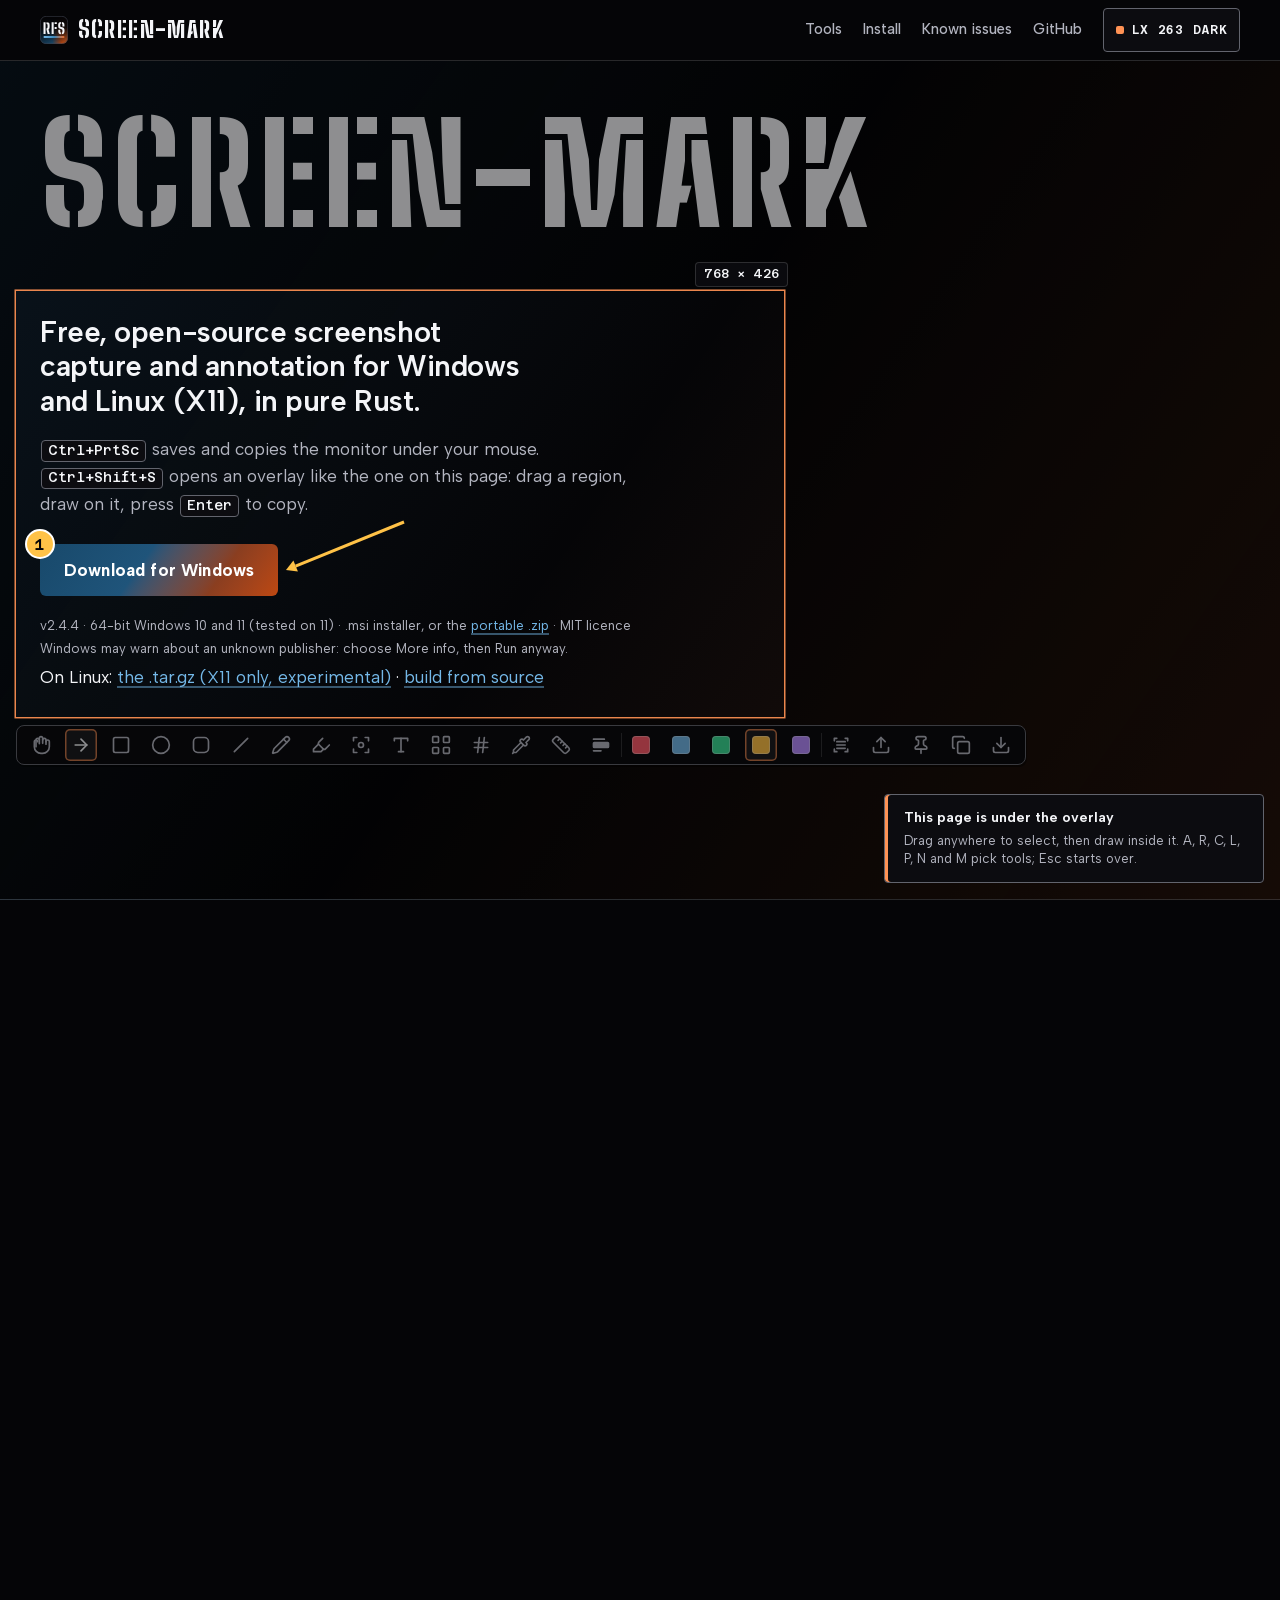
<file: docs/index.html>
<!doctype html>
<html lang="en">
<head>
<meta charset="utf-8">
<meta name="viewport" content="width=device-width, initial-scale=1">
<meta name="color-scheme" content="dark">
<meta name="theme-color" content="#050507">
<title>screen-mark: screenshot capture and annotation in pure Rust</title>
<meta name="description" content="A native screenshot tool for Windows and Linux (X11). Ctrl+PrintScreen saves and copies; Ctrl+Shift+S opens an overlay with fifteen annotation tools, one key each. OCR, pin, Imgur upload. MIT.">
<meta name="keywords" content="screen-mark, screenshot, annotation, Rust, capture, OCR, tiny-skia, winit">
<meta property="og:type" content="website">
<meta property="og:url" content="https://real-fruit-snacks.github.io/screen-mark/">
<meta property="og:title" content="screen-mark: screenshot capture and annotation in pure Rust">
<meta property="og:description" content="Ctrl+PrintScreen saves and copies. Ctrl+Shift+S opens the overlay: drag a region, draw on it, press Enter. Windows and Linux (X11).">
<meta property="og:image" content="https://real-fruit-snacks.github.io/screen-mark/assets/social-dark.png">
<meta property="og:image:width" content="1280">
<meta property="og:image:height" content="640">
<meta property="og:image:alt" content="screen-mark Cyclorama Dawn cover showing screenshot capture and annotation in pure Rust.">
<meta name="twitter:card" content="summary_large_image">
<link rel="icon" href="favicon.ico" sizes="32x32">
<link rel="icon" href="icon.svg" type="image/svg+xml">
<link rel="apple-touch-icon" href="apple-touch-icon.png">
<link rel="manifest" href="manifest.webmanifest">
<link rel="preload" href="assets/fonts/big-shoulders-stencil-latin.woff2" as="font" type="font/woff2" crossorigin>
<link rel="preload" href="assets/fonts/albert-sans-latin.woff2" as="font" type="font/woff2" crossorigin>
<link rel="preload" href="assets/fonts/azeret-mono-latin.woff2" as="font" type="font/woff2" crossorigin>
<script>
(function(){
  var d=document.documentElement;
  d.classList.add('js');
  setTimeout(function(){if(!window.smReady)d.classList.remove('js')},4000);
  try{
    var t=localStorage.getItem('rfs-theme')||localStorage.getItem('color-scheme');
    if(t==='light'||t==='dayshift'){
      d.setAttribute('data-theme','light');
      var cs=document.querySelector('meta[name="color-scheme"]');
      var tc=document.querySelector('meta[name="theme-color"]');
      if(cs)cs.content='light';
      if(tc)tc.content='#F5F7F9';
    }
  }catch(_){}
})();
</script>
<link rel="stylesheet" href="rfs.css">
<link rel="stylesheet" href="rfs-components.css">
<link rel="stylesheet" href="styles.css">
<script src="script.js" defer></script>
</head>
<body class="rfs-shell">

<svg width="0" height="0" class="sprite" aria-hidden="true" focusable="false">
  <!-- Lucide icons (ISC licence), the same paths the app's toolbar renders (src/icons.rs) -->
  <defs>
    <symbol id="i-select" viewBox="0 0 24 24"><path d="M18 11V6a2 2 0 0 0-2-2a2 2 0 0 0-2 2"/><path d="M14 10V4a2 2 0 0 0-2-2a2 2 0 0 0-2 2v2"/><path d="M10 10.5V6a2 2 0 0 0-2-2a2 2 0 0 0-2 2v8"/><path d="M18 8a2 2 0 1 1 4 0v6a8 8 0 0 1-8 8H12a8 8 0 0 1-8-8V8a2 2 0 1 1 4 0"/></symbol>
    <symbol id="i-arrow" viewBox="0 0 24 24"><path d="M5 12h14"/><path d="m12 5 7 7-7 7"/></symbol>
    <symbol id="i-rectangle" viewBox="0 0 24 24"><rect width="18" height="18" x="3" y="3" rx="2"/></symbol>
    <symbol id="i-circle" viewBox="0 0 24 24"><circle cx="12" cy="12" r="10"/></symbol>
    <symbol id="i-rounded" viewBox="0 0 24 24"><rect x="3" y="3" width="18" height="18" rx="5"/></symbol>
    <symbol id="i-line" viewBox="0 0 24 24"><path d="M4 20 L20 4"/></symbol>
    <symbol id="i-pencil" viewBox="0 0 24 24"><path d="M21.174 6.812a1 1 0 0 0-3.986-3.987L3.842 16.174a2 2 0 0 0-.5.83l-1.321 4.352a.5.5 0 0 0 .623.622l4.353-1.32a2 2 0 0 0 .83-.497z"/><path d="m15 5 4 4"/></symbol>
    <symbol id="i-highlight" viewBox="0 0 24 24"><path d="m9 11-6 6v3h9l3-3"/><path d="m22 12-4.6 4.6a2 2 0 0 1-2.8 0l-5.2-5.2a2 2 0 0 1 0-2.8L14 4"/></symbol>
    <symbol id="i-spotlight" viewBox="0 0 24 24"><circle cx="12" cy="12" r="3"/><path d="M3 7V3h4"/><path d="M17 3h4v4"/><path d="M21 17v4h-4"/><path d="M7 21H3v-4"/></symbol>
    <symbol id="i-text" viewBox="0 0 24 24"><polyline points="4 7 4 4 20 4 20 7"/><line x1="9" x2="15" y1="20" y2="20"/><line x1="12" x2="12" y1="4" y2="20"/></symbol>
    <symbol id="i-pixelate" viewBox="0 0 24 24"><rect width="7" height="7" x="2" y="2" rx="1"/><rect width="7" height="7" x="15" y="2" rx="1"/><rect width="7" height="7" x="2" y="15" rx="1"/><rect width="7" height="7" x="15" y="15" rx="1"/></symbol>
    <symbol id="i-step" viewBox="0 0 24 24"><line x1="4" x2="20" y1="9" y2="9"/><line x1="4" x2="20" y1="15" y2="15"/><line x1="10" x2="8" y1="3" y2="21"/><line x1="16" x2="14" y1="3" y2="21"/></symbol>
    <symbol id="i-eyedropper" viewBox="0 0 24 24"><path d="m2 22 1-1h3l9-9"/><path d="M3 21v-3l9-9"/><path d="m15 6 3.4-3.4a2.1 2.1 0 1 1 3 3L18 9l.4.4a2.1 2.1 0 1 1-3 3l-3.8-3.8a2.1 2.1 0 1 1 3-3l.4.4Z"/></symbol>
    <symbol id="i-measure" viewBox="0 0 24 24"><path d="M21.3 15.3a2.4 2.4 0 0 1 0 3.4l-2.6 2.6a2.4 2.4 0 0 1-3.4 0L2.7 8.7a2.41 2.41 0 0 1 0-3.4l2.6-2.6a2.41 2.41 0 0 1 3.4 0Z"/><path d="m14.5 12.5 2-2"/><path d="m11.5 9.5 2-2"/><path d="m8.5 6.5 2-2"/><path d="m17.5 15.5 2-2"/></symbol>
    <symbol id="i-redact" viewBox="0 0 24 24"><path d="M3 5h13"/><rect x="3" y="9" width="18" height="6" rx="1" fill="currentColor"/><path d="M3 19h9"/></symbol>
    <symbol id="i-ocr" viewBox="0 0 24 24"><path d="M4 7V4h3"/><path d="M17 4h3v3"/><path d="M4 17v3h3"/><path d="M17 20h3v-3"/><path d="M7 8h10"/><path d="M7 12h10"/><path d="M7 16h10"/></symbol>
    <symbol id="i-upload" viewBox="0 0 24 24"><path d="M21 15v4a2 2 0 0 1-2 2H5a2 2 0 0 1-2-2v-4"/><polyline points="17 8 12 3 7 8"/><line x1="12" x2="12" y1="3" y2="15"/></symbol>
    <symbol id="i-pin" viewBox="0 0 24 24"><path d="M12 17v5"/><path d="M9 10.76a2 2 0 0 1-1.11 1.79l-1.78.9A2 2 0 0 0 5 15.24V16a1 1 0 0 0 1 1h12a1 1 0 0 0 1-1v-.76a2 2 0 0 0-1.11-1.79l-1.78-.9A2 2 0 0 1 15 10.76V7a1 1 0 0 1 1-1 2 2 0 0 0 0-4H8a2 2 0 0 0 0 4 1 1 0 0 1 1 1z"/></symbol>
    <symbol id="i-copy" viewBox="0 0 24 24"><rect width="14" height="14" x="8" y="8" rx="2" ry="2"/><path d="M4 16c-1.1 0-2-.9-2-2V4c0-1.1.9-2 2-2h10c1.1 0 2 .9 2 2"/></symbol>
    <symbol id="i-save" viewBox="0 0 24 24"><path d="M21 15v4a2 2 0 0 1-2 2H5a2 2 0 0 1-2-2v-4"/><polyline points="7 10 12 15 17 10"/><line x1="12" x2="12" y1="15" y2="3"/></symbol>
  </defs>
</svg>

<a class="rfs-skip" href="#top">Skip to content</a>

<header class="rfs-shell-header bar">
  <div class="wrap bar__in">
    <a class="brand" href="./"><img src="icon.svg" width="28" height="28" alt=""><span>SCREEN-MARK</span></a>
    <nav class="bar__nav" aria-label="On this page">
      <a class="nav-link" href="#features">Tools</a>
      <a class="nav-link" href="#install">Install</a>
      <a class="nav-link" href="#known-issues"><span class="nav-long">Known issues</span><span class="nav-short" aria-hidden="true">Issues</span></a>
      <a class="nav-link" href="https://github.com/Real-Fruit-Snacks/screen-mark">GitHub</a>
      <button type="button" class="theme-btn" id="theme-toggle" aria-label="Switch to Light mode" aria-pressed="false">
        <span class="theme-swatch" aria-hidden="true"></span>
        <span class="theme-label">LX 263 DARK</span>
      </button>
    </nav>
  </div>
</header>

<div class="rfs-scroll-region" id="page-scroll">
<main>
  <section class="stage" id="top" aria-labelledby="title" data-stage>
    <div class="wrap stage__in">
      <h1 class="wordmark" id="title" data-window>SCREEN-MARK</h1>

      <div class="capture" data-capture data-window>
        <p class="lede">Free, open-source screenshot capture and annotation for Windows and Linux&nbsp;(X11), in pure&nbsp;Rust.</p>
        <p class="how"><kbd>Ctrl+PrtSc</kbd> saves and copies the monitor under your mouse. <kbd>Ctrl+Shift+S</kbd> opens an overlay like the one on this page: drag a region, draw on it, press <kbd>Enter</kbd> to copy.</p>
        <p class="meta phone-note">screen-mark runs on a computer, not a phone. The button downloads the Windows installer; open this page on your PC to run it.</p>
        <div class="get">
          <a class="btn" href="https://github.com/Real-Fruit-Snacks/screen-mark/releases/download/v2.4.4/screen-mark-v2.4.4-windows-x64.msi">Download for Windows</a>
          <svg class="note-arrow" viewBox="0 0 132 64" aria-hidden="true" focusable="false">
            <path class="note-arrow__shaft" d="M124 8 L15.6 52.1"/>
            <path class="note-arrow__head" d="M6 56 L13.4 46.5 L17.9 57.6 Z"/>
          </svg>
          <span class="marker marker--static" aria-hidden="true">1</span>
        </div>
        <p class="meta"><span>v2.4.4 &middot; 64-bit Windows 10 and 11 (tested on 11) &middot; .msi installer, or the <a href="https://github.com/Real-Fruit-Snacks/screen-mark/releases/download/v2.4.4/screen-mark-v2.4.4-windows-x64.zip">portable .zip</a> &middot; MIT licence</span>
          <span>Windows may warn about an unknown publisher: choose More info, then Run anyway.</span>
          <span class="meta__alt">On Linux: <a href="#linux">the .tar.gz (X11 only, experimental)</a> &middot; <a href="#source">build from source</a></span></p>
      </div>

      <div class="toolbar" role="toolbar" aria-label="Demo of the app’s capture toolbar" data-toolbar inert>
        <button type="button" data-tool="select" aria-label="Select (V)" class="x-md"><svg aria-hidden="true" focusable="false"><use href="#i-select"/></svg></button>
        <button type="button" data-tool="arrow" aria-label="Arrow (A)" aria-pressed="true"><svg aria-hidden="true" focusable="false"><use href="#i-arrow"/></svg></button>
        <button type="button" data-tool="rect" aria-label="Rectangle (R)"><svg aria-hidden="true" focusable="false"><use href="#i-rectangle"/></svg></button>
        <button type="button" data-tool="circle" aria-label="Circle (C)" class="x-sm"><svg aria-hidden="true" focusable="false"><use href="#i-circle"/></svg></button>
        <button type="button" data-tool="rounded" aria-label="Rounded rectangle (O)" class="x-md"><svg aria-hidden="true" focusable="false"><use href="#i-rounded"/></svg></button>
        <button type="button" data-tool="line" aria-label="Line (L)" class="x-sm"><svg aria-hidden="true" focusable="false"><use href="#i-line"/></svg></button>
        <button type="button" data-tool="pencil" aria-label="Pencil (P)" class="x-sm"><svg aria-hidden="true" focusable="false"><use href="#i-pencil"/></svg></button>
        <button type="button" data-tool="highlight" aria-label="Highlight (H)" class="x-md"><svg aria-hidden="true" focusable="false"><use href="#i-highlight"/></svg></button>
        <button type="button" data-tool="spotlight" aria-label="Spotlight (F)" class="x-md"><svg aria-hidden="true" focusable="false"><use href="#i-spotlight"/></svg></button>
        <button type="button" data-tool="text" aria-label="Text (T)" class="x-sm"><svg aria-hidden="true" focusable="false"><use href="#i-text"/></svg></button>
        <button type="button" data-tool="pixelate" aria-label="Pixelate (B)" class="x-md"><svg aria-hidden="true" focusable="false"><use href="#i-pixelate"/></svg></button>
        <button type="button" data-tool="step" aria-label="Step marker (N)" class="sep-md"><svg aria-hidden="true" focusable="false"><use href="#i-step"/></svg></button>
        <button type="button" data-tool="eyedropper" aria-label="Eyedropper (I)" class="x-md"><svg aria-hidden="true" focusable="false"><use href="#i-eyedropper"/></svg></button>
        <button type="button" data-tool="measure" aria-label="Measurement (M)" class="x-md"><svg aria-hidden="true" focusable="false"><use href="#i-measure"/></svg></button>
        <button type="button" data-tool="redact" aria-label="Redact (X)" class="x-md sep"><svg aria-hidden="true" focusable="false"><use href="#i-redact"/></svg></button>
        <button type="button" data-color="#ff5c6c" aria-label="Red" aria-pressed="false" class="swatch" style="--c:#ff5c6c"></button>
        <button type="button" data-color="#74b8e8" aria-label="Blue" aria-pressed="false" class="swatch x-xs" style="--c:#74b8e8"></button>
        <button type="button" data-color="#3ddc97" aria-label="Green" aria-pressed="false" class="swatch x-xs" style="--c:#3ddc97"></button>
        <button type="button" data-color="amber" aria-label="Yellow" class="swatch" style="--c:var(--draw)" aria-pressed="true"></button>
        <button type="button" data-color="#b78cff" aria-label="Mauve" aria-pressed="false" class="swatch sep" style="--c:#b78cff"></button>
        <button type="button" data-act="ocr" aria-label="OCR (extract text)" class="x-md"><svg aria-hidden="true" focusable="false"><use href="#i-ocr"/></svg></button>
        <button type="button" data-act="upload" aria-label="Upload (Imgur)" class="x-md"><svg aria-hidden="true" focusable="false"><use href="#i-upload"/></svg></button>
        <button type="button" data-act="pin" aria-label="Pin" class="x-sm"><svg aria-hidden="true" focusable="false"><use href="#i-pin"/></svg></button>
        <button type="button" data-act="copy" aria-label="Copy (Ctrl+C)"><svg aria-hidden="true" focusable="false"><use href="#i-copy"/></svg></button>
        <button type="button" data-act="save" aria-label="Save (Ctrl+S)" class="x-sm"><svg aria-hidden="true" focusable="false"><use href="#i-save"/></svg></button>
      </div>
    </div>

    <div class="sel" aria-hidden="true"></div>
    <div class="cross" aria-hidden="true"></div>
    <svg class="ink" aria-hidden="true" focusable="false"></svg>
    <div class="pill" aria-hidden="true"></div>
    <div class="toast" aria-hidden="true"><p class="toast__title"></p><p class="toast__detail"></p></div>
    <p class="visually-hidden" role="status" data-live></p>
  </section>

  <section class="hotkeys" id="how" aria-labelledby="how-h">
    <div class="wrap">
      <h2 id="how-h">THREE HOTKEYS</h2>

      <div class="hk">
        <p class="caps"><kbd>Ctrl</kbd><kbd>PrtSc</kbd></p>
        <div class="hk__body">
          <h3>Save and copy, in one press</h3>
          <p>Saves a PNG of the monitor under the mouse to <code>Pictures\screen-mark</code> and puts the same image on the clipboard. Presses made while one is still saving are queued, and file names never overwrite each other. Settings › Capture can switch it to all monitors.</p>
          <figure class="popup">
            <div class="popup__card">
              <span class="popup__thumb" aria-hidden="true">
                <svg viewBox="0 0 96 60"><rect class="t-bg" width="96" height="60"/><rect class="t-dim" width="96" height="60"/><rect class="t-word" x="8" y="9" width="62" height="9"/><rect class="t-sel" x="8" y="25" width="38" height="24"/><rect class="t-btn" x="12" y="40" width="18" height="5"/><path class="t-arrow" d="M44 30 L33 40"/></svg>
              </span>
              <span class="popup__text">
                <span class="popup__title">Saved and copied</span>
                <span class="popup__detail"><span class="popup__file"><span class="nowrap">screen-mark</span>_<wbr><span class="nowrap">2026-10-29</span>_<wbr>211403.png</span>Click to show in folder</span>
              </span>
            </div>
            <figcaption>The popup that follows, in the corner of the same monitor. Click it to open the folder with the file selected. Settings › Capture can switch it to system notifications or turn it off; errors always show.</figcaption>
          </figure>
        </div>
      </div>

      <div class="hk">
        <p class="caps"><kbd>Ctrl</kbd><kbd>Shift</kbd><kbd>S</kbd></p>
        <div class="hk__body">
          <h3>Open the overlay</h3>
          <p>Drag for a region, click for a window, <kbd>Esc</kbd> cancels. <kbd>Enter</kbd> or <kbd>Ctrl+C</kbd> copies the selection with everything drawn on it; <kbd>Ctrl+S</kbd> saves it as PNG, JPEG or WebP.</p>
          <p>screen-mark lives in the tray, with optional autostart. The tray menu has the same captures, a delayed one with a 3, 5 or 10 second countdown, and two that open an image you already have, a file or the clipboard’s, in the same editor.</p>
        </div>
      </div>

      <div class="hk">
        <p class="caps"><kbd>Shift</kbd><kbd>PrtSc</kbd></p>
        <div class="hk__body">
          <h3>The last region, again</h3>
          <p>Captures the same area as your last region, with no overlay, then saves and copies it like <kbd>Ctrl+PrtSc</kbd>. A window or a chart you capture every day becomes one key.</p>
          <p>screen-mark remembers the area across restarts. If it is on no screen any more, because a monitor was unplugged, a popup says so.</p>
        </div>
      </div>

      <div class="aside"><p>All three are rebindable in Settings › Keys. If another app already holds one (Greenshot, ShareX and some keyboard utilities register <kbd>Ctrl+PrtSc</kbd> or <kbd>Shift+PrtSc</kbd>), a popup names the key; click it to pick another.</p></div>
    </div>
  </section>

  <section class="tools" id="features" aria-labelledby="tools-h">
    <div class="wrap">
      <div class="tools__head">
        <h2 id="tools-h">FIFTEEN TOOLS, ONE KEY EACH</h2>
        <p>In the overlay every tool has a single key.<span class="js-only"> Click or tap a key below: it lights up and becomes the tool in the overlay at the top of this page. Once you’ve clicked one, the letters on your keyboard work too.</span></p>
      </div>

      <div class="kb" role="toolbar" aria-label="Tool keys" data-kb inert>
        <div class="kb__row">
          <span class="key" data-l="Q" aria-hidden="true"></span><span class="key" data-l="W" aria-hidden="true"></span><span class="key" data-l="E" aria-hidden="true"></span>
          <button type="button" class="key is-tool" data-key="r" aria-label="Rectangle (R)" aria-pressed="false"><kbd>R</kbd><svg aria-hidden="true" focusable="false"><use href="#i-rectangle"/></svg><span class="key__name">Rectangle</span></button>
          <button type="button" class="key is-tool" data-key="t" aria-label="Text (T)" aria-pressed="false"><kbd>T</kbd><svg aria-hidden="true" focusable="false"><use href="#i-text"/></svg><span class="key__name">Text</span></button>
          <span class="key" data-l="Y" aria-hidden="true"></span><span class="key" data-l="U" aria-hidden="true"></span>
          <button type="button" class="key is-tool" data-key="i" aria-label="Eyedropper (I)" aria-pressed="false"><kbd>I</kbd><svg aria-hidden="true" focusable="false"><use href="#i-eyedropper"/></svg><span class="key__name">Eyedropper</span></button>
          <button type="button" class="key is-tool" data-key="o" aria-label="Rounded rectangle (O)" aria-pressed="false"><kbd>O</kbd><svg aria-hidden="true" focusable="false"><use href="#i-rounded"/></svg><span class="key__name">Rounded rect</span></button>
          <button type="button" class="key is-tool" data-key="p" aria-label="Pencil (P)" aria-pressed="false"><kbd>P</kbd><svg aria-hidden="true" focusable="false"><use href="#i-pencil"/></svg><span class="key__name">Pencil</span></button>
        </div>
        <div class="kb__row">
          <button type="button" class="key is-tool" data-key="a" aria-label="Arrow (A)" aria-pressed="false"><kbd>A</kbd><svg aria-hidden="true" focusable="false"><use href="#i-arrow"/></svg><span class="key__name">Arrow</span></button>
          <span class="key" data-l="S" aria-hidden="true"></span><span class="key" data-l="D" aria-hidden="true"></span>
          <button type="button" class="key is-tool" data-key="f" aria-label="Spotlight (F)" aria-pressed="false"><kbd>F</kbd><svg aria-hidden="true" focusable="false"><use href="#i-spotlight"/></svg><span class="key__name">Spotlight</span></button>
          <span class="key" data-l="G" aria-hidden="true"></span>
          <button type="button" class="key is-tool" data-key="h" aria-label="Highlight (H)" aria-pressed="false"><kbd>H</kbd><svg aria-hidden="true" focusable="false"><use href="#i-highlight"/></svg><span class="key__name">Highlight</span></button>
          <span class="key" data-l="J" aria-hidden="true"></span><span class="key" data-l="K" aria-hidden="true"></span>
          <button type="button" class="key is-tool" data-key="l" aria-label="Line (L)" aria-pressed="false"><kbd>L</kbd><svg aria-hidden="true" focusable="false"><use href="#i-line"/></svg><span class="key__name">Line</span></button>
        </div>
        <div class="kb__row">
          <span class="key" data-l="Z" aria-hidden="true"></span>
          <button type="button" class="key is-tool" data-key="x" aria-label="Redact (X)" aria-pressed="false"><kbd>X</kbd><svg aria-hidden="true" focusable="false"><use href="#i-redact"/></svg><span class="key__name">Redact</span></button>
          <button type="button" class="key is-tool" data-key="c" aria-label="Circle (C)" aria-pressed="false"><kbd>C</kbd><svg aria-hidden="true" focusable="false"><use href="#i-circle"/></svg><span class="key__name">Circle</span></button>
          <button type="button" class="key is-tool" data-key="v" aria-label="Select, move (V)" aria-pressed="false"><kbd>V</kbd><svg aria-hidden="true" focusable="false"><use href="#i-select"/></svg><span class="key__name">Select, move</span></button>
          <button type="button" class="key is-tool" data-key="b" aria-label="Pixelate (B)" aria-pressed="false"><kbd>B</kbd><svg aria-hidden="true" focusable="false"><use href="#i-pixelate"/></svg><span class="key__name">Pixelate</span></button>
          <button type="button" class="key is-tool" data-key="n" aria-label="Step marker (N)" aria-pressed="false"><kbd>N</kbd><svg aria-hidden="true" focusable="false"><use href="#i-step"/></svg><span class="key__name">Step marker</span></button>
          <button type="button" class="key is-tool" data-key="m" aria-label="Measurement (M)" aria-pressed="false"><kbd>M</kbd><svg aria-hidden="true" focusable="false"><use href="#i-measure"/></svg><span class="key__name">Measurement</span></button>
        </div>
      </div>
      <p class="kb__now js-only" aria-hidden="true" data-now></p>

      <dl class="keylist">
        <div><dt><kbd>V</kbd></dt><dd>Select, move</dd></div>
        <div><dt><kbd>A</kbd></dt><dd>Arrow</dd></div>
        <div><dt><kbd>R</kbd></dt><dd>Rectangle</dd></div>
        <div><dt><kbd>C</kbd></dt><dd>Circle</dd></div>
        <div><dt><kbd>O</kbd></dt><dd>Rounded rectangle</dd></div>
        <div><dt><kbd>L</kbd></dt><dd>Line</dd></div>
        <div><dt><kbd>P</kbd></dt><dd>Pencil</dd></div>
        <div><dt><kbd>H</kbd></dt><dd>Highlight</dd></div>
        <div><dt><kbd>F</kbd></dt><dd>Spotlight</dd></div>
        <div><dt><kbd>T</kbd></dt><dd>Text</dd></div>
        <div><dt><kbd>B</kbd></dt><dd>Pixelate</dd></div>
        <div><dt><kbd>N</kbd></dt><dd>Step marker</dd></div>
        <div><dt><kbd>I</kbd></dt><dd>Eyedropper</dd></div>
        <div><dt><kbd>M</kbd></dt><dd>Measurement</dd></div>
        <div><dt><kbd>X</kbd></dt><dd>Redact</dd></div>
      </dl>

      <div class="tools__notes">
        <p><kbd>Ctrl+Z</kbd> and <kbd>Ctrl+Shift+Z</kbd> undo and redo, so nothing you draw is final until you copy. The scroll wheel changes the tool size. Highlight multiplies like a real highlighter, so dark text stays readable. Step markers number themselves.</p>
        <p>Redact draws a solid box, and nothing under it reaches the copy. Pixelate only blurs, which is fine for a face in a crowd and not for a password. Rectangles, circles, lines and arrows can be an outline, dashed or filled: <kbd>D</kbd> switches. Hold <kbd>Shift</kbd> for squares, circles and lines at 15° steps. The arrow keys move the pointer, the region or the selected annotation one pixel at a time, ten with <kbd>Shift</kbd>, and a magnifier shows the pixels under the pointer while you place the region.</p>
        <p>Every key is rebindable in Settings › Keys: click a binding and press the new combination. Settings refuses a combination another binding already uses, one Windows keeps for itself <span class="nowrap">(<kbd>Alt+Tab</kbd>,</span> <kbd>Win+L</kbd>), or a global hotkey another app has registered, and says which.</p>
        <p>Dark and light modes, Cyclorama Dawn (LX 263 dark and LX 512 light) from the <a href="https://real-fruit-snacks.github.io/rfs-brand/">RFS brand system</a>. Five annotation colours, or any <code>#rrggbb</code>.</p>
      </div>
    </div>
  </section>

  <section class="after" aria-labelledby="after-h">
    <div class="wrap after__in">
      <h2 id="after-h">AFTER THE CAPTURE</h2>
      <dl class="spec">
        <div><dt>Copy</dt><dd><kbd>Enter</kbd> or <kbd>Ctrl+C</kbd>. The selection and everything drawn on it, ready to paste.</dd></div>
        <div><dt>Save</dt><dd><kbd>Ctrl+S</kbd>. A PNG, JPEG or WebP save dialog, or straight into your captures folder if you turn the dialog off.</dd></div>
        <div><dt>Pin</dt><dd>Keeps the capture on screen as an <span class="nowrap">always-on-top</span> window, for reference while you work.</dd></div>
        <div><dt>OCR</dt><dd>Runs the Windows OCR API on the capture and copies the text. Windows only, and the OCR language pack for your display language has to be installed.</dd></div>
        <div><dt>Upload</dt><dd>Anonymous upload to Imgur. It ships with no client ID: register one at api.imgur.com and set it in Settings or <code>SCREEN_MARK_IMGUR_CLIENT_ID</code>.</dd></div>
        <div><dt>Send</dt><dd>Hands the capture to a command of your own, an upload script or a copy to a share, and copies what it prints.</dd></div>
        <div><dt>History</dt><dd>The last 20 captures, in their own window: copy one again, save it, delete it, or mark it up again with its arrows and text still editable.</dd></div>
      </dl>
      <p class="after__switches">Two switches in Settings › Capture change the region flow. <b>Save a file every time I copy</b> writes a PNG alongside each copy. <b>Copy as soon as a region is drawn</b> skips the toolbar, so drag and release is the whole job.</p>
    </div>
  </section>

  <section class="why" aria-labelledby="why-h">
    <div class="wrap">
      <h2 id="why-h" class="visually-hidden">Why it exists</h2>
      <blockquote>
        <p>I wanted a screenshot tool that <mark>starts in under a second</mark>, draws an arrow without a round trip through a web view, and leaves no background service I didn’t ask for.</p>
      </blockquote>
      <p class="why__parts">This is that: <code>winit</code> for windows, <code class="nowrap">tiny-skia</code> for drawing, a tray icon, three global hotkeys and a TOML file. The release is one exe with no browser engine inside.</p>
    </div>
  </section>

  <section class="install" id="install" aria-labelledby="install-h">
    <div class="wrap install__in">
      <div class="install__head">
        <h2 id="install-h">INSTALL</h2>
        <ol class="steps">
          <li><span>Download the installer and run it. It installs for your user only, so it doesn’t ask for admin rights.</span></li>
          <li><span>Open screen-mark from the Start menu. It starts in the tray, by the clock; Windows may tuck the icon under the <kbd>^</kbd> arrow there.</span></li>
          <li><span>Press <kbd>Ctrl+PrtSc</kbd> to save and copy a screen, or <kbd>Ctrl+Shift+S</kbd> to open the overlay.</span></li>
        </ol>
      </div>
      <div class="install__body">
        <ul class="files">
          <li>
            <span class="files__os">Windows 10 and 11</span>
            <div class="files__set">
              <p><a class="btn files__btn" href="https://github.com/Real-Fruit-Snacks/screen-mark/releases/download/v2.4.4/screen-mark-v2.4.4-windows-x64.msi">Download the installer</a></p>
              <p class="files__note"><span class="files__file">screen-mark-v2.4.4-windows-x64.msi</span>, with a Start menu entry. A 1.x MSI is upgraded in place.</p>
              <p><a class="files__name" href="https://github.com/Real-Fruit-Snacks/screen-mark/releases/download/v2.4.4/screen-mark-v2.4.4-windows-x64.zip">screen-mark-v2.4.4-windows-x64.zip</a></p>
              <p class="files__note">Portable. The exe asks before it installs itself to AppData.</p>
              <p class="files__note">Neither is code-signed yet, so Windows SmartScreen may stop the first run: choose <b>More info</b>, then <b>Run anyway</b>.</p>
            </div>
          </li>
          <li id="linux">
            <span class="files__os">Linux</span>
            <div class="files__set">
              <p><a class="files__name" href="https://github.com/Real-Fruit-Snacks/screen-mark/releases/download/v2.4.4/screen-mark-v2.4.4-linux-x64.tar.gz">screen-mark-v2.4.4-linux-x64.tar.gz</a></p>
              <p class="files__note">X11, or Wayland through the desktop’s screenshot portal; experimental. Built on Ubuntu 24.04; it needs GTK 3, libxdo, libxkbcommon-x11 and an AppIndicator library for the tray (on Ubuntu, <code>sudo apt install <span class="nowrap">libxdo3</span> <span class="nowrap">libxkbcommon-x11-0</span> <span class="nowrap">libayatana-appindicator3-1</span></code>). Extract, <code class="nowrap">chmod +x screen-mark</code>, run it: it starts in the tray, with the same hotkeys.</p>
            </div>
          </li>
        </ul>
        <p class="install__all">The <a href="https://github.com/Real-Fruit-Snacks/screen-mark/releases/latest">latest release</a> lists every file with its <span class="nowrap">SHA-256</span> checksum, also in <span class="nowrap">SHA256SUMS.txt</span>.</p>

        <div class="cargo" id="source">
          <p id="cargo-l">Or build it from source with <a href="https://rustup.rs">Rust</a> 1.88 or later:</p>
          <div class="rfs-code-card">
            <div class="rfs-code-head">
              <span class="rfs-badge b-steel"><span class="k">[shell]</span> Build from source</span>
              <button type="button" class="rfs-code-copy copy" aria-label="Copy the cargo command" data-copy="cargo install --git https://github.com/Real-Fruit-Snacks/screen-mark --locked">Copy</button>
            </div>
            <pre class="rfs-code-block"><code><span class="rfs-tok-fn">cargo</span> install <span class="rfs-tok-kw">--git</span> <span class="rfs-tok-str">https://github.com/Real-Fruit-Snacks/screen-mark</span> <span class="rfs-tok-kw">--locked</span></code></pre>
          </div>
        </div>

        <h3>From the command line</h3>
        <dl class="cli">
          <div><dt><code>screen-mark</code></dt><dd>Starts in the tray.</dd></div>
          <div><dt><code>screen-mark capture --clipboard</code></dt><dd>Captures the full screen to the clipboard, no UI.</dd></div>
          <div><dt><code>screen-mark capture --save out.png</code></dt><dd>Captures the full screen to a file, no UI.</dd></div>
          <div><dt><code>screen-mark capture --delay 5</code></dt><dd>Counts down five seconds on screen, then opens the overlay.</dd></div>
          <div><dt><code>screen-mark edit photo.png</code></dt><dd>Opens an image to mark up; with no file, the clipboard’s image.</dd></div>
          <div><dt><code>screen-mark install</code></dt><dd>Copies the exe to AppData with a Start Menu entry and PATH. <code>uninstall</code> removes it.</dd></div>
        </dl>
        <p class="install__config">Settings are written on first run to <code>%APPDATA%\<wbr><span class="nowrap">screen-mark</span>\<wbr>config.toml</code> on Windows or <code>~/.config/<wbr><span class="nowrap">screen-mark</span>/<wbr>config.toml</code> on Linux. Every key is optional; <a href="https://github.com/Real-Fruit-Snacks/screen-mark/blob/main/docs/CONFIGURATION.md">the configuration guide lists them</a>.</p>
      </div>
    </div>
  </section>

  <section class="limits" id="known-issues" aria-label="Tested on and known issues">
    <div class="wrap limits__in">
      <div>
        <h2>TESTED ON</h2>
        <ul class="plain">
          <li><b>Windows 11</b>, Rust stable. My daily machine; every release is used in anger before it’s tagged.</li>
          <li><b>Windows Server 2025</b>, Rust stable. CI builds, tests and runs clippy on every push.</li>
          <li><b>Ubuntu 24.04 on X11</b>, Rust stable. CI builds and tests, then drives the real binary on a virtual display with two monitors.</li>
          <li><b>Wayland</b>: capture goes through the screenshot portal, tested on CI against a stand-in, not yet on a real GNOME or KDE session.</li>
          <li><b>Not tested:</b> Windows 10, which it supports but I don’t run; and macOS, where it doesn’t build.</li>
        </ul>
      </div>
      <div>
        <h2>KNOWN ISSUES</h2>
        <ul class="plain">
          <li>Linux capture is experimental. Multi-monitor and HiDPI aren’t verified there. Wayland has no global hotkeys: bind a desktop shortcut to <code>screen-mark capture</code>.</li>
          <li>OCR is Windows only and needs the OCR language pack for your display language.</li>
          <li>Imgur upload needs your own client ID.</li>
          <li>Window capture skips cloaked UWP windows on purpose, so some Store apps can’t be picked by click.</li>
          <li><kbd>Ctrl+PrtSc</kbd> and <kbd>Shift+PrtSc</kbd> are taken on some machines. <span class="nowrap">screen-mark</span> says so and lets you pick another key.</li>
          <li>Linux: <code>capture --clipboard</code> loses the image when the command exits, because X11 clipboards live in the owning process. The tray app’s clipboard is fine.</li>
          <li>Upgrading from HydroShot 1.x (screen-mark’s old name) moves your config, history and autostart across. Run <code>hydroshot uninstall</code> once to remove an old <span class="nowrap">self-installed</span> copy.</li>
        </ul>
      </div>
    </div>
  </section>
</main>

<footer class="foot">
  <div class="wrap foot__in">
    <p class="foot__name">screen-mark 2.4.4 &middot; MIT &middot; an <a href="https://real-fruit-snacks.github.io/">RFS</a> tool</p>
    <p class="foot__links"><a href="https://github.com/Real-Fruit-Snacks/screen-mark">Source</a> <a href="https://github.com/Real-Fruit-Snacks/screen-mark/blob/main/docs/USAGE.md">Usage</a> <a href="https://github.com/Real-Fruit-Snacks/screen-mark/blob/main/docs/CONFIGURATION.md">Configuration</a> <a href="https://github.com/Real-Fruit-Snacks/screen-mark/releases">Releases</a> <a href="https://github.com/Real-Fruit-Snacks/screen-mark/blob/main/CHANGELOG.md">Changelog</a></p>
    <p class="foot__colophon">Set in Big Shoulders Stencil, Albert Sans, and Azeret Mono. Toolbar icons from Lucide, the same set the app draws.</p>
  </div>
</footer>
</div>

<div id="rfs-toast" class="rfs-toast is-ok" role="status" aria-live="polite" popover="manual"></div>
</body>
</html>
</file>
<file: docs/rfs.css>
/* RFS Cyclorama Dawn tokens — Steel & Beacon Orange.
   Dark mode (LX 263 Beacon Horizon) is the canonical default across all RFS pages;
   switch to Light (LX 512 Alabaster Day) via <meta name="color-scheme" content="light">
   or data-theme="light" (and legacy dayshift). */
:root {
  color-scheme: dark;

  --rfs-in-oklab: ;

  /* Physical Cyclorama stops */
  --rfs-steel: #1f547a;
  --rfs-steel-fill: #18496b;
  --rfs-beacon: #f06e2b;
  --rfs-beacon-wash: #cc5016;
  --rfs-on-steel: #ffffff;

  /* Dark mode raw palette (Matte Cyclorama Black / LX 263 Beacon Horizon) */
  --rfs-bg-dark: #050507;
  --rfs-rail-dark: #070709;
  --rfs-surface-dark: #0c0c10;
  --rfs-raised-dark: #14141a;
  --rfs-line-dark: rgba(255, 255, 255, 0.14);
  --rfs-line-strong-dark: #62646d;
  --rfs-text-dark: #f4f5f8;
  --rfs-mute-dark: #b3b5c0;
  --rfs-steel-ink-dark: #74b8e8;
  --rfs-beacon-ink-dark: #ff9254;
  --rfs-primary-dark: #f06e2b;
  --rfs-primary-hover-dark: #ff8442;
  --rfs-primary-press-dark: #ffa06b;
  --rfs-on-primary-dark: #050507;
  --rfs-accent-dark: #ffc247;
  --rfs-signal-dark: #3ddc97;
  --rfs-fault-dark: #ff5c6c;
  --rfs-fault-fill-dark: #c92438;
  --rfs-fault-fill-hover-dark: #e02e44;
  --rfs-on-fault-dark: #ffffff;
  --rfs-code-bg-dark: #08080b;
  --rfs-focus-dark: #ff9254;

  /* Light mode raw palette (Alabaster Day / LX 512) */
  --rfs-bg-light: #f5f7f9;
  --rfs-rail-light: #eaeef2;
  --rfs-surface-light: #ffffff;
  --rfs-raised-light: #e3e8ee;
  --rfs-line-light: rgba(13, 16, 22, 0.16);
  --rfs-line-strong-light: #6e7682;
  --rfs-text-light: #0d1016;
  --rfs-mute-light: #474d59;
  --rfs-steel-ink-light: #164669;
  --rfs-beacon-ink-light: #ad3d0a;
  --rfs-primary-light: #ad3d0a;
  --rfs-primary-hover-light: #943207;
  --rfs-primary-press-light: #7b2905;
  --rfs-on-primary-light: #ffffff;
  --rfs-accent-light: #885800;
  --rfs-signal-light: #127247;
  --rfs-fault-light: #b91c2e;
  --rfs-fault-fill-light: #b91c2e;
  --rfs-fault-fill-hover-light: #991525;
  --rfs-on-fault-light: #ffffff;
  --rfs-code-bg-light: #eef2f5;
  --rfs-focus-light: #ad3d0a;

  /* Resolved tokens — Dark (LX 263 Beacon Horizon) is the default */
  --rfs-bg: var(--rfs-bg-dark);
  --rfs-rail: var(--rfs-rail-dark);
  --rfs-surface: var(--rfs-surface-dark);
  --rfs-raised: var(--rfs-raised-dark);
  --rfs-line: var(--rfs-line-dark);
  --rfs-line-strong: var(--rfs-line-strong-dark);
  --rfs-text: var(--rfs-text-dark);
  --rfs-mute: var(--rfs-mute-dark);
  --rfs-steel-ink: var(--rfs-steel-ink-dark);
  --rfs-beacon-ink: var(--rfs-beacon-ink-dark);
  --rfs-primary: var(--rfs-primary-dark);
  --rfs-primary-hover: var(--rfs-primary-hover-dark);
  --rfs-primary-press: var(--rfs-primary-press-dark);
  --rfs-on-primary: var(--rfs-on-primary-dark);
  --rfs-accent: var(--rfs-accent-dark);
  --rfs-signal: var(--rfs-signal-dark);
  --rfs-fault: var(--rfs-fault-dark);
  --rfs-fault-fill: var(--rfs-fault-fill-dark);
  --rfs-fault-fill-hover: var(--rfs-fault-fill-hover-dark);
  --rfs-on-fault: var(--rfs-on-fault-dark);
  --rfs-code-bg: var(--rfs-code-bg-dark);
  --rfs-focus: var(--rfs-focus-dark);

  /* Typography */
  --rfs-font-display: "Big Shoulders Stencil", "Arial Narrow", sans-serif;
  --rfs-font-sans: "Albert Sans", system-ui, -apple-system, sans-serif;
  --rfs-font-mono: "Azeret Mono", ui-monospace, "Cascadia Code", Consolas, monospace;

  /* Code blocks wrap by default (opt into scroll via .rfs-code-scroll / [data-code-scroll]) */
  --rfs-code-wrap: pre-wrap;
  --rfs-code-overflow-wrap: anywhere;
  --rfs-code-tab-size: 2;

  /* Motion */
  --rfs-ease: cubic-bezier(0.16, 1, 0.3, 1);
  --rfs-ease-in-out: cubic-bezier(0.65, 0, 0.35, 1);
  --rfs-ease-exit: cubic-bezier(0.7, 0, 0.84, 0);
  --rfs-ease-linear: linear;
  --rfs-ease-detent-fallback: cubic-bezier(0.22, 1.18, 0.36, 1);
  /* Tight mechanical detent (3.5% seat settle, zero jelly bounce) with cubic-bezier fallback */
  --rfs-ease-detent: cubic-bezier(0.22, 1.18, 0.36, 1);
  --rfs-ease-detent: linear(0, 0.21 8%, 0.64 19%, 0.94 31%, 1.035 44%, 1.02 58%, 0.996 74%, 1);
  --rfs-dur-fast: 150ms;
  --rfs-dur-base: 250ms;
  --rfs-dur-detent: 340ms;
  --rfs-dur-jump: 360ms;
  --rfs-dur-slow: 520ms;
  --rfs-type-rate: 45ms;

  /* Spacing & shape */
  --rfs-space-1: 4px;
  --rfs-space-2: 8px;
  --rfs-space-3: 12px;
  --rfs-space-4: 16px;
  --rfs-space-5: 24px;
  --rfs-space-6: 32px;
  --rfs-space-7: 48px;
  --rfs-space-8: 64px;
  --rfs-space-9: 96px;
  --rfs-radius-sm: 6px;
  --rfs-radius-md: 10px;

  /* Breakpoints (reference constants) & Z-index layer scale */
  --rfs-bp-sm: 36em;
  --rfs-bp-md: 56em;
  --rfs-bp-lg: 72em;
  --rfs-z-base: 0;
  --rfs-z-sticky: 20;
  --rfs-z-nav: 40;
  --rfs-z-popover: 60;
  --rfs-z-modal: 80;
  --rfs-z-toast: 100;

  /* Syntax highlighting roles (derived from WCAG-calibrated semantic inks) */
  --rfs-syn-kw: var(--rfs-steel-ink);
  --rfs-syn-fn: var(--rfs-beacon-ink);
  --rfs-syn-str: var(--rfs-accent);
  --rfs-syn-num: var(--rfs-signal);
  --rfs-syn-com: var(--rfs-mute);
  --rfs-syn-add: var(--rfs-signal);
  --rfs-syn-del: var(--rfs-fault);

  /* Data visualization categorical series (ordered 1..6, WCAG AA >= 5.8:1 in both modes) */
  --rfs-viz-1: var(--rfs-steel-ink);
  --rfs-viz-2: var(--rfs-beacon-ink);
  --rfs-viz-3: var(--rfs-signal);
  --rfs-viz-4: var(--rfs-accent);
  --rfs-viz-5: var(--rfs-fault);
  --rfs-viz-6: var(--rfs-mute);
  --rfs-viz-grid: var(--rfs-line);

  --rfs-horizon-gradient: linear-gradient(125deg var(--rfs-in-oklab), var(--rfs-steel-fill) 0%, var(--rfs-steel) 42%, #8a3e20 74%, #bd4811 100%);
  --rfs-horizon-rule: linear-gradient(90deg var(--rfs-in-oklab), var(--rfs-steel-ink) 0%, var(--rfs-steel) 48%, var(--rfs-beacon) 100%);
  --rfs-sb-thumb: var(--rfs-line-strong);
  --rfs-sb-track: var(--rfs-bg);
  accent-color: var(--rfs-steel-fill);
  scrollbar-color: var(--rfs-sb-thumb) var(--rfs-sb-track);
}

@media (prefers-contrast: more) {
  :root {
    --rfs-sb-thumb: var(--rfs-text);
    --rfs-sb-track: var(--rfs-bg);
  }
}

@supports (background: linear-gradient(in oklab, white, black)) {
  :root {
    --rfs-in-oklab: in oklab;
  }
}

/* Reflect explicit <meta name="color-scheme"> or data-theme overrides */
:root:where(
  :has(> head > meta[name="color-scheme"][content="dark"]),
  [data-theme="dark"],
  [data-theme="nightshift"]
) {
  color-scheme: dark;
  --rfs-bg: var(--rfs-bg-dark);
  --rfs-rail: var(--rfs-rail-dark);
  --rfs-surface: var(--rfs-surface-dark);
  --rfs-raised: var(--rfs-raised-dark);
  --rfs-line: var(--rfs-line-dark);
  --rfs-line-strong: var(--rfs-line-strong-dark);
  --rfs-text: var(--rfs-text-dark);
  --rfs-mute: var(--rfs-mute-dark);
  --rfs-steel-ink: var(--rfs-steel-ink-dark);
  --rfs-beacon-ink: var(--rfs-beacon-ink-dark);
  --rfs-primary: var(--rfs-primary-dark);
  --rfs-primary-hover: var(--rfs-primary-hover-dark);
  --rfs-primary-press: var(--rfs-primary-press-dark);
  --rfs-on-primary: var(--rfs-on-primary-dark);
  --rfs-accent: var(--rfs-accent-dark);
  --rfs-signal: var(--rfs-signal-dark);
  --rfs-fault: var(--rfs-fault-dark);
  --rfs-fault-fill: var(--rfs-fault-fill-dark);
  --rfs-fault-fill-hover: var(--rfs-fault-fill-hover-dark);
  --rfs-on-fault: var(--rfs-on-fault-dark);
  --rfs-code-bg: var(--rfs-code-bg-dark);
  --rfs-focus: var(--rfs-focus-dark);
}

/* Explicit light mode override via <meta name="color-scheme" content="light"> or data-theme="light" */
:root:where(
  :has(> head > meta[name="color-scheme"][content="light"]),
  [data-theme="light"],
  [data-theme="dayshift"]
) {
  color-scheme: light;
  --rfs-bg: var(--rfs-bg-light);
  --rfs-rail: var(--rfs-rail-light);
  --rfs-surface: var(--rfs-surface-light);
  --rfs-raised: var(--rfs-raised-light);
  --rfs-line: var(--rfs-line-light);
  --rfs-line-strong: var(--rfs-line-strong-light);
  --rfs-text: var(--rfs-text-light);
  --rfs-mute: var(--rfs-mute-light);
  --rfs-steel-ink: var(--rfs-steel-ink-light);
  --rfs-beacon-ink: var(--rfs-beacon-ink-light);
  --rfs-primary: var(--rfs-primary-light);
  --rfs-primary-hover: var(--rfs-primary-hover-light);
  --rfs-primary-press: var(--rfs-primary-press-light);
  --rfs-on-primary: var(--rfs-on-primary-light);
  --rfs-accent: var(--rfs-accent-light);
  --rfs-signal: var(--rfs-signal-light);
  --rfs-fault: var(--rfs-fault-light);
  --rfs-fault-fill: var(--rfs-fault-fill-light);
  --rfs-fault-fill-hover: var(--rfs-fault-fill-hover-light);
  --rfs-on-fault: var(--rfs-on-fault-light);
  --rfs-code-bg: var(--rfs-code-bg-light);
  --rfs-focus: var(--rfs-focus-light);
}

@media (forced-colors: active) {
  :root {
    --rfs-bg: Canvas;
    --rfs-rail: Canvas;
    --rfs-surface: Canvas;
    --rfs-raised: Canvas;
    --rfs-line: CanvasText;
    --rfs-line-strong: CanvasText;
    --rfs-text: CanvasText;
    --rfs-mute: GrayText;
    --rfs-steel-ink: LinkText;
    --rfs-beacon-ink: Highlight;
    --rfs-primary: Highlight;
    --rfs-on-primary: HighlightText;
    --rfs-fault: Highlight;
    --rfs-fault-fill: Highlight;
    --rfs-fault-fill-hover: Highlight;
    --rfs-on-fault: HighlightText;
    --rfs-code-bg: Canvas;
    --rfs-focus: Highlight;
  }
}

/* RFS Default Code Block Wrapping (WCAG 1.4.10 Reflow, zero specificity via :where) */
:where(pre, pre code, .rfs-code-block) {
  white-space: var(--rfs-code-wrap);
  overflow-wrap: var(--rfs-code-overflow-wrap);
  word-break: normal;
  tab-size: var(--rfs-code-tab-size);
}

/* Explicit opt-out for strict column-aligned logs or ASCII diagrams */
:where(.rfs-code-scroll, [data-code-scroll]) {
  white-space: pre;
  overflow-wrap: normal;
  overflow-x: auto;
}

/* Lock viewport scroll when using .rfs-shell so scrollbars start strictly below top chrome.
   Use overflow: clip so fragment #anchor navigation cannot programmatically scroll <html> off y=0. */
html:has(> body.rfs-shell) {
  height: 100%;
  overflow: hidden;
  overflow: clip;
}

/* Reduced transparency: remove glass/blur translucency */
@media (prefers-reduced-transparency: reduce) {
  :root {
    --rfs-glass-opacity: 1;
  }
  :where(header, nav, .site-header, .rfs-surface-glass) {
    backdrop-filter: none !important;
    background-color: var(--rfs-rail) !important;
  }
}

/* Print stylesheet defaults: clean paper ground, sharp dark ink, wrapped code */
@media print {
  :root {
    color-scheme: light;
    --rfs-bg: #ffffff;
    --rfs-rail: #ffffff;
    --rfs-surface: #ffffff;
    --rfs-raised: #f5f7f9;
    --rfs-code-bg: #f5f7f9;
    --rfs-text: #0d1016;
    --rfs-mute: #474d59;
    --rfs-line: #cfd5dc;
    --rfs-line-strong: #6e7682;
  }
  :where(html, body) {
    background: #ffffff !important;
    color: #0d1016 !important;
    height: auto !important;
    overflow: visible !important;
    display: block !important;
  }
  :where(.rfs-shell, .rfs-scroll-region, .page-scroll) {
    position: static !important;
    height: auto !important;
    overflow: visible !important;
    display: block !important;
  }
  :where(pre, code, blockquote, figure, table) {
    break-inside: avoid;
  }
}
</file>
<file: docs/rfs-components.css>
/* RFS Cyclorama Dawn Drop-In Component Kit v2.3.2 (load after rfs.css).
   Provides reusable buttons, D · Terminal Token badges, underlines, highlights,
   keycaps, callouts, inputs, syntax roles, stroke icons + opt-in icon motion,
   animated hardware controls (checkboxes, switches, jumping radios, faders),
   upgraded native <progress> loaders (DMX Cue Meter, Horizon Alive Trace,
   20-Cell LED Ladder, Precision Ring & Dawn Ring), dialogs, toasts, and UI states. */

/* Registered custom properties for smooth <progress> rings & indeterminate sweep arcs */
@property --rfs-ring-val {
  syntax: "<number>";
  inherits: true;
  initial-value: 0;
}
@property --rfs-arc-start {
  syntax: "<angle>";
  inherits: false;
  initial-value: 0deg;
}
@property --rfs-arc-end {
  syntax: "<angle>";
  inherits: false;
  initial-value: 148deg;
}

/* ---- Focus & Selection ---- */
:where(a, button, input, select, textarea, summary, [tabindex]):focus-visible {
  outline: 2px solid var(--rfs-focus);
  outline-offset: 3px;
}

::selection {
  background: color-mix(in oklab, var(--rfs-beacon) 32%, transparent);
  color: var(--rfs-text);
}

/* ---- Buttons (zero gradient border bleed) ---- */
.rfs-btn {
  display: inline-flex;
  align-items: center;
  justify-content: center;
  gap: 0.45rem;
  min-block-size: 2.65rem;
  padding: 0.55rem 1.1rem;
  border-radius: var(--rfs-radius-sm);
  border: 1px solid var(--rfs-line-strong);
  background: var(--rfs-surface);
  color: var(--rfs-text);
  font: 600 0.86rem/1.2 var(--rfs-font-sans);
  text-decoration: none;
  cursor: pointer;
  transition: transform var(--rfs-dur-fast) var(--rfs-ease),
              border-color var(--rfs-dur-fast) var(--rfs-ease),
              background-color var(--rfs-dur-fast) var(--rfs-ease),
              filter var(--rfs-dur-fast) var(--rfs-ease);
}

.rfs-btn-sm {
  min-block-size: 2.15rem;
  padding: 0.35rem 0.78rem;
  font-size: 0.78rem;
}

.rfs-btn:disabled {
  opacity: 0.48;
  cursor: not-allowed;
  transform: none;
}

.rfs-btn-horizon {
  position: relative;
  border: 0;
  background: var(--rfs-steel-fill);
  color: #ffffff;
  overflow: hidden;
  isolation: isolate;
}

.rfs-btn-horizon::before {
  content: "";
  position: absolute;
  inset: 0;
  z-index: -1;
  background-image: linear-gradient(125deg var(--rfs-in-oklab), #18496b 0%, #1f547a 32%, #cc5016 68%, #f06e2b 100%);
  transform: translateX(-18%) scaleX(1.36);
  transform-origin: left;
}

@media (prefers-reduced-motion: no-preference) {
  .rfs-btn-horizon::before {
    transition: transform var(--rfs-dur-base) var(--rfs-ease);
  }
}

/* Copy-to-Check Silkscreen Morph button */
.rfs-btn-copy-morph {
  display: inline-flex;
  align-items: center;
  gap: 0.5rem;
  min-block-size: 2.5rem;
  padding: 0.48rem 0.9rem;
  border-radius: var(--rfs-radius-sm);
  border: 1px solid var(--rfs-line-strong);
  background: var(--rfs-code-bg);
  color: var(--rfs-text);
  font: 600 0.78rem/1.2 var(--rfs-font-mono);
  cursor: pointer;
  transition: border-color var(--rfs-dur-fast) var(--rfs-ease), color var(--rfs-dur-fast) var(--rfs-ease);
}

.rfs-btn-copy-morph:is([data-copied], [data-copied="true"]) {
  border-color: var(--rfs-signal);
  color: var(--rfs-signal);
}

.rfs-copy-ico {
  position: relative;
  inline-size: 1rem;
  block-size: 1rem;
  flex: none;
}

.rfs-copy-ico svg {
  position: absolute;
  inset: 0;
  width: 100%;
  height: 100%;
  fill: none;
  stroke: currentColor;
  stroke-width: 1.75;
  stroke-linecap: square;
  stroke-linejoin: miter;
}

.rfs-copy-ico .ico-check path {
  stroke-dasharray: 24;
  stroke-dashoffset: 24;
}

.rfs-btn-copy-morph:is([data-copied], [data-copied="true"]) .ico-clip {
  opacity: 0;
  transform: scale(0.7);
}

.rfs-btn-copy-morph:is([data-copied], [data-copied="true"]) .ico-check path {
  stroke-dashoffset: 0;
}

@media (prefers-reduced-motion: no-preference) {
  .rfs-copy-ico .ico-clip {
    transition: opacity var(--rfs-dur-fast) var(--rfs-ease), transform var(--rfs-dur-fast) var(--rfs-ease);
  }
  .rfs-copy-ico .ico-check path {
    transition: stroke-dashoffset var(--rfs-dur-base) var(--rfs-ease);
  }
}

/* Two-Stage Armed Destructive Latch (keyboard + pointer safe) */
.rfs-btn-arm {
  position: relative;
  display: inline-flex;
  align-items: center;
  justify-content: center;
  gap: 0.45rem;
  min-block-size: 2.5rem;
  padding: 0.48rem 0.95rem;
  border-radius: var(--rfs-radius-sm);
  border: 1px solid var(--rfs-fault);
  background: transparent;
  color: var(--rfs-fault);
  font: 600 0.78rem/1.2 var(--rfs-font-mono);
  cursor: pointer;
  overflow: hidden;
  isolation: isolate;
  transition: color var(--rfs-dur-fast) var(--rfs-ease), border-color var(--rfs-dur-fast) var(--rfs-ease);
}

.rfs-btn-arm::before {
  content: "";
  position: absolute;
  inset: 0;
  z-index: -1;
  background: var(--rfs-fault-fill);
  transform: scaleX(0);
  transform-origin: left;
}

@media (prefers-reduced-motion: no-preference) {
  .rfs-btn-arm::before {
    transition: transform var(--rfs-dur-base) var(--rfs-ease);
  }
}

.rfs-btn-arm[data-armed="armed"] {
  color: var(--rfs-on-fault);
}

.rfs-btn-arm[data-armed="armed"]::before {
  transform: scaleX(1);
}

.rfs-btn-arm[data-armed="done"] {
  border-color: var(--rfs-signal);
  color: var(--rfs-signal);
}

.rfs-btn-beacon {
  background: var(--rfs-primary);
  border-color: var(--rfs-primary);
  color: var(--rfs-on-primary);
}

.rfs-btn-steel {
  background: var(--rfs-steel-fill);
  border-color: var(--rfs-steel-fill);
  color: var(--rfs-on-steel);
}

.rfs-btn-fault {
  background: var(--rfs-fault-fill);
  border-color: var(--rfs-fault-fill);
  color: var(--rfs-on-fault);
}

.rfs-btn-fault-soft {
  background: color-mix(in oklab, var(--rfs-fault-fill) 18%, var(--rfs-surface));
  border-color: color-mix(in oklab, var(--rfs-fault) 52%, var(--rfs-line));
  color: var(--rfs-fault);
}

.rfs-btn-fault-outline {
  background: transparent;
  border-color: var(--rfs-fault);
  color: var(--rfs-fault);
}

.rfs-btn-outline {
  background: transparent;
  border-color: var(--rfs-line-strong);
  color: var(--rfs-text);
}

.rfs-btn-ghost {
  background: transparent;
  border-color: transparent;
  color: var(--rfs-text);
}

@media (hover: hover) and (pointer: fine) {
  .rfs-btn:not(:disabled):hover { transform: translateY(-1px); }
  .rfs-btn-horizon:not(:disabled):hover::before { transform: translateX(0%) scaleX(1.36); }
  .rfs-btn-horizon:not(:disabled):hover { filter: brightness(1.05); }
  .rfs-btn-beacon:not(:disabled):hover { background: var(--rfs-primary-hover); border-color: var(--rfs-primary-hover); }
  .rfs-btn-steel:not(:disabled):hover { filter: brightness(1.1); }
  .rfs-btn-fault:not(:disabled):hover { background: var(--rfs-fault-fill-hover); border-color: var(--rfs-fault-fill-hover); }
  .rfs-btn-fault-soft:not(:disabled):hover { background: color-mix(in oklab, var(--rfs-fault-fill) 26%, var(--rfs-surface)); border-color: var(--rfs-fault); }
  .rfs-btn-fault-outline:not(:disabled):hover { background: color-mix(in oklab, var(--rfs-fault-fill) 16%, transparent); }
  .rfs-btn-outline:not(:disabled):hover { border-color: var(--rfs-beacon-ink); }
  .rfs-btn-ghost:not(:disabled):hover { background: var(--rfs-raised); }
}

.rfs-btn:not(:disabled):active { transform: translateY(0); }

/* ---- D · Terminal Token Badges ---- */
.rfs-badge {
  display: inline-flex;
  align-items: center;
  gap: 0.42rem;
  padding: 0.28rem 0.56rem;
  border-radius: 4px;
  border: 1px solid var(--rfs-line);
  background: var(--rfs-code-bg);
  color: var(--rfs-text);
  font: 500 0.74rem/1.15 var(--rfs-font-mono);
  letter-spacing: 0.02em;
}

.rfs-badge .k {
  font-weight: 700;
  color: var(--badge-tone, var(--rfs-text));
}

.rfs-badge.b-ok { --badge-tone: var(--rfs-signal); }
.rfs-badge.b-warn { --badge-tone: var(--rfs-accent); }
.rfs-badge.b-fail { --badge-tone: var(--rfs-fault); }
.rfs-badge.b-steel { --badge-tone: var(--rfs-steel-ink); }
.rfs-badge.b-beacon { --badge-tone: var(--rfs-beacon-ink); }

/* ---- Underlines, Highlights, Keycaps & Dividers ---- */
.rfs-link-prose {
  color: var(--rfs-text);
  text-decoration: underline;
  text-decoration-color: var(--rfs-steel-ink);
  text-decoration-thickness: 1.5px;
  text-underline-offset: 4px;
  text-decoration-skip-ink: auto;
  transition: text-decoration-color var(--rfs-dur-fast) var(--rfs-ease);
}

.rfs-link-prose:hover,
.rfs-link-prose:focus-visible {
  text-decoration-color: var(--rfs-beacon-ink);
  text-decoration-thickness: 2px;
}

.rfs-link-sweep {
  display: inline;
  color: var(--rfs-text);
  font-weight: 600;
  text-decoration: none;
  padding-bottom: 3px;
  background-image: var(--rfs-horizon-rule);
  background-repeat: no-repeat;
  background-position: 0 100%;
  background-size: 28% 2.5px;
  transition: background-size var(--rfs-dur-base) var(--rfs-ease), color var(--rfs-dur-fast) var(--rfs-ease);
}

.rfs-link-sweep:hover,
.rfs-link-sweep:focus-visible {
  background-size: 100% 2.5px;
  color: var(--rfs-beacon-ink);
}

.rfs-abbr {
  text-decoration: underline dotted var(--rfs-steel-ink);
  text-underline-offset: 4px;
  cursor: help;
}

.rfs-mark-beacon,
.rfs-mark-steel {
  padding: 0.06em 0.34em;
  border-radius: 3px;
  color: var(--rfs-text);
}

.rfs-mark-beacon {
  background: color-mix(in oklab, var(--rfs-beacon) 22%, transparent);
  border-bottom: 2px solid var(--rfs-beacon-ink);
}

.rfs-mark-steel {
  background: color-mix(in oklab, var(--rfs-steel) 24%, transparent);
  border-bottom: 2px solid var(--rfs-steel-ink);
}

.rfs-kbd {
  display: inline-block;
  padding: 0.14em 0.45em;
  border-radius: 4px;
  border: 1px solid var(--rfs-line-strong);
  border-bottom-width: 2.5px;
  background: var(--rfs-surface);
  color: var(--rfs-text);
  font: 500 0.78rem/1.2 var(--rfs-font-mono);
}

.rfs-divider-hairline {
  height: 1px;
  border: 0;
  margin: 0;
  background: var(--rfs-line);
}

.rfs-divider-horizon {
  height: 3px;
  border: 0;
  border-radius: 99px;
  margin: 0;
  background: var(--rfs-horizon-rule);
}

/* ---- Callouts & Blockquotes ---- */
.rfs-callout {
  padding: 0.85rem 1rem;
  border-radius: var(--rfs-radius-sm);
  border: 1px solid var(--rfs-line);
  border-inline-start-width: 3.5px;
  background: var(--rfs-bg);
  font-size: 0.9rem;
}

.rfs-callout > strong:first-child {
  font: 600 0.76rem/1 var(--rfs-font-mono);
  letter-spacing: 0.08em;
  text-transform: uppercase;
  margin-inline-end: 0.5rem;
}

.rfs-callout.is-note { border-inline-start-color: var(--rfs-steel-ink); }
.rfs-callout.is-note > strong:first-child { color: var(--rfs-steel-ink); }
.rfs-callout.is-tip { border-inline-start-color: var(--rfs-beacon-ink); }
.rfs-callout.is-tip > strong:first-child { color: var(--rfs-beacon-ink); }
.rfs-callout.is-warn { border-inline-start-color: var(--rfs-accent); }
.rfs-callout.is-warn > strong:first-child { color: var(--rfs-accent); }
.rfs-callout.is-fail { border-inline-start-color: var(--rfs-fault); }
.rfs-callout.is-fail > strong:first-child { color: var(--rfs-fault); }

.rfs-quote {
  margin: 0;
  padding: 0.95rem 1.15rem;
  border-radius: var(--rfs-radius-sm);
  background: var(--rfs-bg);
  position: relative;
  font-size: 0.96rem;
  color: var(--rfs-text);
}

.rfs-quote::before {
  content: "";
  position: absolute;
  inset-block: 0;
  inset-inline-start: 0;
  width: 3.5px;
  border-radius: 3px 0 0 3px;
  background: linear-gradient(180deg var(--rfs-in-oklab), var(--rfs-steel-ink), var(--rfs-beacon));
}

/* ---- Inputs, Code Blocks & Responsive Tables ---- */
.rfs-input {
  width: 100%;
  min-block-size: 2.6rem;
  padding: 0.5rem 0.8rem;
  border-radius: var(--rfs-radius-sm);
  border: 1.5px solid var(--rfs-line-strong);
  background: var(--rfs-bg);
  color: var(--rfs-text);
  font: 400 0.92rem/1.4 var(--rfs-font-sans);
}

.rfs-input:not([type="range"]):not([type="search"]):user-invalid { border-color: var(--rfs-fault); }
.rfs-input:not([type="range"]):not([type="search"]):user-valid { border-color: var(--rfs-signal); }

.rfs-code-block {
  margin: 0;
  min-width: 0;
  max-width: 100%;
  padding: 1.05rem 1.2rem;
  border-radius: var(--rfs-radius-md);
  border: 1px solid var(--rfs-line);
  background: var(--rfs-code-bg);
  font: 400 0.82rem/1.68 var(--rfs-font-mono);
  color: var(--rfs-text);
}

/* Framed Code Block with Mandatory Language Header & Syntax Coloring */
.rfs-code-card {
  min-width: 0;
  max-width: 100%;
  border-radius: var(--rfs-radius-md);
  border: 1px solid var(--rfs-line);
  background: var(--rfs-code-bg);
  overflow: hidden;
}

.rfs-code-head {
  display: flex;
  align-items: center;
  justify-content: space-between;
  gap: 0.75rem;
  padding: 0.45rem 0.85rem;
  background: var(--rfs-surface);
  border-bottom: 1px solid var(--rfs-line);
}

.rfs-code-head-meta {
  font: 500 0.7rem/1 var(--rfs-font-mono);
  letter-spacing: 0.06em;
  color: var(--rfs-mute);
}

.rfs-code-card > pre,
.rfs-code-card > .rfs-code-block {
  border: 0;
  border-radius: 0;
  background: transparent;
}

.rfs-table-wrap {
  overflow-x: auto;
  max-inline-size: 100%;
  border-radius: var(--rfs-radius-md);
  border: 1px solid var(--rfs-line);
  background: var(--rfs-surface);
}

/* ---- Syntax Highlighting Roles ---- */
.rfs-tok-kw { color: var(--rfs-syn-kw); font-weight: 600; }
.rfs-tok-fn { color: var(--rfs-syn-fn); }
.rfs-tok-str { color: var(--rfs-syn-str); }
.rfs-tok-num { color: var(--rfs-syn-num); }
.rfs-tok-com { color: var(--rfs-syn-com); }
.rfs-tok-add { color: var(--rfs-syn-add); }
.rfs-tok-del { color: var(--rfs-syn-del); }

/* ---- Cyclorama Precision Silkscreen Icons (60-icon set, brand/icons/rfs-icons.svg) ---- */
.rfs-icon {
  display: inline-block;
  width: 1.25rem;
  height: 1.25rem;
  flex: none;
  fill: none;
  stroke: currentColor;
  stroke-width: 1.75;
  stroke-linecap: square;
  stroke-linejoin: miter;
  stroke-miterlimit: 4;
}

.rfs-icon-sm { width: 1rem; height: 1rem; }
.rfs-icon-lg { width: 1.5rem; height: 1.5rem; }
.rfs-icon-xl { width: 2rem; height: 2rem; }

/* Semantic Icon Color Utilities (inherited via stroke="currentColor") */
.rfs-icon-text { color: var(--rfs-text); }
.rfs-icon-mute { color: var(--rfs-mute); }
.rfs-icon-steel { color: var(--rfs-steel-ink); }
.rfs-icon-beacon { color: var(--rfs-beacon-ink); }
.rfs-icon-ok { color: var(--rfs-signal); }
.rfs-icon-warn { color: var(--rfs-accent); }
.rfs-icon-fail { color: var(--rfs-fault); }
.rfs-icon-horizon {
  color: var(--rfs-beacon-ink);
  stroke: url(#rfs-icon-grad-horizon);
}
.rfs-icon-horizon [fill="currentColor"] {
  fill: url(#rfs-icon-grad-horizon);
}

/* ---- Upgraded Native <progress> Loaders (Alive Trace, DMX Cue Meter, LED Ladder, Precision Ring & Dawn Ring) ---- */

/* 1. Horizon Alive Trace (.rfs-progress) — determinate shimmer + dual-rate racing indeterminate + Mint 100% lock */
.rfs-progress {
  appearance: none;
  border: 0 solid;
  display: block;
  width: 100%;
  height: 10px;
  overflow: clip;
  border-radius: 4px;
  background: var(--rfs-code-bg);
  box-shadow: inset 0 0 0 1px var(--rfs-line);
  container-type: inline-size;
  --rfs-prog-speed: var(--rfs-motion-speed, 1);
  --progress-bar-fill:
    linear-gradient(110deg, transparent 38%, rgba(255, 255, 255, 0.28) 50%, transparent 62%),
    var(--rfs-horizon-rule);
  --progress-bar-indeterminate-size: 36%;
  --progress-bar-indeterminate-animation-duration: calc(1.6s * var(--rfs-prog-speed));
}

.rfs-progress:not(:indeterminate) {
  --progress-bar-animation: rfs-beam-sheen calc(2.1s * var(--rfs-prog-speed)) linear infinite;
}

.rfs-progress[value="100"] {
  --progress-bar-fill: var(--rfs-signal);
  --progress-bar-animation: none;
}

.rfs-progress:indeterminate {
  --progress-bar-animation: var(
    --progress-bar-indeterminate-animation,
    rfs-race-pos var(--progress-bar-indeterminate-animation-duration) cubic-bezier(0.35, 0, 0.25, 1) infinite,
    rfs-race-len var(--progress-bar-indeterminate-animation-duration) ease-in-out infinite
  );
}

.rfs-progress:dir(rtl):indeterminate {
  --progress-bar-indeterminate-animation:
    rfs-race-pos var(--progress-bar-indeterminate-animation-duration) cubic-bezier(0.35, 0, 0.25, 1) infinite reverse,
    rfs-race-len var(--progress-bar-indeterminate-animation-duration) ease-in-out infinite;
}

.rfs-progress::-webkit-progress-bar {
  background: transparent;
}

.rfs-progress::-webkit-progress-value {
  background: var(--progress-bar-fill);
  background-size: 260% 100%, 100% 100%;
  border-radius: 4px;
  transition: inline-size var(--rfs-dur-base) var(--rfs-ease);
  animation: var(--progress-bar-animation, revert-rule);
}

.rfs-progress::-moz-progress-bar {
  background: var(--progress-bar-fill);
  background-size: 260% 100%, 100% 100%;
  border-radius: 4px;
  transition: inline-size var(--rfs-dur-base) var(--rfs-ease);
  animation: var(--progress-bar-animation, revert-rule);
}

/* 2. DMX Cue Meter (.rfs-progress-dmx-shell > progress.rfs-progress-dmx) — etched 10% ticks + bright frontier needle */
.rfs-progress-dmx-shell {
  position: relative;
  height: 14px;
  border-radius: 4px;
  border: 1px solid var(--rfs-line-strong);
  background: var(--rfs-code-bg);
  overflow: clip;
  --rfs-dmx-tick: color-mix(in oklab, var(--rfs-bg) 68%, transparent);
}

.rfs-progress-dmx-shell::after {
  content: "";
  position: absolute;
  inset: 0;
  pointer-events: none;
  z-index: 2;
  background: repeating-linear-gradient(
    90deg,
    transparent 0,
    transparent calc(10% - 1.5px),
    var(--rfs-dmx-tick) calc(10% - 1.5px),
    var(--rfs-dmx-tick) 10%
  );
}

progress.rfs-progress-dmx {
  appearance: none;
  border: 0 solid;
  display: block;
  width: 100%;
  height: 100%;
  overflow: clip;
  background: transparent;
  container-type: inline-size;
  --rfs-dmx-dur: calc(1.4s * var(--rfs-motion-speed, 1));
  --rfs-dmx-fill:
    linear-gradient(90deg, transparent calc(100% - 3px), #ffffff calc(100% - 3px)),
    var(--rfs-horizon-rule);
}

progress.rfs-progress-dmx[value="100"] {
  --rfs-dmx-fill: var(--rfs-signal);
}

progress.rfs-progress-dmx:indeterminate {
  --rfs-dmx-anim: rfs-progress-slide var(--rfs-dmx-dur) cubic-bezier(0.45, 0, 0.55, 1) infinite;
}

progress.rfs-progress-dmx:dir(rtl):indeterminate {
  --rfs-dmx-anim: rfs-progress-slide var(--rfs-dmx-dur) cubic-bezier(0.45, 0, 0.55, 1) infinite reverse;
}

progress.rfs-progress-dmx::-webkit-progress-bar {
  background: transparent;
}

progress.rfs-progress-dmx::-webkit-progress-value {
  background: var(--rfs-dmx-fill);
  transition: inline-size var(--rfs-dur-base) var(--rfs-ease);
  animation: var(--rfs-dmx-anim, revert-rule);
}

progress.rfs-progress-dmx::-moz-progress-bar {
  background: var(--rfs-dmx-fill);
  transition: inline-size var(--rfs-dur-base) var(--rfs-ease);
  animation: var(--rfs-dmx-anim, revert-rule);
}

/* 3. Patch-Bay 20-Cell Hardware LED Ladder (.rfs-led-ladder) */
.rfs-led-ladder {
  display: grid;
  grid-template-columns: repeat(var(--rfs-led-count, 20), minmax(0, 1fr));
  gap: 2px;
  padding: 3px;
  height: 18px;
  border-radius: 4px;
  border: 1px solid var(--rfs-line-strong);
  background: var(--rfs-code-bg);
}

.rfs-led-cell {
  border-radius: 1.5px;
  background: var(--rfs-line);
  transition: background-color var(--rfs-dur-fast) var(--rfs-ease), opacity var(--rfs-dur-fast) var(--rfs-ease);
}

.rfs-led-cell.is-lit {
  background: var(--cell-c, var(--rfs-beacon));
}

.rfs-led-cell.is-head {
  background: var(--rfs-beacon-ink);
  animation: rfs-led-pulse calc(680ms * var(--rfs-motion-speed, 1)) ease-in-out infinite alternate;
}

.rfs-led-ladder[data-done="true"] .rfs-led-cell.is-lit {
  background: var(--rfs-signal);
  animation: none;
}

.rfs-led-ladder[data-indet="true"] .rfs-led-cell {
  animation: rfs-led-wave calc(1.35s * var(--rfs-motion-speed, 1)) ease-in-out infinite;
  animation-delay: calc((var(--n, 19) - var(--i, 0)) * -55ms * var(--rfs-motion-speed, 1));
}

/* Zero-lag 1:1 tracking during live fader scrubbing or 60/120fps rAF simulation */
[data-rfs-live-scrub="true"] .rfs-progress::-webkit-progress-value,
[data-rfs-live-scrub="true"] .rfs-progress::-moz-progress-bar,
[data-rfs-live-scrub="true"] progress.rfs-progress-dmx::-webkit-progress-value,
[data-rfs-live-scrub="true"] progress.rfs-progress-dmx::-moz-progress-bar,
[data-rfs-live-scrub="true"] progress.rfs-progress-ring {
  transition-duration: 0ms !important;
}

/* 4. Precision Progress Ring & Dawn Ring Spinner (native <progress>, background-image ONLY so border-area never resets) */
.rfs-ring-wrap {
  position: relative;
  display: inline-grid;
  place-items: center;
  width: var(--rfs-ring-size, 48px);
  height: var(--rfs-ring-size, 48px);
  flex: none;
}

.rfs-ring-label {
  position: absolute;
  font: 600 0.72rem/1 var(--rfs-font-mono);
  font-variant-numeric: tabular-nums;
  color: var(--rfs-text);
  pointer-events: none;
}

progress.rfs-progress-ring::-webkit-progress-bar {
  display: none;
  background: none;
}

progress.rfs-progress-ring::-webkit-progress-value {
  display: none;
  background: none;
}

progress.rfs-progress-ring::-moz-progress-bar {
  display: none;
  background: none;
}

progress.rfs-progress-ring {
  --rfs-ring-size: 48px;
  --rfs-ring-thickness: 4px;
  --rfs-ring-fill: var(--rfs-beacon);
  --rfs-ring-track: var(--rfs-line);
  appearance: none;
  border: 0 solid;
  display: inline-block;
  flex: none;
  width: var(--rfs-ring-size);
  height: var(--rfs-ring-size);
  border-radius: 50%;
  background-color: var(--rfs-ring-track);
  background-repeat: no-repeat;
  background-image: conic-gradient(
    var(--rfs-steel-ink) 0%,
    var(--rfs-ring-fill) calc(var(--rfs-ring-val) * 1%),
    transparent 0
  );
  transition: --rfs-ring-val 0s var(--rfs-ease);
}

progress.rfs-progress-ring[value="100"] {
  --rfs-ring-fill: var(--rfs-signal);
  background-image: conic-gradient(var(--rfs-signal) 100%, transparent 0);
}

progress.rfs-progress-ring:indeterminate {
  --_from: calc(90deg + var(--rfs-arc-start, 0deg));
  --_to: calc(90deg + var(--rfs-arc-end, 148deg));
  --rfs-spin-dur: calc(1.25s * var(--rfs-motion-speed, 1));
  --rfs-arc-dur: calc(2.4s * var(--rfs-motion-speed, 1));
  background-image: conic-gradient(
    from var(--_from),
    var(--rfs-steel-ink) 0deg,
    var(--rfs-beacon) calc(var(--_to) - var(--_from)),
    transparent 0
  );
  animation:
    rfs-spin var(--rfs-spin-dur) linear infinite,
    rfs-arc-sweep var(--rfs-arc-dur) ease-in-out infinite;
}

@supports (background-clip: border-area) {
  progress.rfs-progress-ring,
  progress.rfs-progress-ring:indeterminate,
  progress.rfs-progress-ring[value="100"] {
    background-clip: border-area;
    border: var(--rfs-ring-thickness) solid transparent;
    background-origin: border-box;
  }
}

@supports not (background-clip: border-area) {
  progress.rfs-progress-ring,
  progress.rfs-progress-ring:indeterminate,
  progress.rfs-progress-ring[value="100"] {
    border: 0;
    mask-image: radial-gradient(
      farthest-side,
      transparent calc(100% - var(--rfs-ring-thickness) - 0.5px),
      black calc(100% - var(--rfs-ring-thickness) + 0.5px)
    );
  }
}

@media (prefers-reduced-motion: no-preference) {
  progress.rfs-progress-ring {
    transition-duration: calc(280ms * var(--rfs-motion-speed, 1));
  }
}

progress.rfs-spinner {
  --rfs-ring-size: 32px;
  --rfs-ring-thickness: 3.5px;
}

@keyframes rfs-progress-slide {
  from, to {
    inline-size: var(--progress-bar-indeterminate-size, 32%);
    margin-right: auto;
  }
  from { translate: -100%; }
  to { translate: 100cqi; }
}

@keyframes rfs-beam-sheen {
  from { background-position: 160% 0, 0 0; }
  to { background-position: -160% 0, 0 0; }
}

@keyframes rfs-race-pos {
  from, to { margin-right: auto; }
  from { translate: -105%; }
  to { translate: 105cqi; }
}

@keyframes rfs-race-len {
  0%, 100% { inline-size: 18%; }
  48% { inline-size: 46%; }
}

@keyframes rfs-led-pulse {
  from { opacity: 0.45; }
  to { opacity: 1; }
}

@keyframes rfs-led-wave {
  0%, 100% { background: var(--rfs-line); }
  15% { background: var(--rfs-steel-ink); }
  28% { background: var(--rfs-beacon); }
  40% { background: var(--rfs-line); }
}

@keyframes rfs-spin {
  to { rotate: 1turn; }
}

@keyframes rfs-arc-sweep {
  0% { --rfs-arc-start: 0deg; --rfs-arc-end: 24deg; }
  50% { --rfs-arc-start: 95deg; --rfs-arc-end: 340deg; }
  100% { --rfs-arc-start: 360deg; --rfs-arc-end: 384deg; }
}

/* ---- Standard UI State Boxes (Empty / Loading / Error) ---- */
.rfs-state-box {
  padding: 1rem 1.15rem;
  border-radius: var(--rfs-radius-md);
  border: 1px solid var(--rfs-line);
  background: var(--rfs-surface);
  display: grid;
  gap: 0.65rem;
  align-content: start;
}

.rfs-state-box > .rfs-badge {
  justify-self: start;
}

.rfs-state-box.is-empty {
  border-style: dashed;
  border-color: var(--rfs-line-strong);
}

.rfs-state-box.is-error {
  border-color: color-mix(in oklab, var(--rfs-fault) 48%, var(--rfs-line));
}

/* ---- App-Shell Scroll Layout (scrollbar ALWAYS starts below top header chrome) ---- */
.rfs-shell {
  position: fixed;
  inset: 0;
  width: 100%;
  height: 100dvh;
  margin: 0;
  overflow: hidden;
  overflow: clip;
  display: flex;
  flex-direction: column;
}

.rfs-shell-header {
  flex: none;
  position: relative;
  z-index: var(--rfs-z-nav);
}

.rfs-scroll-region {
  flex: 1 1 auto;
  min-height: 0;
  overflow-y: auto;
  overflow-x: hidden;
  overscroll-behavior-y: contain;
  scrollbar-width: thin;
  scrollbar-color: var(--rfs-sb-thumb) var(--rfs-sb-track);
}

@supports not (scrollbar-color: auto) {
  .rfs-scroll-region {
    scrollbar-width: auto;
  }
  .rfs-scroll-region::-webkit-scrollbar {
    width: 10px;
    height: 10px;
  }
  .rfs-scroll-region::-webkit-scrollbar-thumb {
    background: var(--rfs-sb-thumb);
    border-radius: 99px;
    border: 2px solid var(--rfs-sb-track);
  }
  .rfs-scroll-region::-webkit-scrollbar-track {
    background: var(--rfs-sb-track);
  }
}

/* ---- Branded Native <dialog> Modals (never use window.alert / confirm / prompt) ---- */
dialog.rfs-dialog {
  width: min(30rem, calc(100vw - 2rem));
  max-height: calc(100dvh - 2.5rem);
  padding: 0;
  border-radius: var(--rfs-radius-md);
  border: 1px solid var(--rfs-line-strong);
  background: var(--rfs-surface);
  color: var(--rfs-text);
  box-shadow: 0 24px 64px -20px rgba(0, 0, 0, 0.65);
  overflow: auto;
  opacity: 0;
  transform: translateY(8px) scale(0.97);
  transition-property: opacity, transform, display, overlay;
  transition-duration: var(--rfs-dur-base);
  transition-timing-function: var(--rfs-ease);
  transition-behavior: allow-discrete;
}

/* Never set display unconditionally on closed <dialog>; scope strictly to [open] */
dialog.rfs-dialog[open]:where(:not([data-closing])) {
  display: grid;
  opacity: 1;
  transform: translateY(0) scale(1);
}

@starting-style {
  dialog.rfs-dialog[open]:where(:not([data-closing])) {
    opacity: 0;
    transform: translateY(8px) scale(0.97);
  }
}

/* Mandatory scroll containment: stops scroll chaining over both dialog and backdrop */
dialog.rfs-dialog:modal {
  overscroll-behavior: contain;
}

dialog.rfs-dialog::backdrop {
  overflow: hidden;
  overscroll-behavior: contain;
  background-color: rgba(5, 5, 7, 0);
  transition-property: background-color, display, overlay;
  transition-duration: var(--rfs-dur-base);
  transition-timing-function: var(--rfs-ease);
  transition-behavior: allow-discrete;
}

dialog.rfs-dialog[open]:where(:not([data-closing]))::backdrop {
  background-color: rgba(5, 5, 7, 0.72);
}

@starting-style {
  dialog.rfs-dialog[open]:where(:not([data-closing]))::backdrop {
    background-color: rgba(5, 5, 7, 0);
  }
}

.rfs-dialog-bar {
  height: 3px;
  background: var(--rfs-horizon-rule);
}

dialog.rfs-dialog.is-destructive .rfs-dialog-bar {
  background: var(--rfs-fault);
}

.rfs-dialog-body {
  padding: 1.25rem 1.35rem 1.35rem;
  display: grid;
  gap: 0.9rem;
}

.rfs-dialog-body > .rfs-badge {
  justify-self: start;
}

.rfs-dialog-title {
  margin: 0;
  font: 700 1.45rem/1.05 var(--rfs-font-display);
  letter-spacing: 0.055em;
  text-transform: uppercase;
  color: var(--rfs-text);
}

.rfs-dialog-copy {
  margin: 0;
  font-size: 0.92rem;
  line-height: 1.55;
  color: var(--rfs-mute);
}

.rfs-dialog-actions {
  display: flex;
  flex-wrap: wrap;
  justify-content: flex-end;
  gap: 0.65rem;
  padding-top: 0.45rem;
  border-top: 1px solid var(--rfs-line);
}

/* ---- Interactive Filter Chips (4px Terminal Token style — zero 99px capsules) ---- */
.rfs-chip {
  display: inline-flex;
  align-items: center;
  gap: 0.35rem;
  min-block-size: 2.15rem;
  padding: 0.32rem 0.65rem;
  border-radius: 4px;
  border: 1px solid var(--rfs-line-strong);
  background: var(--rfs-code-bg);
  color: var(--rfs-text);
  font: 500 0.76rem/1.15 var(--rfs-font-mono);
  cursor: pointer;
  transition: border-color var(--rfs-dur-fast) var(--rfs-ease),
              background-color var(--rfs-dur-fast) var(--rfs-ease);
}

.rfs-chip .k {
  font-weight: 700;
  color: var(--rfs-steel-ink);
}

.rfs-chip[aria-pressed="true"] {
  border-color: var(--rfs-beacon-ink);
  background: var(--rfs-raised);
}

.rfs-chip[aria-pressed="true"] .k {
  color: var(--rfs-beacon-ink);
}

@media (hover: hover) and (pointer: fine) {
  .rfs-chip:hover {
    border-color: var(--rfs-beacon-ink);
  }
}

/* ---- Non-Blocking Toast Notifications (popover="manual" top-layer region) ---- */
.rfs-toast-region {
  position: fixed;
  inset: auto 1.25rem 1.25rem auto;
  margin: 0;
  padding: 0;
  border: 0;
  background: transparent;
  overflow: visible;
  z-index: var(--rfs-z-toast);
  max-width: min(25rem, calc(100vw - 2rem));
  pointer-events: none;
}

.rfs-toast-region:is(:popover-open, .\:popover-open) {
  display: grid;
  gap: 0.6rem;
}

.rfs-toast {
  display: flex;
  align-items: center;
  justify-content: space-between;
  gap: 0.75rem;
  margin: 0;
  padding: 0.72rem 0.85rem;
  border-radius: var(--rfs-radius-sm);
  border: 1px solid var(--toast-border, var(--rfs-line-strong));
  border-inline-start-width: 3.5px;
  border-inline-start-color: var(--toast-accent, var(--rfs-steel-ink));
  background: var(--toast-bg, var(--rfs-surface));
  color: var(--rfs-text);
  box-shadow: 0 16px 36px -16px rgba(0, 0, 0, 0.55);
  pointer-events: auto;
  max-width: 100%;
  font: 400 0.84rem/1.45 var(--rfs-font-sans);
  opacity: 1;
  transition-property: opacity, transform, display, overlay;
  transition-duration: var(--rfs-dur-base);
  transition-timing-function: var(--rfs-ease);
  transition-behavior: allow-discrete;
}

.rfs-toast.is-ok {
  --toast-accent: var(--rfs-signal);
  --toast-border: color-mix(in oklab, var(--rfs-signal) 52%, var(--rfs-line));
  --toast-bg: color-mix(in oklab, var(--rfs-signal) 15%, var(--rfs-surface));
}

.rfs-toast.is-warn {
  --toast-accent: var(--rfs-accent);
  --toast-border: color-mix(in oklab, var(--rfs-accent) 52%, var(--rfs-line));
  --toast-bg: color-mix(in oklab, var(--rfs-accent) 16%, var(--rfs-surface));
}

.rfs-toast.is-fail {
  --toast-accent: var(--rfs-fault);
  --toast-border: color-mix(in oklab, var(--rfs-fault) 54%, var(--rfs-line));
  --toast-bg: color-mix(in oklab, var(--rfs-fault-fill) 18%, var(--rfs-surface));
}

.rfs-toast.is-info {
  --toast-accent: var(--rfs-steel-ink);
  --toast-border: color-mix(in oklab, var(--rfs-steel-ink) 50%, var(--rfs-line));
  --toast-bg: color-mix(in oklab, var(--rfs-steel) 22%, var(--rfs-surface));
}

@starting-style {
  .rfs-toast {
    opacity: 0;
    transform: translateY(8px);
  }
}

.rfs-toast-close {
  flex: none;
  display: inline-grid;
  place-items: center;
  width: 1.75rem;
  height: 1.75rem;
  padding: 0;
  border-radius: 4px;
  border: 1px solid transparent;
  background: transparent;
  color: var(--rfs-mute);
  cursor: pointer;
}

@media (hover: hover) {
  .rfs-toast-close:hover {
    color: var(--rfs-text);
    border-color: var(--rfs-line);
    background: var(--rfs-raised);
  }
}

/* ---- Viewport-Aware Anchored Action Panel (popover="auto") ---- */
.rfs-popover-panel {
  min-width: 13.5rem;
  padding: 0.35rem;
  border-radius: var(--rfs-radius-sm);
  border: 1px solid var(--rfs-line-strong);
  background: var(--rfs-surface);
  color: var(--rfs-text);
  box-shadow: 0 18px 40px -18px rgba(0, 0, 0, 0.62);
  opacity: 0;
  transition-property: opacity, transform, display, overlay;
  transition-duration: var(--rfs-dur-fast);
  transition-timing-function: var(--rfs-ease);
  transition-behavior: allow-discrete;
}

@supports (position-area: block-end) {
  .rfs-popover-panel {
    inset: auto;
    margin: 0.35rem 0 0;
    position-area: block-end span-inline-end;
    position-try-fallbacks: flip-block, flip-inline, flip-block flip-inline;
  }
}

.rfs-popover-panel:is(:popover-open, .\:popover-open) {
  display: grid;
  gap: 0.15rem;
  opacity: 1;
}

@starting-style {
  .rfs-popover-panel:is(:popover-open, .\:popover-open) {
    opacity: 0;
  }
}

.rfs-action-item {
  display: flex;
  align-items: center;
  gap: 0.55rem;
  width: 100%;
  padding: 0.48rem 0.65rem;
  border: 0;
  border-radius: 4px;
  background: transparent;
  color: var(--rfs-text);
  font: 500 0.84rem/1.3 var(--rfs-font-sans);
  text-align: start;
  cursor: pointer;
}

@media (hover: hover) {
  .rfs-action-item:hover {
    background: var(--rfs-raised);
  }
}

.rfs-action-item.is-fault {
  color: var(--rfs-fault);
}

.rfs-action-sep {
  height: 1px;
  border: 0;
  margin: 0.25rem 0;
  background: var(--rfs-line);
}

/* ---- Interest-Triggered Tooltips / Toggletips (popover="hint") ---- */
[interestfor] {
  --interest-delay-start: 0.2s;
  interest-delay-start: var(--interest-delay-start);
  --interest-delay-end: 0.1s;
  interest-delay-end: var(--interest-delay-end);
}

.rfs-tooltip {
  max-width: 18rem;
  padding: 0.42rem 0.65rem;
  border-radius: 4px;
  border: 1px solid var(--rfs-line-strong);
  background: var(--rfs-code-bg);
  color: var(--rfs-text);
  font: 400 0.78rem/1.4 var(--rfs-font-mono);
  box-shadow: 0 10px 24px -12px rgba(0, 0, 0, 0.5);
}

@supports (position-area: block-start) {
  .rfs-tooltip {
    inset: auto;
    margin: 0 0 0.45rem;
    position-area: block-start;
    position-try-fallbacks: flip-block;
  }
}

/* ---- Drop-In Accessible Tabs (.rfs-tabs) ---- */
.rfs-tablist {
  display: flex;
  flex-wrap: nowrap;
  gap: 0.25rem;
  overflow-x: auto;
  scrollbar-width: none;
  border-bottom: 1px solid var(--rfs-line);
}

@supports not (scrollbar-width: none) {
  .rfs-tablist::-webkit-scrollbar { display: none; }
}

.rfs-tablist [role="tab"] {
  flex: none;
  position: relative;
  display: inline-flex;
  align-items: center;
  gap: 0.45rem;
  min-block-size: 2.6rem;
  padding: 0.5rem 0.9rem;
  border: 0;
  border-radius: var(--rfs-radius-sm) var(--rfs-radius-sm) 0 0;
  background: transparent;
  color: var(--rfs-mute);
  font: 600 0.84rem/1.2 var(--rfs-font-sans);
  cursor: pointer;
}

.rfs-tablist [role="tab"][aria-selected="true"] {
  color: var(--rfs-text);
  background: var(--rfs-surface);
}

.rfs-tablist [role="tab"][aria-selected="true"]::after {
  content: "";
  position: absolute;
  inset-inline: 0;
  inset-block-end: 0;
  border-block-end: 2.5px solid var(--rfs-beacon);
}

/* ---- Native <details> Accordion (no headings inside <summary>; marker before label) ---- */
.rfs-accordion {
  display: grid;
  border-top: 1px solid var(--rfs-line);
}

.rfs-accordion > details {
  border-bottom: 1px solid var(--rfs-line);
}

.rfs-accordion > details > summary {
  list-style: none;
  display: flex;
  align-items: center;
  gap: 0.65rem;
  padding: 0.85rem 0.25rem;
  font: 600 0.92rem/1.35 var(--rfs-font-sans);
  color: var(--rfs-text);
  cursor: pointer;
}

.rfs-accordion > details > summary::-webkit-details-marker {
  display: none;
}

.rfs-accordion > details > summary::before {
  content: "";
  inline-size: 0.95rem;
  block-size: 0.95rem;
  flex-shrink: 0;
  background-color: var(--rfs-steel-ink);
  mask: url("data:image/svg+xml,%3Csvg xmlns='http://www.w3.org/2000/svg' viewBox='0 0 24 24' fill='none' stroke='black' stroke-width='2.25' stroke-linecap='square' stroke-linejoin='miter'%3E%3Cpath d='M6 9.5l6 6 6-6'/%3E%3C/svg%3E") no-repeat center / contain;
  rotate: -90deg;
}

.rfs-accordion > details > summary:dir(rtl)::before {
  rotate: 90deg;
}

.rfs-accordion > details[open] > summary::before {
  background-color: var(--rfs-beacon-ink);
  rotate: 0deg;
}

.rfs-accordion > details > summary::before {
  transition: rotate var(--rfs-dur-fast) var(--rfs-ease), background-color var(--rfs-dur-fast) var(--rfs-ease);
}

.rfs-accordion > details::details-content {
  interpolate-size: allow-keywords;
  overflow: clip;
  contain: layout;
  transition-property: block-size, content-visibility, display;
  transition-duration: var(--rfs-dur-base);
  transition-timing-function: var(--rfs-ease-in-out);
  transition-behavior: allow-discrete;
}

.rfs-accordion > details:not([open])::details-content {
  block-size: 0;
}

.rfs-accordion-body {
  padding: 0 0.25rem 0.95rem 1.6rem;
  font-size: 0.88rem;
  color: var(--rfs-mute);
}

/* ---- Branded Customizable <select> (appearance: base-select + native OS fallback) ---- */
.rfs-select {
  width: 100%;
  min-block-size: 2.6rem;
  padding: 0.5rem 0.8rem;
  border-radius: var(--rfs-radius-sm);
  border: 1.5px solid var(--rfs-line-strong);
  background: var(--rfs-bg);
  color: var(--rfs-text);
  font: 500 0.9rem/1.35 var(--rfs-font-sans);
  cursor: pointer;
}

@supports (appearance: base-select) {
  .rfs-select,
  .rfs-select::picker(select) {
    appearance: base-select;
  }

  .rfs-select {
    display: inline-flex;
    align-items: center;
    justify-content: space-between;
    gap: 0.65rem;
  }

  .rfs-select::picker-icon {
    color: var(--rfs-steel-ink);
  }

  .rfs-select::picker(select) {
    margin-block-start: 0.35rem;
    padding: 0.3rem;
    border-radius: var(--rfs-radius-sm);
    border: 1px solid var(--rfs-line-strong);
    background: var(--rfs-surface);
    color: var(--rfs-text);
    box-shadow: 0 18px 40px -18px rgba(0, 0, 0, 0.6);
  }

  .rfs-select option {
    padding: 0.45rem 0.65rem;
    border-radius: 4px;
    color: var(--rfs-text);
    cursor: pointer;
  }

  .rfs-select option:hover,
  .rfs-select option:focus-visible {
    background: var(--rfs-raised);
  }

  .rfs-select option::checkmark {
    color: var(--rfs-beacon-ink);
  }
}

/* ---- Custom Animated Hardware Controls (Checkboxes, Switches, Jumping Radios, Segmented Bars, Console Fader) ---- */
.rfs-check-label,
.rfs-switch-label,
.rfs-radio-label {
  display: inline-flex;
  align-items: center;
  gap: 0.65rem;
  min-block-size: 44px;
  font-size: 0.88rem;
  font-weight: 500;
  color: var(--rfs-text);
  cursor: pointer;
  user-select: none;
}

.rfs-radio-label.is-compact {
  gap: 0.35rem;
  font: 500 0.78rem/1 var(--rfs-font-mono);
}

/* Checkboxes: 1. Silkscreen Ink Draw (.rfs-check), 2. Horizon Shutter (.rfs-check-shutter), 3. Bracket Latch (.rfs-check-token) */
input[type="checkbox"].rfs-check {
  --rfs-icon-check: url("data:image/svg+xml,%3Csvg xmlns='http://www.w3.org/2000/svg' viewBox='0 0 24 24' fill='none' stroke='black' stroke-width='3' stroke-linecap='square' stroke-linejoin='miter'%3E%3Cpolyline points='4.5 12.5 9.5 17.5 19.5 6.5'/%3E%3C/svg%3E");
  --rfs-icon-dash: url("data:image/svg+xml,%3Csvg xmlns='http://www.w3.org/2000/svg' viewBox='0 0 24 24' fill='none' stroke='black' stroke-width='3.25' stroke-linecap='square'%3E%3Cline x1='5' y1='12' x2='19' y2='12'/%3E%3C/svg%3E");
  appearance: none;
  position: relative;
  display: inline-grid;
  place-content: center;
  inline-size: 1.25rem;
  block-size: 1.25rem;
  flex: none;
  margin: 0;
  border-radius: 4px;
  border: 1.5px solid var(--rfs-line-strong);
  background: var(--rfs-code-bg);
  cursor: pointer;
  transition: border-color var(--rfs-dur-fast) var(--rfs-ease), background-color var(--rfs-dur-fast) var(--rfs-ease);
}

input[type="checkbox"].rfs-check::before {
  content: "";
  inline-size: 0.82rem;
  block-size: 0.82rem;
  background-color: var(--rfs-on-primary);
  mask: var(--cb-mask, var(--rfs-icon-check)) no-repeat center / contain;
  clip-path: inset(0 100% 0 0);
  opacity: 0;
}

input[type="checkbox"].rfs-check::after {
  content: "";
  position: absolute;
  inset: -4px;
  border-radius: 7px;
  border: 1.5px solid var(--rfs-beacon-ink);
  opacity: 0;
  transform: scale(0.82);
  pointer-events: none;
}

input[type="checkbox"].rfs-check:checked {
  --cb-mask: var(--rfs-icon-check);
  border-color: var(--rfs-primary);
  background: var(--rfs-primary);
}

input[type="checkbox"].rfs-check:indeterminate {
  --cb-mask: var(--rfs-icon-dash);
  border-color: var(--rfs-steel-ink);
  background: var(--rfs-steel-fill);
}

input[type="checkbox"].rfs-check:indeterminate::before {
  background-color: #ffffff;
}

input[type="checkbox"].rfs-check:is(:checked, :indeterminate)::before {
  clip-path: inset(0 0 0 0);
  opacity: 1;
}

input[type="checkbox"].rfs-check-shutter {
  --rfs-icon-check: url("data:image/svg+xml,%3Csvg xmlns='http://www.w3.org/2000/svg' viewBox='0 0 24 24' fill='none' stroke='black' stroke-width='3' stroke-linecap='square' stroke-linejoin='miter'%3E%3Cpolyline points='4.5 12.5 9.5 17.5 19.5 6.5'/%3E%3C/svg%3E");
  --rfs-icon-dash: url("data:image/svg+xml,%3Csvg xmlns='http://www.w3.org/2000/svg' viewBox='0 0 24 24' fill='none' stroke='black' stroke-width='3.25' stroke-linecap='square'%3E%3Cline x1='5' y1='12' x2='19' y2='12'/%3E%3C/svg%3E");
  appearance: none;
  position: relative;
  display: inline-grid;
  place-content: center;
  inline-size: 1.25rem;
  block-size: 1.25rem;
  flex: none;
  margin: 0;
  border-radius: 4px;
  border: 1.5px solid var(--rfs-line-strong);
  background: var(--rfs-code-bg);
  overflow: hidden;
  cursor: pointer;
  transition: border-color var(--rfs-dur-fast) var(--rfs-ease);
}

input[type="checkbox"].rfs-check-shutter::before {
  content: "";
  position: absolute;
  inset: 0;
  background: var(--rfs-horizon-gradient);
  clip-path: inset(100% 0 0 0);
}

input[type="checkbox"].rfs-check-shutter::after {
  content: "";
  position: relative;
  z-index: 1;
  inline-size: 0.82rem;
  block-size: 0.82rem;
  background-color: #ffffff;
  mask: var(--cb-mask, var(--rfs-icon-check)) no-repeat center / contain;
  transform: scale(0);
  opacity: 0;
}

input[type="checkbox"].rfs-check-shutter:checked {
  --cb-mask: var(--rfs-icon-check);
  border-color: var(--rfs-beacon-ink);
}

input[type="checkbox"].rfs-check-shutter:indeterminate {
  --cb-mask: var(--rfs-icon-dash);
  border-color: var(--rfs-steel-ink);
}

input[type="checkbox"].rfs-check-shutter:is(:checked, :indeterminate)::before {
  clip-path: inset(0 0 0 0);
}

input[type="checkbox"].rfs-check-shutter:is(:checked, :indeterminate)::after {
  transform: scale(1);
  opacity: 1;
}

input[type="checkbox"].rfs-check-token {
  appearance: none;
  position: relative;
  display: inline-grid;
  place-content: center;
  inline-size: 1.65rem;
  block-size: 1.35rem;
  flex: none;
  margin: 0;
  border-radius: 4px;
  border: 1px solid var(--rfs-line);
  background: var(--rfs-code-bg);
  cursor: pointer;
  transition: border-color var(--rfs-dur-fast) var(--rfs-ease);
}

input[type="checkbox"].rfs-check-token::before {
  content: "[ ]";
  font: 700 0.76rem/1 var(--rfs-font-mono);
  letter-spacing: -0.04em;
  color: var(--rfs-mute);
}

input[type="checkbox"].rfs-check-token:checked {
  border-color: var(--rfs-signal);
}

input[type="checkbox"].rfs-check-token:checked::before {
  content: "[x]";
  color: var(--rfs-signal);
}

input[type="checkbox"].rfs-check-token:indeterminate {
  border-color: var(--rfs-steel-ink);
}

input[type="checkbox"].rfs-check-token:indeterminate::before {
  content: "[-]";
  color: var(--rfs-steel-ink);
}

input[type="checkbox"]:is(.rfs-check, .rfs-check-shutter, .rfs-check-token):disabled {
  cursor: not-allowed;
  opacity: 0.48;
}

/* Switches (<input type="checkbox" switch>): 1. Cue Slide (.rfs-switch), 2. Breaker Rocker (.rfs-switch-breaker), 3. Patch Shutter (.rfs-switch-patch) */
input[type="checkbox"].rfs-switch {
  appearance: none;
  position: relative;
  inline-size: 2.85rem;
  block-size: 1.5rem;
  flex: none;
  margin: 0;
  border-radius: 99px;
  border: 1.5px solid var(--rfs-line-strong);
  background: var(--rfs-code-bg);
  cursor: pointer;
  transition: border-color var(--rfs-dur-base) var(--rfs-ease), background-color var(--rfs-dur-base) var(--rfs-ease);
}

input[type="checkbox"].rfs-switch::before {
  content: "0";
  position: absolute;
  inset-inline-end: 0.45rem;
  inset-block-start: 50%;
  transform: translateY(-50%);
  font: 700 0.62rem/1 var(--rfs-font-mono);
  color: var(--rfs-mute);
  pointer-events: none;
}

input[type="checkbox"].rfs-switch:checked::before {
  content: "I";
  inset-inline-end: auto;
  inset-inline-start: 0.5rem;
  color: #ffffff;
}

input[type="checkbox"].rfs-switch::after {
  content: "";
  position: absolute;
  inset-block-start: 2.5px;
  inset-inline-start: 2.5px;
  inline-size: 1rem;
  block-size: 1rem;
  border-radius: 99px;
  background: var(--rfs-mute);
  transform-origin: left center;
}

input[type="checkbox"].rfs-switch:checked {
  border-color: var(--rfs-beacon-ink);
  background: var(--rfs-horizon-gradient);
}

input[type="checkbox"].rfs-switch:checked::after {
  transform: translateX(1.35rem);
  background: #ffffff;
}

input[type="checkbox"].rfs-switch-breaker {
  appearance: none;
  position: relative;
  inline-size: 2.85rem;
  block-size: 1.5rem;
  flex: none;
  margin: 0;
  border-radius: 5px;
  border: 1.5px solid var(--rfs-line-strong);
  background: var(--rfs-code-bg);
  cursor: pointer;
  transition: border-color var(--rfs-dur-fast) var(--rfs-ease);
}

input[type="checkbox"].rfs-switch-breaker::before {
  content: "";
  position: absolute;
  inset: 3px;
  border-radius: 2px;
  background: linear-gradient(90deg var(--rfs-in-oklab), rgba(31, 84, 122, 0.25) 0%, transparent 50%, rgba(240, 110, 43, 0.25) 100%);
  opacity: 0.45;
  pointer-events: none;
}

input[type="checkbox"].rfs-switch-breaker::after {
  content: "";
  position: absolute;
  inset-block-start: 2.5px;
  inset-inline-start: 2.5px;
  inline-size: 1.12rem;
  block-size: 1rem;
  border-radius: 3px;
  border: 1px solid var(--rfs-line-strong);
  background:
    linear-gradient(90deg, transparent 42%, var(--rfs-steel-ink) 42%, var(--rfs-steel-ink) 58%, transparent 58%),
    var(--rfs-raised);
}

input[type="checkbox"].rfs-switch-breaker:checked {
  border-color: var(--rfs-beacon-ink);
}

input[type="checkbox"].rfs-switch-breaker:checked::before {
  opacity: 1;
}

input[type="checkbox"].rfs-switch-breaker:checked::after {
  transform: translateX(1.25rem);
  border-color: var(--rfs-beacon-ink);
  background:
    linear-gradient(90deg, transparent 42%, var(--rfs-beacon) 42%, var(--rfs-beacon) 58%, transparent 58%),
    var(--rfs-surface);
}

input[type="checkbox"].rfs-switch-patch {
  appearance: none;
  position: relative;
  inline-size: 3.9rem;
  block-size: 1.5rem;
  flex: none;
  margin: 0;
  border-radius: 4px;
  border: 1.5px solid var(--rfs-line-strong);
  background: var(--rfs-code-bg);
  cursor: pointer;
  overflow: hidden;
  transition: border-color var(--rfs-dur-fast) var(--rfs-ease);
}

input[type="checkbox"].rfs-switch-patch::before {
  content: "ON   OFF";
  white-space: pre;
  position: absolute;
  inset: 0;
  display: grid;
  place-items: center;
  font: 700 0.62rem/1 var(--rfs-font-mono);
  letter-spacing: 0.04em;
  color: var(--rfs-mute);
}

input[type="checkbox"].rfs-switch-patch::after {
  content: "";
  position: absolute;
  inset-block: 2px;
  inset-inline-start: 2px;
  inline-size: 1.7rem;
  border-radius: 2px;
  background: var(--rfs-raised);
  border: 1px solid var(--rfs-line-strong);
}

input[type="checkbox"].rfs-switch-patch:checked {
  border-color: var(--rfs-signal);
}

input[type="checkbox"].rfs-switch-patch:checked::before {
  color: var(--rfs-signal);
}

input[type="checkbox"].rfs-switch-patch:checked::after {
  transform: translateX(1.75rem);
  background: var(--rfs-steel-fill);
  border-color: var(--rfs-steel-ink);
}

/* Jumping Radios (.rfs-radio-group + .rfs-radio + .rfs-radio-flyer) & Segmented Cue Bar (.rfs-segmented) */
.rfs-radio-group {
  position: relative;
  display: flex;
  flex-wrap: wrap;
  align-items: center;
  gap: 0.45rem 0.9rem;
}

input[type="radio"].rfs-radio {
  appearance: none;
  position: relative;
  display: inline-grid;
  place-content: center;
  inline-size: 1.25rem;
  block-size: 1.25rem;
  flex: none;
  margin: 0;
  border-radius: 50%;
  border: 1.5px solid var(--rfs-line-strong);
  background: var(--rfs-code-bg);
  cursor: pointer;
  transition: border-color var(--rfs-dur-fast) var(--rfs-ease);
}

input[type="radio"].rfs-radio:checked {
  border-color: var(--rfs-beacon-ink);
}

/* Static in-place core when used outside [data-rfs-radio-jump] */
.rfs-radio-group:not([data-rfs-radio-jump]) input[type="radio"].rfs-radio:checked::before {
  content: "";
  inline-size: 0.56rem;
  block-size: 0.56rem;
  border-radius: 50%;
  border: 0.28rem solid var(--rfs-beacon-ink);
}

[data-rfs-radio-jump="reticle"] input[type="radio"].rfs-radio::after {
  content: "";
  position: absolute;
  inset: -4px;
  border-radius: 50%;
  border: 1.5px solid var(--rfs-steel-ink);
  opacity: 0;
  transform: scale(1.45);
  pointer-events: none;
}

.rfs-radio-flyer {
  position: absolute;
  left: 0;
  top: 0;
  border-radius: 50%;
  pointer-events: none;
  z-index: 3;
  will-change: transform;
}

.rfs-radio-flyer.is-reticle {
  inline-size: 9px;
  block-size: 9px;
  border: 4.5px solid var(--rfs-beacon-ink);
  background: transparent;
}

.rfs-radio-flyer.is-aperture {
  inline-size: 14px;
  block-size: 14px;
  border: 4px solid var(--rfs-primary);
  background: transparent;
}

.rfs-segmented {
  position: relative;
  display: grid;
  grid-template-columns: repeat(var(--rfs-seg-count, 3), minmax(0, 1fr));
  padding: 3px;
  border-radius: var(--rfs-radius-sm);
  border: 1px solid var(--rfs-line);
  background: var(--rfs-code-bg);
  isolation: isolate;
}

.rfs-seg-indicator {
  position: absolute;
  inset-block: 3px;
  inset-inline-start: 3px;
  inline-size: calc((100% - 6px) / var(--rfs-seg-count, 3));
  border-radius: 4px;
  background: var(--rfs-raised);
  border: 1px solid var(--rfs-line-strong);
  border-bottom: 2px solid var(--rfs-beacon-ink);
  z-index: 0;
  pointer-events: none;
  transform: translateX(calc(var(--rfs-seg-idx, 0) * 100%));
}

.rfs-segmented > button {
  position: relative;
  z-index: 1;
  border: 0;
  background: transparent;
  color: var(--rfs-mute);
  min-block-size: 2.25rem;
  padding: 0.28rem 0.5rem;
  font: 600 0.74rem/1 var(--rfs-font-mono);
  cursor: pointer;
  transition: color var(--rfs-dur-fast) var(--rfs-ease);
}

.rfs-segmented > button[aria-checked="true"] {
  color: var(--rfs-text);
}

/* Console Fader Range Slider (.rfs-fader) — strictly separate WebKit & Firefox vendor blocks */
input[type="range"].rfs-fader {
  --slider-track-size: 6px;
  --slider-thumb-w: 16px;
  --slider-thumb-h: 24px;
  --attr-min: 0;
  --attr-max: 100;
  --control-value: 64;
  --slider-direction: to right;
  --slider-progress: calc(
    (var(--control-value) - var(--attr-min)) /
    (var(--attr-max) - var(--attr-min)) * 100%
  );
  appearance: none;
  inline-size: 100%;
  block-size: 2.5rem;
  margin: 0;
  padding: 0;
  border: 0;
  border-radius: 0;
  background: transparent;
  cursor: pointer;
}

input[type="range"].rfs-fader:dir(rtl) {
  --slider-direction: to left;
}

input[type="range"].rfs-fader::-webkit-slider-runnable-track {
  block-size: var(--slider-track-size);
  border-radius: 3px;
  border: 1px solid var(--rfs-line);
  background: linear-gradient(
    var(--slider-direction) var(--rfs-in-oklab),
    var(--rfs-steel-ink) 0%,
    var(--rfs-beacon) var(--slider-progress),
    var(--rfs-code-bg) var(--slider-progress)
  );
}

input[type="range"].rfs-fader::-webkit-slider-thumb {
  -webkit-appearance: none;
  appearance: none;
  inline-size: var(--slider-thumb-w);
  block-size: var(--slider-thumb-h);
  margin-block-start: calc((var(--slider-track-size) - var(--slider-thumb-h)) / 2 - 1px);
  border-radius: 3px;
  border: 1.5px solid var(--rfs-beacon-ink);
  background:
    linear-gradient(90deg, transparent 42%, var(--rfs-beacon) 42%, var(--rfs-beacon) 58%, transparent 58%),
    var(--rfs-surface);
}

input[type="range"].rfs-fader:active::-webkit-slider-thumb {
  transform: scaleY(1.1);
}

input[type="range"].rfs-fader::-moz-range-track {
  block-size: var(--slider-track-size);
  border-radius: 3px;
  border: 1px solid var(--rfs-line);
  background: var(--rfs-code-bg);
}

input[type="range"].rfs-fader::-moz-range-progress {
  block-size: var(--slider-track-size);
  border-radius: 3px;
  background: var(--rfs-horizon-rule);
}

input[type="range"].rfs-fader::-moz-range-thumb {
  inline-size: var(--slider-thumb-w);
  block-size: var(--slider-thumb-h);
  border-radius: 3px;
  border: 1.5px solid var(--rfs-beacon-ink);
  background:
    linear-gradient(90deg, transparent 42%, var(--rfs-beacon) 42%, var(--rfs-beacon) 58%, transparent 58%),
    var(--rfs-surface);
}

/* ---- Opt-In Cyclorama Silkscreen Icon Motion Engine (.rfs-icon-live) ---- */
.rfs-icon-live .rfs-icon {
  overflow: visible;
}

.rfs-icon-live .rfs-p {
  transform-box: view-box;
  transform-origin: 12px 12px;
}

/* Static toggle states that remain clear even under reduced motion */
.rfs-icon-live[data-rfs-motion="part-shackle"][data-rfs-toggled="true"] .rfs-p-shackle {
  transform-origin: 8px 10.5px;
  transform: translateY(-2.4px) rotate(-26deg);
  stroke: var(--rfs-beacon-ink);
}

.rfs-icon-live[data-rfs-motion="part-copy"][data-rfs-toggled="true"] .rfs-p-front,
.rfs-icon-live[data-rfs-motion="part-copy"][data-rfs-toggled="true"] .rfs-p-back {
  opacity: 0;
}

.rfs-icon-live[data-rfs-motion="part-copy"] .rfs-p-chk {
  opacity: 0;
  stroke-dasharray: 24;
  stroke-dashoffset: 24;
}

.rfs-icon-live[data-rfs-motion="part-copy"][data-rfs-toggled="true"] .rfs-p-chk {
  opacity: 1;
  stroke-dashoffset: 0;
  stroke: var(--rfs-signal);
}

@media (prefers-reduced-motion: no-preference) {
  /* Hardware control motion opt-in */
  input[type="checkbox"].rfs-check::before {
    transition: clip-path calc(260ms * var(--rfs-motion-speed, 1)) var(--rfs-ease), opacity var(--rfs-dur-fast) var(--rfs-ease);
  }
  input[type="checkbox"].rfs-check:checked::after {
    animation: rfs-ring-ping calc(var(--rfs-dur-detent) * var(--rfs-motion-speed, 1)) var(--rfs-ease);
  }
  input[type="checkbox"].rfs-check-shutter::before {
    transition: clip-path calc(var(--rfs-dur-base) * var(--rfs-motion-speed, 1)) var(--rfs-ease);
  }
  input[type="checkbox"].rfs-check-shutter::after {
    transition: transform calc(var(--rfs-dur-detent) * var(--rfs-motion-speed, 1)) var(--rfs-ease-detent), opacity var(--rfs-dur-fast) var(--rfs-ease);
  }
  input[type="checkbox"].rfs-check-token:is(:checked, :indeterminate) {
    animation: rfs-latch-pinch calc(var(--rfs-dur-base) * var(--rfs-motion-speed, 1)) var(--rfs-ease-detent);
  }

  input[type="checkbox"].rfs-switch::after {
    transition: transform calc(var(--rfs-dur-detent) * var(--rfs-motion-speed, 1)) var(--rfs-ease-detent), background-color var(--rfs-dur-fast) var(--rfs-ease);
  }
  input[type="checkbox"].rfs-switch:checked::after {
    transform-origin: right center;
  }
  input[type="checkbox"].rfs-switch:active::after {
    transform: scaleX(1.22);
  }
  input[type="checkbox"].rfs-switch:checked:active::after {
    transform: translateX(1.35rem) scaleX(1.22);
  }
  input[type="checkbox"].rfs-switch-breaker::after,
  input[type="checkbox"].rfs-switch-patch::after {
    transition: transform calc(var(--rfs-dur-detent) * var(--rfs-motion-speed, 1)) var(--rfs-ease-detent), border-color var(--rfs-dur-fast) var(--rfs-ease);
  }

  [data-rfs-radio-jump="reticle"] input[type="radio"].rfs-radio:checked::after {
    animation: rfs-reticle-lock calc(var(--rfs-dur-detent) * var(--rfs-motion-speed, 1)) var(--rfs-ease) calc(220ms * var(--rfs-motion-speed, 1));
  }

  .rfs-seg-indicator {
    transition: transform calc(var(--rfs-dur-detent) * var(--rfs-motion-speed, 1)) var(--rfs-ease-detent);
  }

  input[type="range"].rfs-fader::-webkit-slider-thumb {
    transition: transform var(--rfs-dur-fast) var(--rfs-ease);
  }

  /* ---- Bespoke Part-Level Silkscreen Choreography (All 60 Icons from make-icons.py) ---- */
  .rfs-icon-live .rfs-icon,
  .rfs-icon-live .rfs-p {
    transition:
      transform calc(220ms * var(--rfs-motion-speed, 1)) var(--rfs-ease-detent),
      opacity calc(180ms * var(--rfs-motion-speed, 1)) var(--rfs-ease),
      stroke calc(160ms * var(--rfs-motion-speed, 1)) var(--rfs-ease),
      fill calc(160ms * var(--rfs-motion-speed, 1)) var(--rfs-ease);
  }

  /* 1. UI & Navigation (10) */
  .rfs-icon-live[data-rfs-motion="part-arrow-r"]:hover .rfs-p-head { transform: translateX(2.5px); stroke: var(--rfs-beacon-ink); }
  .rfs-icon-live[data-rfs-motion="part-arrow-r"].is-anim-a .rfs-p-head { animation: rfs-m-shootr-a calc(380ms * var(--rfs-motion-speed, 1)) var(--rfs-ease-detent); }
  .rfs-icon-live[data-rfs-motion="part-arrow-r"].is-anim-b .rfs-p-head { animation: rfs-m-shootr-b calc(380ms * var(--rfs-motion-speed, 1)) var(--rfs-ease-detent); }
  .rfs-icon-live[data-rfs-motion="part-arrow-r"].is-anim-a .rfs-p-shaft { transform-origin: 4px 12px; animation: rfs-m-shaft-a calc(380ms * var(--rfs-motion-speed, 1)) var(--rfs-ease); }
  .rfs-icon-live[data-rfs-motion="part-arrow-r"].is-anim-b .rfs-p-shaft { transform-origin: 4px 12px; animation: rfs-m-shaft-b calc(380ms * var(--rfs-motion-speed, 1)) var(--rfs-ease); }

  .rfs-icon-live[data-rfs-motion="part-arrow-l"]:hover .rfs-p-head { transform: translateX(-2.5px); stroke: var(--rfs-beacon-ink); }
  .rfs-icon-live[data-rfs-motion="part-arrow-l"].is-anim-a .rfs-p-head { animation: rfs-m-shootl-a calc(380ms * var(--rfs-motion-speed, 1)) var(--rfs-ease-detent); }
  .rfs-icon-live[data-rfs-motion="part-arrow-l"].is-anim-b .rfs-p-head { animation: rfs-m-shootl-b calc(380ms * var(--rfs-motion-speed, 1)) var(--rfs-ease-detent); }
  .rfs-icon-live[data-rfs-motion="part-arrow-l"].is-anim-a .rfs-p-shaft { transform-origin: 20px 12px; animation: rfs-m-shaft-a calc(380ms * var(--rfs-motion-speed, 1)) var(--rfs-ease); }
  .rfs-icon-live[data-rfs-motion="part-arrow-l"].is-anim-b .rfs-p-shaft { transform-origin: 20px 12px; animation: rfs-m-shaft-b calc(380ms * var(--rfs-motion-speed, 1)) var(--rfs-ease); }

  .rfs-icon-live[data-rfs-motion="part-launch"]:hover .rfs-p-launch { transform: translate(2.2px, -2.2px); stroke: var(--rfs-beacon-ink); }
  .rfs-icon-live[data-rfs-motion="part-launch"].is-anim-a .rfs-p-launch { animation: rfs-m-launch-a calc(400ms * var(--rfs-motion-speed, 1)) var(--rfs-ease-detent); }
  .rfs-icon-live[data-rfs-motion="part-launch"].is-anim-b .rfs-p-launch { animation: rfs-m-launch-b calc(400ms * var(--rfs-motion-speed, 1)) var(--rfs-ease-detent); }

  .rfs-icon-live[data-rfs-motion="part-chev-d"]:hover .rfs-p-chev { transform: translateY(2.2px); stroke: var(--rfs-beacon-ink); }
  .rfs-icon-live[data-rfs-motion="part-chev-d"].is-anim-a .rfs-p-chev { animation: rfs-m-chevd-a calc(420ms * var(--rfs-motion-speed, 1)) var(--rfs-ease); }
  .rfs-icon-live[data-rfs-motion="part-chev-d"].is-anim-b .rfs-p-chev { animation: rfs-m-chevd-b calc(420ms * var(--rfs-motion-speed, 1)) var(--rfs-ease); }

  .rfs-icon-live[data-rfs-motion="part-chev-r"]:hover .rfs-p-chev { transform: translateX(2.4px); stroke: var(--rfs-beacon-ink); }
  .rfs-icon-live[data-rfs-motion="part-chev-r"].is-anim-a .rfs-p-chev { animation: rfs-m-chevr-a calc(420ms * var(--rfs-motion-speed, 1)) var(--rfs-ease); }
  .rfs-icon-live[data-rfs-motion="part-chev-r"].is-anim-b .rfs-p-chev { animation: rfs-m-chevr-b calc(420ms * var(--rfs-motion-speed, 1)) var(--rfs-ease); }

  .rfs-icon-live[data-rfs-motion="part-menu"]:hover .rfs-p-m2 { transform-origin: 4px 12px; transform: scaleX(0.68); stroke: var(--rfs-beacon-ink); }
  .rfs-icon-live[data-rfs-motion="part-menu"].is-anim-a .rfs-p-m1 { animation: rfs-m-menur-a calc(380ms * var(--rfs-motion-speed, 1)) var(--rfs-ease-detent) 0ms; }
  .rfs-icon-live[data-rfs-motion="part-menu"].is-anim-a .rfs-p-m2 { transform-origin: 4px 12px; animation: rfs-m-menum-a calc(380ms * var(--rfs-motion-speed, 1)) var(--rfs-ease-detent) calc(50ms * var(--rfs-motion-speed, 1)); }
  .rfs-icon-live[data-rfs-motion="part-menu"].is-anim-a .rfs-p-m3 { animation: rfs-m-menul-a calc(380ms * var(--rfs-motion-speed, 1)) var(--rfs-ease-detent) calc(100ms * var(--rfs-motion-speed, 1)); }
  .rfs-icon-live[data-rfs-motion="part-menu"].is-anim-b .rfs-p-m1 { animation: rfs-m-menur-b calc(380ms * var(--rfs-motion-speed, 1)) var(--rfs-ease-detent) 0ms; }
  .rfs-icon-live[data-rfs-motion="part-menu"].is-anim-b .rfs-p-m2 { transform-origin: 4px 12px; animation: rfs-m-menum-b calc(380ms * var(--rfs-motion-speed, 1)) var(--rfs-ease-detent) calc(50ms * var(--rfs-motion-speed, 1)); }
  .rfs-icon-live[data-rfs-motion="part-menu"].is-anim-b .rfs-p-m3 { animation: rfs-m-menul-b calc(380ms * var(--rfs-motion-speed, 1)) var(--rfs-ease-detent) calc(100ms * var(--rfs-motion-speed, 1)); }

  .rfs-icon-live[data-rfs-motion="part-close"]:hover .rfs-p-x1 { transform: rotate(90deg); stroke: var(--rfs-fault); }
  .rfs-icon-live[data-rfs-motion="part-close"]:hover .rfs-p-x2 { transform: rotate(-90deg); stroke: var(--rfs-fault); }
  .rfs-icon-live[data-rfs-motion="part-close"].is-anim-a .rfs-p-x1 { animation: rfs-m-close1-a calc(360ms * var(--rfs-motion-speed, 1)) var(--rfs-ease-detent); }
  .rfs-icon-live[data-rfs-motion="part-close"].is-anim-a .rfs-p-x2 { animation: rfs-m-close2-a calc(360ms * var(--rfs-motion-speed, 1)) var(--rfs-ease-detent); }
  .rfs-icon-live[data-rfs-motion="part-close"].is-anim-b .rfs-p-x1 { animation: rfs-m-close1-b calc(360ms * var(--rfs-motion-speed, 1)) var(--rfs-ease-detent); }
  .rfs-icon-live[data-rfs-motion="part-close"].is-anim-b .rfs-p-x2 { animation: rfs-m-close2-b calc(360ms * var(--rfs-motion-speed, 1)) var(--rfs-ease-detent); }

  .rfs-icon-live[data-rfs-motion="part-scan"]:hover .rfs-p-glass { transform: rotate(-12deg) translate(-0.8px, -0.8px); }
  .rfs-icon-live[data-rfs-motion="part-scan"]:hover .rfs-p-lens { stroke: var(--rfs-steel-ink); }
  .rfs-icon-live[data-rfs-motion="part-scan"].is-anim-a .rfs-p-glass { animation: rfs-m-scan-a calc(500ms * var(--rfs-motion-speed, 1)) var(--rfs-ease); }
  .rfs-icon-live[data-rfs-motion="part-scan"].is-anim-b .rfs-p-glass { animation: rfs-m-scan-b calc(500ms * var(--rfs-motion-speed, 1)) var(--rfs-ease); }
  .rfs-icon-live[data-rfs-motion="part-scan"].is-anim-a .rfs-p-lens { animation: rfs-m-beaconflash-a calc(500ms * var(--rfs-motion-speed, 1)) var(--rfs-ease); }
  .rfs-icon-live[data-rfs-motion="part-scan"].is-anim-b .rfs-p-lens { animation: rfs-m-beaconflash-b calc(500ms * var(--rfs-motion-speed, 1)) var(--rfs-ease); }

  .rfs-icon-live[data-rfs-motion="part-funnel"]:hover .rfs-p-funnel { transform: translateY(1.2px) scaleY(0.95); }
  .rfs-icon-live[data-rfs-motion="part-funnel"].is-anim-a .rfs-p-funnel { transform-origin: 12px 17px; animation: rfs-m-funnel-a calc(440ms * var(--rfs-motion-speed, 1)) var(--rfs-ease-detent); }
  .rfs-icon-live[data-rfs-motion="part-funnel"].is-anim-b .rfs-p-funnel { transform-origin: 12px 17px; animation: rfs-m-funnel-b calc(440ms * var(--rfs-motion-speed, 1)) var(--rfs-ease-detent); }

  .rfs-icon-live[data-rfs-motion="part-faders"][data-rfs-cue="1"] .rfs-p-f1 { transform: translateY(5px); }
  .rfs-icon-live[data-rfs-motion="part-faders"][data-rfs-cue="1"] .rfs-p-f2 { transform: translateY(-6px); fill: var(--rfs-beacon-ink); }
  .rfs-icon-live[data-rfs-motion="part-faders"][data-rfs-cue="1"] .rfs-p-f3 { transform: translateY(6px); }
  .rfs-icon-live[data-rfs-motion="part-faders"][data-rfs-cue="2"] .rfs-p-f1 { transform: translateY(-3px); fill: var(--rfs-steel-ink); }
  .rfs-icon-live[data-rfs-motion="part-faders"][data-rfs-cue="2"] .rfs-p-f2 { transform: translateY(2px); }
  .rfs-icon-live[data-rfs-motion="part-faders"][data-rfs-cue="2"] .rfs-p-f3 { transform: translateY(-1px); fill: var(--rfs-beacon-ink); }

  /* 2. Actions & Controls (10) */
  .rfs-icon-live[data-rfs-motion="part-plus"]:hover .rfs-p-cross { transform: rotate(90deg); stroke: var(--rfs-beacon-ink); }
  .rfs-icon-live[data-rfs-motion="part-plus"].is-anim-a .rfs-p-cross { animation: rfs-m-rot90-a calc(360ms * var(--rfs-motion-speed, 1)) var(--rfs-ease-detent); }
  .rfs-icon-live[data-rfs-motion="part-plus"].is-anim-b .rfs-p-cross { animation: rfs-m-rot90-b calc(360ms * var(--rfs-motion-speed, 1)) var(--rfs-ease-detent); }

  .rfs-icon-live[data-rfs-motion="part-compress"]:hover .rfs-p-bar { transform: scaleX(0.75); }
  .rfs-icon-live[data-rfs-motion="part-compress"].is-anim-a .rfs-p-bar { animation: rfs-m-compress-a calc(340ms * var(--rfs-motion-speed, 1)) var(--rfs-ease-detent); }
  .rfs-icon-live[data-rfs-motion="part-compress"].is-anim-b .rfs-p-bar { animation: rfs-m-compress-b calc(340ms * var(--rfs-motion-speed, 1)) var(--rfs-ease-detent); }

  .rfs-icon-live[data-rfs-motion="part-write"]:hover .rfs-p-pen { transform-origin: 6px 18px; transform: rotate(-10deg) translateY(-1px); }
  .rfs-icon-live[data-rfs-motion="part-write"].is-anim-a .rfs-p-pen { transform-origin: 6px 18px; animation: rfs-m-write-a calc(480ms * var(--rfs-motion-speed, 1)) var(--rfs-ease); }
  .rfs-icon-live[data-rfs-motion="part-write"].is-anim-b .rfs-p-pen { transform-origin: 6px 18px; animation: rfs-m-write-b calc(480ms * var(--rfs-motion-speed, 1)) var(--rfs-ease); }

  .rfs-icon-live[data-rfs-motion="part-lid"]:hover .rfs-p-lid { transform-origin: 18px 6.5px; transform: translateY(-1.5px) rotate(16deg); }
  .rfs-icon-live[data-rfs-motion="part-lid"].is-anim-a .rfs-p-lid { transform-origin: 18px 6.5px; animation: rfs-ico-lid-a calc(460ms * var(--rfs-motion-speed, 1)) var(--rfs-ease); }
  .rfs-icon-live[data-rfs-motion="part-lid"].is-anim-b .rfs-p-lid { transform-origin: 18px 6.5px; animation: rfs-ico-lid-b calc(460ms * var(--rfs-motion-speed, 1)) var(--rfs-ease); }
  .rfs-icon-live[data-rfs-motion="part-lid"].is-anim-a .rfs-p-bin { transform-origin: 12px 19px; animation: rfs-ico-bin-a calc(460ms * var(--rfs-motion-speed, 1)) var(--rfs-ease); }
  .rfs-icon-live[data-rfs-motion="part-lid"].is-anim-b .rfs-p-bin { transform-origin: 12px 19px; animation: rfs-ico-bin-b calc(460ms * var(--rfs-motion-speed, 1)) var(--rfs-ease); }

  .rfs-icon-live[data-rfs-motion="part-copy"]:hover .rfs-p-front { transform: translate(1.2px, 1.2px); }
  .rfs-icon-live[data-rfs-motion="part-copy"][data-rfs-toggled="true"] .rfs-p-front,
  .rfs-icon-live[data-rfs-motion="part-copy"][data-rfs-toggled="true"] .rfs-p-back { transform: scale(0.7); }
  .rfs-icon-live[data-rfs-motion="part-copy"][data-rfs-toggled="true"] .rfs-p-chk {
    transition: stroke-dashoffset calc(300ms * var(--rfs-motion-speed, 1)) var(--rfs-ease), opacity var(--rfs-dur-fast);
  }

  .rfs-icon-live[data-rfs-motion="part-draw-ok"] .rfs-p-stroke { stroke-dasharray: 24; stroke-dashoffset: 0; }
  .rfs-icon-live[data-rfs-motion="part-draw-ok"] .rfs-p-mark { stroke-dasharray: 12; stroke-dashoffset: 0; }
  .rfs-icon-live[data-rfs-motion="part-draw-ok"].is-anim-a .rfs-p-stroke { animation: rfs-m-drawok-a calc(400ms * var(--rfs-motion-speed, 1)) var(--rfs-ease); }
  .rfs-icon-live[data-rfs-motion="part-draw-ok"].is-anim-b .rfs-p-stroke { animation: rfs-m-drawok-b calc(400ms * var(--rfs-motion-speed, 1)) var(--rfs-ease); }
  .rfs-icon-live[data-rfs-motion="part-draw-ok"].is-anim-a .rfs-p-mark { animation: rfs-ico-draw-a calc(380ms * var(--rfs-motion-speed, 1)) var(--rfs-ease); }
  .rfs-icon-live[data-rfs-motion="part-draw-ok"].is-anim-b .rfs-p-mark { animation: rfs-ico-draw-b calc(380ms * var(--rfs-motion-speed, 1)) var(--rfs-ease); }

  .rfs-icon-live[data-rfs-motion="part-spin"]:hover .rfs-p-spin { transform: rotate(35deg); }
  .rfs-icon-live[data-rfs-motion="part-spin"].is-anim-a .rfs-p-spin { animation: rfs-ico-spin-a calc(480ms * var(--rfs-motion-speed, 1)) var(--rfs-ease-detent); }
  .rfs-icon-live[data-rfs-motion="part-spin"].is-anim-b .rfs-p-spin { animation: rfs-ico-spin-b calc(480ms * var(--rfs-motion-speed, 1)) var(--rfs-ease-detent); }

  .rfs-icon-live[data-rfs-motion="part-plunge"]:hover .rfs-p-arrow { transform: translateY(1.8px); }
  .rfs-icon-live[data-rfs-motion="part-plunge"].is-anim-a .rfs-p-arrow { animation: rfs-ico-drop-a calc(400ms * var(--rfs-motion-speed, 1)) var(--rfs-ease-detent); }
  .rfs-icon-live[data-rfs-motion="part-plunge"].is-anim-b .rfs-p-arrow { animation: rfs-ico-drop-b calc(400ms * var(--rfs-motion-speed, 1)) var(--rfs-ease-detent); }

  .rfs-icon-live[data-rfs-motion="part-upload"]:hover .rfs-p-arrow { transform: translateY(-2px); stroke: var(--rfs-beacon-ink); }
  .rfs-icon-live[data-rfs-motion="part-upload"].is-anim-a .rfs-p-arrow { animation: rfs-ico-lift-a calc(420ms * var(--rfs-motion-speed, 1)) var(--rfs-ease-detent); }
  .rfs-icon-live[data-rfs-motion="part-upload"].is-anim-b .rfs-p-arrow { animation: rfs-ico-lift-b calc(420ms * var(--rfs-motion-speed, 1)) var(--rfs-ease-detent); }

  .rfs-icon-live[data-rfs-motion="part-share"] .rfs-p-ray { stroke-dasharray: 10; stroke-dashoffset: 0; }
  .rfs-icon-live[data-rfs-motion="part-share"].is-anim-a .rfs-p-n1 { transform-origin: 6.5px 12px; animation: rfs-m-nodepop-a calc(340ms * var(--rfs-motion-speed, 1)) var(--rfs-ease-detent) 0ms; }
  .rfs-icon-live[data-rfs-motion="part-share"].is-anim-b .rfs-p-n1 { transform-origin: 6.5px 12px; animation: rfs-m-nodepop-b calc(340ms * var(--rfs-motion-speed, 1)) var(--rfs-ease-detent) 0ms; }
  .rfs-icon-live[data-rfs-motion="part-share"].is-anim-a .rfs-p-ray { animation: rfs-m-ray-a calc(360ms * var(--rfs-motion-speed, 1)) var(--rfs-ease) calc(60ms * var(--rfs-motion-speed, 1)); }
  .rfs-icon-live[data-rfs-motion="part-share"].is-anim-b .rfs-p-ray { animation: rfs-m-ray-b calc(360ms * var(--rfs-motion-speed, 1)) var(--rfs-ease) calc(60ms * var(--rfs-motion-speed, 1)); }
  .rfs-icon-live[data-rfs-motion="part-share"].is-anim-a .rfs-p-n2 { transform-origin: 17.5px 5.5px; animation: rfs-m-nodepop-a calc(360ms * var(--rfs-motion-speed, 1)) var(--rfs-ease-detent) calc(150ms * var(--rfs-motion-speed, 1)); }
  .rfs-icon-live[data-rfs-motion="part-share"].is-anim-a .rfs-p-n3 { transform-origin: 17.5px 18.5px; animation: rfs-m-nodepop-a calc(360ms * var(--rfs-motion-speed, 1)) var(--rfs-ease-detent) calc(150ms * var(--rfs-motion-speed, 1)); }
  .rfs-icon-live[data-rfs-motion="part-share"].is-anim-b .rfs-p-n2 { transform-origin: 17.5px 5.5px; animation: rfs-m-nodepop-b calc(360ms * var(--rfs-motion-speed, 1)) var(--rfs-ease-detent) calc(150ms * var(--rfs-motion-speed, 1)); }
  .rfs-icon-live[data-rfs-motion="part-share"].is-anim-b .rfs-p-n3 { transform-origin: 17.5px 18.5px; animation: rfs-m-nodepop-b calc(360ms * var(--rfs-motion-speed, 1)) var(--rfs-ease-detent) calc(150ms * var(--rfs-motion-speed, 1)); }

  /* 3. Files & Code (10) */
  .rfs-icon-live[data-rfs-motion="part-page"]:hover .rfs-p-fold { transform-origin: 18.5px 8.5px; transform: scale(0.8); stroke: var(--rfs-beacon-ink); }
  .rfs-icon-live[data-rfs-motion="part-page"].is-anim-a .rfs-p-fold { transform-origin: 18.5px 8.5px; animation: rfs-m-fold-a calc(420ms * var(--rfs-motion-speed, 1)) var(--rfs-ease-detent); }
  .rfs-icon-live[data-rfs-motion="part-page"].is-anim-b .rfs-p-fold { transform-origin: 18.5px 8.5px; animation: rfs-m-fold-b calc(420ms * var(--rfs-motion-speed, 1)) var(--rfs-ease-detent); }
  .rfs-icon-live[data-rfs-motion="part-page"].is-anim-a .rfs-p-sheet { animation: rfs-m-page-a calc(420ms * var(--rfs-motion-speed, 1)) var(--rfs-ease); }
  .rfs-icon-live[data-rfs-motion="part-page"].is-anim-b .rfs-p-sheet { animation: rfs-m-page-b calc(420ms * var(--rfs-motion-speed, 1)) var(--rfs-ease); }

  .rfs-icon-live[data-rfs-motion="part-brackets"]:hover .rfs-p-bl { transform: translateX(-1.3px); stroke: var(--rfs-steel-ink); }
  .rfs-icon-live[data-rfs-motion="part-brackets"]:hover .rfs-p-br { transform: translateX(1.3px); stroke: var(--rfs-beacon-ink); }
  .rfs-icon-live[data-rfs-motion="part-brackets"].is-anim-a .rfs-p-bl { animation: rfs-m-bl-a calc(380ms * var(--rfs-motion-speed, 1)) var(--rfs-ease-detent); }
  .rfs-icon-live[data-rfs-motion="part-brackets"].is-anim-b .rfs-p-bl { animation: rfs-m-bl-b calc(380ms * var(--rfs-motion-speed, 1)) var(--rfs-ease-detent); }
  .rfs-icon-live[data-rfs-motion="part-brackets"].is-anim-a .rfs-p-br { animation: rfs-m-br-a calc(380ms * var(--rfs-motion-speed, 1)) var(--rfs-ease-detent); }
  .rfs-icon-live[data-rfs-motion="part-brackets"].is-anim-b .rfs-p-br { animation: rfs-m-br-b calc(380ms * var(--rfs-motion-speed, 1)) var(--rfs-ease-detent); }

  .rfs-icon-live[data-rfs-motion="part-folder"]:hover .rfs-p-folder { transform-origin: 4px 19px; transform: skewX(-6deg) scaleY(0.94); }
  .rfs-icon-live[data-rfs-motion="part-folder"].is-anim-a .rfs-p-folder { transform-origin: 4px 19px; animation: rfs-m-folder-a calc(420ms * var(--rfs-motion-speed, 1)) var(--rfs-ease-detent); }
  .rfs-icon-live[data-rfs-motion="part-folder"].is-anim-b .rfs-p-folder { transform-origin: 4px 19px; animation: rfs-m-folder-b calc(420ms * var(--rfs-motion-speed, 1)) var(--rfs-ease-detent); }

  .rfs-icon-live[data-rfs-motion="part-box-lid"]:hover .rfs-p-cap { transform: translateY(-2px); stroke: var(--rfs-beacon-ink); }
  .rfs-icon-live[data-rfs-motion="part-box-lid"].is-anim-a .rfs-p-cap { animation: rfs-m-boxcap-a calc(440ms * var(--rfs-motion-speed, 1)) var(--rfs-ease-detent); }
  .rfs-icon-live[data-rfs-motion="part-box-lid"].is-anim-b .rfs-p-cap { animation: rfs-m-boxcap-b calc(440ms * var(--rfs-motion-speed, 1)) var(--rfs-ease-detent); }
  .rfs-icon-live[data-rfs-motion="part-box-lid"].is-anim-a .rfs-p-box { transform-origin: 12px 19.5px; animation: rfs-ico-bin-a calc(440ms * var(--rfs-motion-speed, 1)) var(--rfs-ease); }
  .rfs-icon-live[data-rfs-motion="part-box-lid"].is-anim-b .rfs-p-box { transform-origin: 12px 19.5px; animation: rfs-ico-bin-b calc(440ms * var(--rfs-motion-speed, 1)) var(--rfs-ease); }

  .rfs-icon-live[data-rfs-motion="part-prompt"]:hover .rfs-p-prompt { transform: translateX(1.4px); }
  .rfs-icon-live[data-rfs-motion="part-prompt"].is-anim-a .rfs-p-prompt { animation: rfs-m-chevr-a calc(340ms * var(--rfs-motion-speed, 1)) var(--rfs-ease-detent); }
  .rfs-icon-live[data-rfs-motion="part-prompt"].is-anim-b .rfs-p-prompt { animation: rfs-m-chevr-b calc(340ms * var(--rfs-motion-speed, 1)) var(--rfs-ease-detent); }
  .rfs-icon-live[data-rfs-motion="part-prompt"].is-anim-a .rfs-p-cur { animation: rfs-ico-blink-a calc(460ms * var(--rfs-motion-speed, 1)) steps(2, start); }
  .rfs-icon-live[data-rfs-motion="part-prompt"].is-anim-b .rfs-p-cur { animation: rfs-ico-blink-b calc(460ms * var(--rfs-motion-speed, 1)) steps(2, start); }

  .rfs-icon-live[data-rfs-motion="part-code"]:hover .rfs-p-bl { transform: translateX(-1.8px); stroke: var(--rfs-steel-ink); }
  .rfs-icon-live[data-rfs-motion="part-code"]:hover .rfs-p-br { transform: translateX(1.8px); stroke: var(--rfs-steel-ink); }
  .rfs-icon-live[data-rfs-motion="part-code"]:hover .rfs-p-slash { transform: rotate(10deg); stroke: var(--rfs-beacon-ink); }
  .rfs-icon-live[data-rfs-motion="part-code"].is-anim-a .rfs-p-bl { animation: rfs-m-bl-a calc(400ms * var(--rfs-motion-speed, 1)) var(--rfs-ease-detent); }
  .rfs-icon-live[data-rfs-motion="part-code"].is-anim-b .rfs-p-bl { animation: rfs-m-bl-b calc(400ms * var(--rfs-motion-speed, 1)) var(--rfs-ease-detent); }
  .rfs-icon-live[data-rfs-motion="part-code"].is-anim-a .rfs-p-br { animation: rfs-m-br-a calc(400ms * var(--rfs-motion-speed, 1)) var(--rfs-ease-detent); }
  .rfs-icon-live[data-rfs-motion="part-code"].is-anim-b .rfs-p-br { animation: rfs-m-br-b calc(400ms * var(--rfs-motion-speed, 1)) var(--rfs-ease-detent); }
  .rfs-icon-live[data-rfs-motion="part-code"].is-anim-a .rfs-p-slash { animation: rfs-m-tilt-a calc(400ms * var(--rfs-motion-speed, 1)) var(--rfs-ease-detent); }
  .rfs-icon-live[data-rfs-motion="part-code"].is-anim-b .rfs-p-slash { animation: rfs-m-tilt-b calc(400ms * var(--rfs-motion-speed, 1)) var(--rfs-ease-detent); }

  .rfs-icon-live[data-rfs-motion="part-branch"] .rfs-p-bpath { stroke-dasharray: 13; stroke-dashoffset: 0; }
  .rfs-icon-live[data-rfs-motion="part-branch"].is-anim-a .rfs-p-bpath { animation: rfs-m-branch-a calc(440ms * var(--rfs-motion-speed, 1)) var(--rfs-ease); }
  .rfs-icon-live[data-rfs-motion="part-branch"].is-anim-b .rfs-p-bpath { animation: rfs-m-branch-b calc(440ms * var(--rfs-motion-speed, 1)) var(--rfs-ease); }
  .rfs-icon-live[data-rfs-motion="part-branch"].is-anim-a .rfs-p-bnode { transform-origin: 17px 9px; animation: rfs-m-nodepop-a calc(380ms * var(--rfs-motion-speed, 1)) var(--rfs-ease-detent) calc(120ms * var(--rfs-motion-speed, 1)); }
  .rfs-icon-live[data-rfs-motion="part-branch"].is-anim-b .rfs-p-bnode { transform-origin: 17px 9px; animation: rfs-m-nodepop-b calc(380ms * var(--rfs-motion-speed, 1)) var(--rfs-ease-detent) calc(120ms * var(--rfs-motion-speed, 1)); }

  .rfs-icon-live[data-rfs-motion="part-diff"].is-anim-a .rfs-p-add { transform-origin: 12px 9.5px; animation: rfs-m-diffadd-a calc(420ms * var(--rfs-motion-speed, 1)) var(--rfs-ease-detent); }
  .rfs-icon-live[data-rfs-motion="part-diff"].is-anim-b .rfs-p-add { transform-origin: 12px 9.5px; animation: rfs-m-diffadd-b calc(420ms * var(--rfs-motion-speed, 1)) var(--rfs-ease-detent); }
  .rfs-icon-live[data-rfs-motion="part-diff"].is-anim-a .rfs-p-del { transform-origin: 12px 15.75px; animation: rfs-m-diffdel-a calc(420ms * var(--rfs-motion-speed, 1)) var(--rfs-ease); }
  .rfs-icon-live[data-rfs-motion="part-diff"].is-anim-b .rfs-p-del { transform-origin: 12px 15.75px; animation: rfs-m-diffdel-b calc(420ms * var(--rfs-motion-speed, 1)) var(--rfs-ease); }

  .rfs-icon-live[data-rfs-motion="part-crate"]:hover .rfs-p-crate { transform: translateY(-1.8px); }
  .rfs-icon-live[data-rfs-motion="part-crate"].is-anim-a .rfs-p-crate { animation: rfs-m-page-a calc(420ms * var(--rfs-motion-speed, 1)) var(--rfs-ease-detent); }
  .rfs-icon-live[data-rfs-motion="part-crate"].is-anim-b .rfs-p-crate { animation: rfs-m-page-b calc(420ms * var(--rfs-motion-speed, 1)) var(--rfs-ease-detent); }
  .rfs-icon-live[data-rfs-motion="part-crate"].is-anim-a .rfs-p-tape { animation: rfs-m-beaconflash-a calc(420ms * var(--rfs-motion-speed, 1)) var(--rfs-ease); }
  .rfs-icon-live[data-rfs-motion="part-crate"].is-anim-b .rfs-p-tape { animation: rfs-m-beaconflash-b calc(420ms * var(--rfs-motion-speed, 1)) var(--rfs-ease); }

  .rfs-icon-live[data-rfs-motion="part-book"]:hover .rfs-p-pg-l { transform-origin: 12px 16px; transform: rotate(-7deg); }
  .rfs-icon-live[data-rfs-motion="part-book"]:hover .rfs-p-pg-r { transform-origin: 12px 16px; transform: rotate(7deg); }
  .rfs-icon-live[data-rfs-motion="part-book"].is-anim-a .rfs-p-pg-l { transform-origin: 12px 16px; animation: rfs-m-bookl-a calc(460ms * var(--rfs-motion-speed, 1)) var(--rfs-ease-detent); }
  .rfs-icon-live[data-rfs-motion="part-book"].is-anim-b .rfs-p-pg-l { transform-origin: 12px 16px; animation: rfs-m-bookl-b calc(460ms * var(--rfs-motion-speed, 1)) var(--rfs-ease-detent); }
  .rfs-icon-live[data-rfs-motion="part-book"].is-anim-a .rfs-p-pg-r { transform-origin: 12px 16px; animation: rfs-m-bookr-a calc(460ms * var(--rfs-motion-speed, 1)) var(--rfs-ease-detent); }
  .rfs-icon-live[data-rfs-motion="part-book"].is-anim-b .rfs-p-pg-r { transform-origin: 12px 16px; animation: rfs-m-bookr-b calc(460ms * var(--rfs-motion-speed, 1)) var(--rfs-ease-detent); }

  /* 4. Security & System (10) */
  .rfs-icon-live[data-rfs-motion="part-armor"] .rfs-p-armor { stroke-dasharray: 52; stroke-dashoffset: 0; }
  .rfs-icon-live[data-rfs-motion="part-armor"].is-anim-a .rfs-p-armor { animation: rfs-m-armor-a calc(520ms * var(--rfs-motion-speed, 1)) var(--rfs-ease); }
  .rfs-icon-live[data-rfs-motion="part-armor"].is-anim-b .rfs-p-armor { animation: rfs-m-armor-b calc(520ms * var(--rfs-motion-speed, 1)) var(--rfs-ease); }

  .rfs-icon-live[data-rfs-motion="part-verify"] .rfs-p-mark { stroke-dasharray: 12; stroke-dashoffset: 0; }
  .rfs-icon-live[data-rfs-motion="part-verify"]:hover .rfs-p-mark { stroke: var(--rfs-signal); }
  .rfs-icon-live[data-rfs-motion="part-verify"].is-anim-a .rfs-p-shield { animation: rfs-m-shieldok-a calc(420ms * var(--rfs-motion-speed, 1)) var(--rfs-ease-detent); }
  .rfs-icon-live[data-rfs-motion="part-verify"].is-anim-b .rfs-p-shield { animation: rfs-m-shieldok-b calc(420ms * var(--rfs-motion-speed, 1)) var(--rfs-ease-detent); }
  .rfs-icon-live[data-rfs-motion="part-verify"].is-anim-a .rfs-p-mark { animation: rfs-ico-draw-a calc(380ms * var(--rfs-motion-speed, 1)) var(--rfs-ease); }
  .rfs-icon-live[data-rfs-motion="part-verify"].is-anim-b .rfs-p-mark { animation: rfs-ico-draw-b calc(380ms * var(--rfs-motion-speed, 1)) var(--rfs-ease); }

  .rfs-icon-live[data-rfs-motion="part-shackle"] .rfs-p-shackle { transform-origin: 8px 10.5px; }
  .rfs-icon-live[data-rfs-motion="part-shackle"].is-anim-a .rfs-p-body { animation: rfs-ico-lockbody-a calc(280ms * var(--rfs-motion-speed, 1)) var(--rfs-ease-detent); }
  .rfs-icon-live[data-rfs-motion="part-shackle"].is-anim-b .rfs-p-body { animation: rfs-ico-lockbody-b calc(280ms * var(--rfs-motion-speed, 1)) var(--rfs-ease-detent); }

  .rfs-icon-live[data-rfs-motion="part-unlatch"]:hover .rfs-p-shackle { transform-origin: 8px 10.5px; transform: translateY(-1.5px) rotate(-12deg); }
  .rfs-icon-live[data-rfs-motion="part-unlatch"].is-anim-a .rfs-p-shackle { transform-origin: 8px 10.5px; animation: rfs-m-unlatch-a calc(460ms * var(--rfs-motion-speed, 1)) var(--rfs-ease-detent); }
  .rfs-icon-live[data-rfs-motion="part-unlatch"].is-anim-b .rfs-p-shackle { transform-origin: 8px 10.5px; animation: rfs-m-unlatch-b calc(460ms * var(--rfs-motion-speed, 1)) var(--rfs-ease-detent); }

  .rfs-icon-live[data-rfs-motion="part-key-turn"]:hover .rfs-p-key { transform-origin: 7.75px 12px; transform: rotate(-18deg); stroke: var(--rfs-beacon-ink); }
  .rfs-icon-live[data-rfs-motion="part-key-turn"].is-anim-a .rfs-p-key { transform-origin: 7.75px 12px; animation: rfs-m-key-a calc(480ms * var(--rfs-motion-speed, 1)) var(--rfs-ease-detent); }
  .rfs-icon-live[data-rfs-motion="part-key-turn"].is-anim-b .rfs-p-key { transform-origin: 7.75px 12px; animation: rfs-m-key-b calc(480ms * var(--rfs-motion-speed, 1)) var(--rfs-ease-detent); }

  .rfs-icon-live[data-rfs-motion="part-seal"]:hover .rfs-p-seal { transform-origin: 16.5px 14px; transform: scale(1.12); stroke: var(--rfs-beacon-ink); }
  .rfs-icon-live[data-rfs-motion="part-seal"].is-anim-a .rfs-p-seal { transform-origin: 16.5px 14px; animation: rfs-m-seal-a calc(460ms * var(--rfs-motion-speed, 1)) var(--rfs-ease-detent); }
  .rfs-icon-live[data-rfs-motion="part-seal"].is-anim-b .rfs-p-seal { transform-origin: 16.5px 14px; animation: rfs-m-seal-b calc(460ms * var(--rfs-motion-speed, 1)) var(--rfs-ease-detent); }

  .rfs-icon-live[data-rfs-motion="part-blink"]:hover .rfs-p-pupil { transform: scale(1.18); stroke: var(--rfs-steel-ink); }
  .rfs-icon-live[data-rfs-motion="part-blink"].is-anim-a .rfs-p-eye { animation: rfs-m-blink-a calc(380ms * var(--rfs-motion-speed, 1)) var(--rfs-ease); }
  .rfs-icon-live[data-rfs-motion="part-blink"].is-anim-b .rfs-p-eye { animation: rfs-m-blink-b calc(380ms * var(--rfs-motion-speed, 1)) var(--rfs-ease); }

  .rfs-icon-live[data-rfs-motion="part-slash"] .rfs-p-redact { stroke-dasharray: 26; stroke-dashoffset: 0; }
  .rfs-icon-live[data-rfs-motion="part-slash"].is-anim-a .rfs-p-redact { animation: rfs-m-redact-a calc(400ms * var(--rfs-motion-speed, 1)) var(--rfs-ease); }
  .rfs-icon-live[data-rfs-motion="part-slash"].is-anim-b .rfs-p-redact { animation: rfs-m-redact-b calc(400ms * var(--rfs-motion-speed, 1)) var(--rfs-ease); }

  .rfs-icon-live[data-rfs-motion="part-cpu"]:hover .rfs-p-die { transform: scale(1.18); stroke: var(--rfs-beacon-ink); }
  .rfs-icon-live[data-rfs-motion="part-cpu"].is-anim-a .rfs-p-die { animation: rfs-m-cpudie-a calc(420ms * var(--rfs-motion-speed, 1)) var(--rfs-ease-detent); }
  .rfs-icon-live[data-rfs-motion="part-cpu"].is-anim-b .rfs-p-die { animation: rfs-m-cpudie-b calc(420ms * var(--rfs-motion-speed, 1)) var(--rfs-ease-detent); }
  .rfs-icon-live[data-rfs-motion="part-cpu"].is-anim-a .rfs-p-pins { animation: rfs-m-cpupins-a calc(420ms * var(--rfs-motion-speed, 1)) var(--rfs-ease); }
  .rfs-icon-live[data-rfs-motion="part-cpu"].is-anim-b .rfs-p-pins { animation: rfs-m-cpupins-b calc(420ms * var(--rfs-motion-speed, 1)) var(--rfs-ease); }

  .rfs-icon-live[data-rfs-motion="part-ratchet"] .rfs-p-gear {
    transform: rotate(var(--rfs-gear-deg, 0deg));
  }

  /* 5. Network, Media & Tools (10) */
  .rfs-icon-live[data-rfs-motion="part-globe"]:hover .rfs-p-meridian { transform: scaleX(0.45); stroke: var(--rfs-steel-ink); }
  .rfs-icon-live[data-rfs-motion="part-globe"].is-anim-a .rfs-p-meridian { animation: rfs-m-globe-a calc(540ms * var(--rfs-motion-speed, 1)) var(--rfs-ease-in-out); }
  .rfs-icon-live[data-rfs-motion="part-globe"].is-anim-b .rfs-p-meridian { animation: rfs-m-globe-b calc(540ms * var(--rfs-motion-speed, 1)) var(--rfs-ease-in-out); }

  .rfs-icon-live[data-rfs-motion="part-arcs"].is-anim-a .rfs-p-w1 { animation: rfs-ico-arc-a calc(420ms * var(--rfs-motion-speed, 1)) var(--rfs-ease) 0ms; }
  .rfs-icon-live[data-rfs-motion="part-arcs"].is-anim-a .rfs-p-w2 { animation: rfs-ico-arc-a calc(420ms * var(--rfs-motion-speed, 1)) var(--rfs-ease) calc(70ms * var(--rfs-motion-speed, 1)); }
  .rfs-icon-live[data-rfs-motion="part-arcs"].is-anim-a .rfs-p-w3 { animation: rfs-ico-arc-a calc(420ms * var(--rfs-motion-speed, 1)) var(--rfs-ease) calc(140ms * var(--rfs-motion-speed, 1)); }
  .rfs-icon-live[data-rfs-motion="part-arcs"].is-anim-b .rfs-p-w1 { animation: rfs-ico-arc-b calc(420ms * var(--rfs-motion-speed, 1)) var(--rfs-ease) 0ms; }
  .rfs-icon-live[data-rfs-motion="part-arcs"].is-anim-b .rfs-p-w2 { animation: rfs-ico-arc-b calc(420ms * var(--rfs-motion-speed, 1)) var(--rfs-ease) calc(70ms * var(--rfs-motion-speed, 1)); }
  .rfs-icon-live[data-rfs-motion="part-arcs"].is-anim-b .rfs-p-w3 { animation: rfs-ico-arc-b calc(420ms * var(--rfs-motion-speed, 1)) var(--rfs-ease) calc(140ms * var(--rfs-motion-speed, 1)); }

  .rfs-icon-live[data-rfs-motion="part-rack"].is-anim-a .rfs-p-led1 { animation: rfs-m-led-a calc(520ms * var(--rfs-motion-speed, 1)) steps(2, start) 0ms; }
  .rfs-icon-live[data-rfs-motion="part-rack"].is-anim-a .rfs-p-led2 { animation: rfs-m-led-a calc(520ms * var(--rfs-motion-speed, 1)) steps(2, start) calc(130ms * var(--rfs-motion-speed, 1)); }
  .rfs-icon-live[data-rfs-motion="part-rack"].is-anim-b .rfs-p-led1 { animation: rfs-m-led-b calc(520ms * var(--rfs-motion-speed, 1)) steps(2, start) 0ms; }
  .rfs-icon-live[data-rfs-motion="part-rack"].is-anim-b .rfs-p-led2 { animation: rfs-m-led-b calc(520ms * var(--rfs-motion-speed, 1)) steps(2, start) calc(130ms * var(--rfs-motion-speed, 1)); }

  .rfs-icon-live[data-rfs-motion="part-link"]:hover .rfs-p-l1 { transform: translate(1.2px, -1.2px); }
  .rfs-icon-live[data-rfs-motion="part-link"]:hover .rfs-p-l2 { transform: translate(-1.2px, 1.2px); }
  .rfs-icon-live[data-rfs-motion="part-link"].is-anim-a .rfs-p-l1 { animation: rfs-m-link1-a calc(420ms * var(--rfs-motion-speed, 1)) var(--rfs-ease-detent); }
  .rfs-icon-live[data-rfs-motion="part-link"].is-anim-b .rfs-p-l1 { animation: rfs-m-link1-b calc(420ms * var(--rfs-motion-speed, 1)) var(--rfs-ease-detent); }
  .rfs-icon-live[data-rfs-motion="part-link"].is-anim-a .rfs-p-l2 { animation: rfs-m-link2-a calc(420ms * var(--rfs-motion-speed, 1)) var(--rfs-ease-detent); }
  .rfs-icon-live[data-rfs-motion="part-link"].is-anim-b .rfs-p-l2 { animation: rfs-m-link2-b calc(420ms * var(--rfs-motion-speed, 1)) var(--rfs-ease-detent); }
  .rfs-icon-live[data-rfs-motion="part-link"].is-anim-a .rfs-p-join { animation: rfs-m-beaconflash-a calc(420ms * var(--rfs-motion-speed, 1)) var(--rfs-ease); }
  .rfs-icon-live[data-rfs-motion="part-link"].is-anim-b .rfs-p-join { animation: rfs-m-beaconflash-b calc(420ms * var(--rfs-motion-speed, 1)) var(--rfs-ease); }

  .rfs-icon-live[data-rfs-motion="part-shutter"]:hover .rfs-p-frame { transform: scale(0.92); }
  .rfs-icon-live[data-rfs-motion="part-shutter"].is-anim-a .rfs-p-frame { animation: rfs-ico-shutter-a calc(340ms * var(--rfs-motion-speed, 1)) var(--rfs-ease-detent); }
  .rfs-icon-live[data-rfs-motion="part-shutter"].is-anim-b .rfs-p-frame { animation: rfs-ico-shutter-b calc(340ms * var(--rfs-motion-speed, 1)) var(--rfs-ease-detent); }
  .rfs-icon-live[data-rfs-motion="part-shutter"].is-anim-a .rfs-p-dot { animation: rfs-ico-flash-a calc(340ms * var(--rfs-motion-speed, 1)) var(--rfs-ease); }
  .rfs-icon-live[data-rfs-motion="part-shutter"].is-anim-b .rfs-p-dot { animation: rfs-ico-flash-b calc(340ms * var(--rfs-motion-speed, 1)) var(--rfs-ease); }

  .rfs-icon-live[data-rfs-motion="part-photo"] .rfs-p-hills { stroke-dasharray: 24; stroke-dashoffset: 0; }
  .rfs-icon-live[data-rfs-motion="part-photo"].is-anim-a .rfs-p-hills { animation: rfs-m-hills-a calc(460ms * var(--rfs-motion-speed, 1)) var(--rfs-ease); }
  .rfs-icon-live[data-rfs-motion="part-photo"].is-anim-b .rfs-p-hills { animation: rfs-m-hills-b calc(460ms * var(--rfs-motion-speed, 1)) var(--rfs-ease); }
  .rfs-icon-live[data-rfs-motion="part-photo"].is-anim-a .rfs-p-sun { transform-origin: 9px 9px; animation: rfs-m-sunrise-a calc(460ms * var(--rfs-motion-speed, 1)) var(--rfs-ease-detent); }
  .rfs-icon-live[data-rfs-motion="part-photo"].is-anim-b .rfs-p-sun { transform-origin: 9px 9px; animation: rfs-m-sunrise-b calc(460ms * var(--rfs-motion-speed, 1)) var(--rfs-ease-detent); }

  .rfs-icon-live[data-rfs-motion="part-rec"]:hover .rfs-p-cone { transform: translateX(1.5px); }
  .rfs-icon-live[data-rfs-motion="part-rec"].is-anim-a .rfs-p-cone { animation: rfs-m-chevr-a calc(400ms * var(--rfs-motion-speed, 1)) var(--rfs-ease-detent); }
  .rfs-icon-live[data-rfs-motion="part-rec"].is-anim-b .rfs-p-cone { animation: rfs-m-chevr-b calc(400ms * var(--rfs-motion-speed, 1)) var(--rfs-ease-detent); }
  .rfs-icon-live[data-rfs-motion="part-rec"].is-anim-a .rfs-p-cam { animation: rfs-m-faultflash-a calc(400ms * var(--rfs-motion-speed, 1)) var(--rfs-ease); }
  .rfs-icon-live[data-rfs-motion="part-rec"].is-anim-b .rfs-p-cam { animation: rfs-m-faultflash-b calc(400ms * var(--rfs-motion-speed, 1)) var(--rfs-ease); }

  .rfs-icon-live[data-rfs-motion="part-play"]:hover .rfs-p-tri { transform: translateX(2px); stroke: var(--rfs-beacon-ink); }
  .rfs-icon-live[data-rfs-motion="part-play"].is-anim-a .rfs-p-tri { animation: rfs-m-shootr-a calc(380ms * var(--rfs-motion-speed, 1)) var(--rfs-ease-detent); }
  .rfs-icon-live[data-rfs-motion="part-play"].is-anim-b .rfs-p-tri { animation: rfs-m-shootr-b calc(380ms * var(--rfs-motion-speed, 1)) var(--rfs-ease-detent); }

  .rfs-icon-live[data-rfs-motion="part-pause"]:hover .rfs-p-pl { transform: translateX(-1px); }
  .rfs-icon-live[data-rfs-motion="part-pause"]:hover .rfs-p-pr { transform: translateX(1px); }
  .rfs-icon-live[data-rfs-motion="part-pause"].is-anim-a .rfs-p-pl { animation: rfs-m-bl-a calc(360ms * var(--rfs-motion-speed, 1)) var(--rfs-ease-detent); }
  .rfs-icon-live[data-rfs-motion="part-pause"].is-anim-b .rfs-p-pl { animation: rfs-m-bl-b calc(360ms * var(--rfs-motion-speed, 1)) var(--rfs-ease-detent); }
  .rfs-icon-live[data-rfs-motion="part-pause"].is-anim-a .rfs-p-pr { animation: rfs-m-br-a calc(360ms * var(--rfs-motion-speed, 1)) var(--rfs-ease-detent); }
  .rfs-icon-live[data-rfs-motion="part-pause"].is-anim-b .rfs-p-pr { animation: rfs-m-br-b calc(360ms * var(--rfs-motion-speed, 1)) var(--rfs-ease-detent); }

  .rfs-icon-live[data-rfs-motion="part-waves"].is-anim-a .rfs-p-v1 { animation: rfs-ico-arc-a calc(400ms * var(--rfs-motion-speed, 1)) var(--rfs-ease) 0ms; }
  .rfs-icon-live[data-rfs-motion="part-waves"].is-anim-a .rfs-p-v2 { animation: rfs-ico-arc-a calc(400ms * var(--rfs-motion-speed, 1)) var(--rfs-ease) calc(85ms * var(--rfs-motion-speed, 1)); }
  .rfs-icon-live[data-rfs-motion="part-waves"].is-anim-b .rfs-p-v1 { animation: rfs-ico-arc-b calc(400ms * var(--rfs-motion-speed, 1)) var(--rfs-ease) 0ms; }
  .rfs-icon-live[data-rfs-motion="part-waves"].is-anim-b .rfs-p-v2 { animation: rfs-ico-arc-b calc(400ms * var(--rfs-motion-speed, 1)) var(--rfs-ease) calc(85ms * var(--rfs-motion-speed, 1)); }

  /* 6. Status, Theme & Time (10) */
  .rfs-icon-live[data-rfs-motion="part-warn"].is-anim-a .rfs-p-tri-w { animation: rfs-ico-shudder-a calc(380ms * var(--rfs-motion-speed, 1)) var(--rfs-ease); }
  .rfs-icon-live[data-rfs-motion="part-warn"].is-anim-b .rfs-p-tri-w { animation: rfs-ico-shudder-b calc(380ms * var(--rfs-motion-speed, 1)) var(--rfs-ease); }
  .rfs-icon-live[data-rfs-motion="part-warn"].is-anim-a .rfs-p-bang { animation: rfs-m-warnbang-a calc(380ms * var(--rfs-motion-speed, 1)) var(--rfs-ease-detent); }
  .rfs-icon-live[data-rfs-motion="part-warn"].is-anim-b .rfs-p-bang { animation: rfs-m-warnbang-b calc(380ms * var(--rfs-motion-speed, 1)) var(--rfs-ease-detent); }

  .rfs-icon-live[data-rfs-motion="part-draw-x"] .rfs-p-xs1,
  .rfs-icon-live[data-rfs-motion="part-draw-x"] .rfs-p-xs2 { stroke-dasharray: 10; stroke-dashoffset: 0; }
  .rfs-icon-live[data-rfs-motion="part-draw-x"].is-anim-a .rfs-p-xs1 { animation: rfs-m-drawx-a calc(260ms * var(--rfs-motion-speed, 1)) var(--rfs-ease) 0ms; }
  .rfs-icon-live[data-rfs-motion="part-draw-x"].is-anim-a .rfs-p-xs2 { animation: rfs-m-drawx-a calc(260ms * var(--rfs-motion-speed, 1)) var(--rfs-ease) calc(120ms * var(--rfs-motion-speed, 1)); }
  .rfs-icon-live[data-rfs-motion="part-draw-x"].is-anim-b .rfs-p-xs1 { animation: rfs-m-drawx-b calc(260ms * var(--rfs-motion-speed, 1)) var(--rfs-ease) 0ms; }
  .rfs-icon-live[data-rfs-motion="part-draw-x"].is-anim-b .rfs-p-xs2 { animation: rfs-m-drawx-b calc(260ms * var(--rfs-motion-speed, 1)) var(--rfs-ease) calc(120ms * var(--rfs-motion-speed, 1)); }

  .rfs-icon-live[data-rfs-motion="part-info"]:hover .rfs-p-idot { transform: translateY(-1.5px); fill: var(--rfs-steel-ink); }
  .rfs-icon-live[data-rfs-motion="part-info"].is-anim-a .rfs-p-idot { animation: rfs-m-idot-a calc(400ms * var(--rfs-motion-speed, 1)) var(--rfs-ease-detent); }
  .rfs-icon-live[data-rfs-motion="part-info"].is-anim-b .rfs-p-idot { animation: rfs-m-idot-b calc(400ms * var(--rfs-motion-speed, 1)) var(--rfs-ease-detent); }

  .rfs-icon-live[data-rfs-motion="part-sun"]:hover .rfs-p-rays { transform: rotate(22.5deg) scale(1.06); stroke: var(--rfs-accent); }
  .rfs-icon-live[data-rfs-motion="part-sun"].is-anim-a .rfs-p-rays { animation: rfs-m-sunrays-a calc(500ms * var(--rfs-motion-speed, 1)) var(--rfs-ease-detent); }
  .rfs-icon-live[data-rfs-motion="part-sun"].is-anim-b .rfs-p-rays { animation: rfs-m-sunrays-b calc(500ms * var(--rfs-motion-speed, 1)) var(--rfs-ease-detent); }

  .rfs-icon-live[data-rfs-motion="part-moon"]:hover .rfs-p-moon { transform: rotate(-14deg); stroke: var(--rfs-steel-ink); }
  .rfs-icon-live[data-rfs-motion="part-moon"].is-anim-a .rfs-p-moon { animation: rfs-m-moon-a calc(520ms * var(--rfs-motion-speed, 1)) var(--rfs-ease); }
  .rfs-icon-live[data-rfs-motion="part-moon"].is-anim-b .rfs-p-moon { animation: rfs-m-moon-b calc(520ms * var(--rfs-motion-speed, 1)) var(--rfs-ease); }

  .rfs-icon-live[data-rfs-motion="part-clock"]:hover .rfs-p-hand { transform: rotate(30deg); stroke: var(--rfs-beacon-ink); }
  .rfs-icon-live[data-rfs-motion="part-clock"].is-anim-a .rfs-p-hand { animation: rfs-ico-spin-a calc(520ms * var(--rfs-motion-speed, 1)) var(--rfs-ease-detent); }
  .rfs-icon-live[data-rfs-motion="part-clock"].is-anim-b .rfs-p-hand { animation: rfs-ico-spin-b calc(520ms * var(--rfs-motion-speed, 1)) var(--rfs-ease-detent); }

  .rfs-icon-live[data-rfs-motion="part-cal"]:hover .rfs-p-rings { transform: translateY(-1.5px); stroke: var(--rfs-beacon-ink); }
  .rfs-icon-live[data-rfs-motion="part-cal"].is-anim-a .rfs-p-rings { animation: rfs-ico-lift-a calc(400ms * var(--rfs-motion-speed, 1)) var(--rfs-ease-detent); }
  .rfs-icon-live[data-rfs-motion="part-cal"].is-anim-b .rfs-p-rings { animation: rfs-ico-lift-b calc(400ms * var(--rfs-motion-speed, 1)) var(--rfs-ease-detent); }
  .rfs-icon-live[data-rfs-motion="part-cal"].is-anim-a .rfs-p-cal-body { transform-origin: 12px 9.5px; animation: rfs-m-calflip-a calc(420ms * var(--rfs-motion-speed, 1)) var(--rfs-ease-detent); }
  .rfs-icon-live[data-rfs-motion="part-cal"].is-anim-b .rfs-p-cal-body { transform-origin: 12px 9.5px; animation: rfs-m-calflip-b calc(420ms * var(--rfs-motion-speed, 1)) var(--rfs-ease-detent); }

  .rfs-icon-live[data-rfs-motion="part-chime"].is-anim-a .rfs-p-bell { transform-origin: 12px 4px; animation: rfs-ico-bell-a calc(540ms * var(--rfs-motion-speed, 1)) var(--rfs-ease); }
  .rfs-icon-live[data-rfs-motion="part-chime"].is-anim-b .rfs-p-bell { transform-origin: 12px 4px; animation: rfs-ico-bell-b calc(540ms * var(--rfs-motion-speed, 1)) var(--rfs-ease); }
  .rfs-icon-live[data-rfs-motion="part-chime"].is-anim-a .rfs-p-clapper { transform-origin: 12px 6px; animation: rfs-ico-clap-a calc(560ms * var(--rfs-motion-speed, 1)) var(--rfs-ease); }
  .rfs-icon-live[data-rfs-motion="part-chime"].is-anim-b .rfs-p-clapper { transform-origin: 12px 6px; animation: rfs-ico-clap-b calc(560ms * var(--rfs-motion-speed, 1)) var(--rfs-ease); }

  .rfs-icon-live[data-rfs-motion="part-pin"]:hover .rfs-p-pin { transform: translateY(-2px); }
  .rfs-icon-live[data-rfs-motion="part-pin"].is-anim-a .rfs-p-pin { animation: rfs-m-pin-a calc(440ms * var(--rfs-motion-speed, 1)) var(--rfs-ease-detent); }
  .rfs-icon-live[data-rfs-motion="part-pin"].is-anim-b .rfs-p-pin { animation: rfs-m-pin-b calc(440ms * var(--rfs-motion-speed, 1)) var(--rfs-ease-detent); }
}

@media (prefers-reduced-motion: reduce) {
  .rfs-progress { --progress-bar-indeterminate-animation-duration: 7s; }
  .rfs-progress:not(:indeterminate) { --progress-bar-animation: none; }
  progress.rfs-progress-dmx { --rfs-dmx-dur: 7s; }
  progress.rfs-progress-ring:indeterminate {
    animation: rfs-spin 6s linear infinite;
    --rfs-arc-start: 0deg;
    --rfs-arc-end: 148deg;
  }
  .rfs-led-ladder[data-indet="true"] .rfs-led-cell { animation-duration: 6s; }
  .rfs-led-cell.is-head { animation: none; }
}

@keyframes rfs-ring-ping { 0%{opacity:0.75;transform:scale(0.84)} 100%{opacity:0;transform:scale(1.16)} }
@keyframes rfs-latch-pinch { 0%{transform:scaleX(1)} 38%{transform:scaleX(0.86)} 100%{transform:scaleX(1)} }
@keyframes rfs-reticle-lock { 0%{opacity:0.85;transform:scale(1.45)} 100%{opacity:0;transform:scale(0.95)} }

/* Bespoke icon motion keyframe pairs (a/b for zero-reflow click retrigger) */
@keyframes rfs-m-shootr-a { 0%{transform:translateX(0)} 38%{transform:translateX(4.2px);stroke:var(--rfs-beacon-ink)} 100%{transform:translateX(0)} }
@keyframes rfs-m-shootr-b { 0%{transform:translateX(0)} 38%{transform:translateX(4.2px);stroke:var(--rfs-beacon-ink)} 100%{transform:translateX(0)} }
@keyframes rfs-m-shootl-a { 0%{transform:translateX(0)} 38%{transform:translateX(-4.2px);stroke:var(--rfs-beacon-ink)} 100%{transform:translateX(0)} }
@keyframes rfs-m-shootl-b { 0%{transform:translateX(0)} 38%{transform:translateX(-4.2px);stroke:var(--rfs-beacon-ink)} 100%{transform:translateX(0)} }
@keyframes rfs-m-shaft-a { 0%,100%{transform:scaleX(1)} 38%{transform:scaleX(1.2)} }
@keyframes rfs-m-shaft-b { 0%,100%{transform:scaleX(1)} 38%{transform:scaleX(1.2)} }
@keyframes rfs-m-launch-a { 0%{transform:translate(0,0)} 40%{transform:translate(3.6px,-3.6px);stroke:var(--rfs-beacon-ink)} 100%{transform:translate(0,0)} }
@keyframes rfs-m-launch-b { 0%{transform:translate(0,0)} 40%{transform:translate(3.6px,-3.6px);stroke:var(--rfs-beacon-ink)} 100%{transform:translate(0,0)} }
@keyframes rfs-m-chevd-a { 0%,100%{transform:translateY(0)} 35%{transform:translateY(3.4px);stroke:var(--rfs-beacon-ink)} 62%{transform:translateY(0.8px)} 82%{transform:translateY(2.2px)} }
@keyframes rfs-m-chevd-b { 0%,100%{transform:translateY(0)} 35%{transform:translateY(3.4px);stroke:var(--rfs-beacon-ink)} 62%{transform:translateY(0.8px)} 82%{transform:translateY(2.2px)} }
@keyframes rfs-m-chevr-a { 0%,100%{transform:translateX(0)} 38%{transform:translateX(3.4px);stroke:var(--rfs-beacon-ink)} 70%{transform:translateX(0.6px)} }
@keyframes rfs-m-chevr-b { 0%,100%{transform:translateX(0)} 38%{transform:translateX(3.4px);stroke:var(--rfs-beacon-ink)} 70%{transform:translateX(0.6px)} }
@keyframes rfs-m-menur-a { 0%,100%{transform:translateX(0)} 42%{transform:translateX(2.6px);stroke:var(--rfs-steel-ink)} }
@keyframes rfs-m-menur-b { 0%,100%{transform:translateX(0)} 42%{transform:translateX(2.6px);stroke:var(--rfs-steel-ink)} }
@keyframes rfs-m-menum-a { 0%,100%{transform:scaleX(1)} 45%{transform:scaleX(0.55);stroke:var(--rfs-beacon-ink)} }
@keyframes rfs-m-menum-b { 0%,100%{transform:scaleX(1)} 45%{transform:scaleX(0.55);stroke:var(--rfs-beacon-ink)} }
@keyframes rfs-m-menul-a { 0%,100%{transform:translateX(0)} 42%{transform:translateX(-2.6px);stroke:var(--rfs-steel-ink)} }
@keyframes rfs-m-menul-b { 0%,100%{transform:translateX(0)} 42%{transform:translateX(-2.6px);stroke:var(--rfs-steel-ink)} }
@keyframes rfs-m-close1-a { 0%{transform:rotate(0deg)} 45%{transform:rotate(90deg) scale(0.85);stroke:var(--rfs-fault)} 100%{transform:rotate(90deg) scale(1)} }
@keyframes rfs-m-close1-b { 0%{transform:rotate(0deg)} 45%{transform:rotate(90deg) scale(0.85);stroke:var(--rfs-fault)} 100%{transform:rotate(90deg) scale(1)} }
@keyframes rfs-m-close2-a { 0%{transform:rotate(0deg)} 45%{transform:rotate(-90deg) scale(0.85);stroke:var(--rfs-fault)} 100%{transform:rotate(-90deg) scale(1)} }
@keyframes rfs-m-close2-b { 0%{transform:rotate(0deg)} 45%{transform:rotate(-90deg) scale(0.85);stroke:var(--rfs-fault)} 100%{transform:rotate(-90deg) scale(1)} }
@keyframes rfs-m-scan-a { 0%,100%{transform:rotate(0) translate(0,0)} 30%{transform:rotate(-20deg) translate(-1.5px,-1.5px);stroke:var(--rfs-steel-ink)} 66%{transform:rotate(14deg) translate(1.4px,-0.8px);stroke:var(--rfs-beacon-ink)} }
@keyframes rfs-m-scan-b { 0%,100%{transform:rotate(0) translate(0,0)} 30%{transform:rotate(-20deg) translate(-1.5px,-1.5px);stroke:var(--rfs-steel-ink)} 66%{transform:rotate(14deg) translate(1.4px,-0.8px);stroke:var(--rfs-beacon-ink)} }
@keyframes rfs-m-funnel-a { 0%,100%{transform:translateY(0) rotate(0)} 32%{transform:translateY(-1.5px) rotate(-10deg)} 64%{transform:translateY(2.2px) rotate(6deg);stroke:var(--rfs-beacon-ink)} }
@keyframes rfs-m-funnel-b { 0%,100%{transform:translateY(0) rotate(0)} 32%{transform:translateY(-1.5px) rotate(-10deg)} 64%{transform:translateY(2.2px) rotate(6deg);stroke:var(--rfs-beacon-ink)} }
@keyframes rfs-m-rot90-a { 0%{transform:rotate(0deg)} 60%{stroke:var(--rfs-beacon-ink)} 100%{transform:rotate(90deg)} }
@keyframes rfs-m-rot90-b { 0%{transform:rotate(0deg)} 60%{stroke:var(--rfs-beacon-ink)} 100%{transform:rotate(90deg)} }
@keyframes rfs-m-compress-a { 0%,100%{transform:scaleX(1)} 42%{transform:scaleX(0.42);stroke:var(--rfs-beacon-ink)} }
@keyframes rfs-m-compress-b { 0%,100%{transform:scaleX(1)} 42%{transform:scaleX(0.42);stroke:var(--rfs-beacon-ink)} }
@keyframes rfs-m-write-a { 0%,100%{transform:rotate(0) translate(0,0)} 25%{transform:rotate(-16deg) translate(2px,-1.6px);stroke:var(--rfs-beacon-ink)} 55%{transform:rotate(-6deg) translate(-1.2px,0.8px)} 80%{transform:rotate(-14deg) translate(1.2px,-1px)} }
@keyframes rfs-m-write-b { 0%,100%{transform:rotate(0) translate(0,0)} 25%{transform:rotate(-16deg) translate(2px,-1.6px);stroke:var(--rfs-beacon-ink)} 55%{transform:rotate(-6deg) translate(-1.2px,0.8px)} 80%{transform:rotate(-14deg) translate(1.2px,-1px)} }
@keyframes rfs-m-drawok-a { 0%{stroke-dashoffset:24;stroke:var(--rfs-signal)} 100%{stroke-dashoffset:0;stroke:var(--rfs-signal)} }
@keyframes rfs-m-drawok-b { 0%{stroke-dashoffset:24;stroke:var(--rfs-signal)} 100%{stroke-dashoffset:0;stroke:var(--rfs-signal)} }
@keyframes rfs-m-ray-a { 0%{stroke-dashoffset:10;stroke:var(--rfs-beacon-ink)} 100%{stroke-dashoffset:0;stroke:var(--rfs-beacon-ink)} }
@keyframes rfs-m-ray-b { 0%{stroke-dashoffset:10;stroke:var(--rfs-beacon-ink)} 100%{stroke-dashoffset:0;stroke:var(--rfs-beacon-ink)} }
@keyframes rfs-m-nodepop-a { 0%,100%{transform:scale(1)} 45%{transform:scale(1.38);stroke:var(--rfs-beacon-ink)} }
@keyframes rfs-m-nodepop-b { 0%,100%{transform:scale(1)} 45%{transform:scale(1.38);stroke:var(--rfs-beacon-ink)} }
@keyframes rfs-m-fold-a { 0%,100%{transform:scale(1)} 42%{transform:scale(0.45);stroke:var(--rfs-beacon-ink)} }
@keyframes rfs-m-fold-b { 0%,100%{transform:scale(1)} 42%{transform:scale(0.45);stroke:var(--rfs-beacon-ink)} }
@keyframes rfs-m-page-a { 0%,100%{transform:translateY(0)} 42%{transform:translateY(-2.1px)} }
@keyframes rfs-m-page-b { 0%,100%{transform:translateY(0)} 42%{transform:translateY(-2.1px)} }
@keyframes rfs-m-bl-a { 0%,100%{transform:translateX(0)} 42%{transform:translateX(-2.4px);stroke:var(--rfs-steel-ink)} }
@keyframes rfs-m-bl-b { 0%,100%{transform:translateX(0)} 42%{transform:translateX(-2.4px);stroke:var(--rfs-steel-ink)} }
@keyframes rfs-m-br-a { 0%,100%{transform:translateX(0)} 42%{transform:translateX(2.4px);stroke:var(--rfs-beacon-ink)} }
@keyframes rfs-m-br-b { 0%,100%{transform:translateX(0)} 42%{transform:translateX(2.4px);stroke:var(--rfs-beacon-ink)} }
@keyframes rfs-m-tilt-a { 0%,100%{transform:rotate(0)} 42%{transform:rotate(14deg);stroke:var(--rfs-beacon-ink)} }
@keyframes rfs-m-tilt-b { 0%,100%{transform:rotate(0)} 42%{transform:rotate(14deg);stroke:var(--rfs-beacon-ink)} }
@keyframes rfs-m-folder-a { 0%,100%{transform:skewX(0) scaleY(1)} 40%{transform:skewX(-12deg) scaleY(0.88);stroke:var(--rfs-beacon-ink)} }
@keyframes rfs-m-folder-b { 0%,100%{transform:skewX(0) scaleY(1)} 40%{transform:skewX(-12deg) scaleY(0.88);stroke:var(--rfs-beacon-ink)} }
@keyframes rfs-m-boxcap-a { 0%,100%{transform:translateY(0)} 38%{transform:translateY(-3.4px);stroke:var(--rfs-beacon-ink)} 75%{transform:translateY(0.5px)} }
@keyframes rfs-m-boxcap-b { 0%,100%{transform:translateY(0)} 38%{transform:translateY(-3.4px);stroke:var(--rfs-beacon-ink)} 75%{transform:translateY(0.5px)} }
@keyframes rfs-m-branch-a { 0%{stroke-dashoffset:13;stroke:var(--rfs-signal)} 100%{stroke-dashoffset:0;stroke:var(--rfs-signal)} }
@keyframes rfs-m-branch-b { 0%{stroke-dashoffset:13;stroke:var(--rfs-signal)} 100%{stroke-dashoffset:0;stroke:var(--rfs-signal)} }
@keyframes rfs-m-diffadd-a { 0%,100%{transform:scale(1)} 42%{transform:scale(1.3);stroke:var(--rfs-signal)} }
@keyframes rfs-m-diffadd-b { 0%,100%{transform:scale(1)} 42%{transform:scale(1.3);stroke:var(--rfs-signal)} }
@keyframes rfs-m-diffdel-a { 0%,100%{transform:scaleX(1)} 42%{transform:scaleX(0.65);stroke:var(--rfs-fault)} }
@keyframes rfs-m-diffdel-b { 0%,100%{transform:scaleX(1)} 42%{transform:scaleX(0.65);stroke:var(--rfs-fault)} }
@keyframes rfs-m-beaconflash-a { 0%,100%{stroke:currentColor} 45%{stroke:var(--rfs-beacon-ink)} }
@keyframes rfs-m-beaconflash-b { 0%,100%{stroke:currentColor} 45%{stroke:var(--rfs-beacon-ink)} }
@keyframes rfs-m-faultflash-a { 0%,100%{stroke:currentColor} 45%{stroke:var(--rfs-fault)} }
@keyframes rfs-m-faultflash-b { 0%,100%{stroke:currentColor} 45%{stroke:var(--rfs-fault)} }
@keyframes rfs-m-bookl-a { 0%,100%{transform:rotate(0)} 42%{transform:rotate(-14deg);stroke:var(--rfs-steel-ink)} }
@keyframes rfs-m-bookl-b { 0%,100%{transform:rotate(0)} 42%{transform:rotate(-14deg);stroke:var(--rfs-steel-ink)} }
@keyframes rfs-m-bookr-a { 0%,100%{transform:rotate(0)} 42%{transform:rotate(14deg);stroke:var(--rfs-beacon-ink)} }
@keyframes rfs-m-bookr-b { 0%,100%{transform:rotate(0)} 42%{transform:rotate(14deg);stroke:var(--rfs-beacon-ink)} }
@keyframes rfs-m-armor-a { 0%{stroke-dashoffset:52;stroke:var(--rfs-steel-ink)} 70%{stroke:var(--rfs-beacon-ink)} 100%{stroke-dashoffset:0;stroke:currentColor} }
@keyframes rfs-m-armor-b { 0%{stroke-dashoffset:52;stroke:var(--rfs-steel-ink)} 70%{stroke:var(--rfs-beacon-ink)} 100%{stroke-dashoffset:0;stroke:currentColor} }
@keyframes rfs-m-shieldok-a { 0%,100%{transform:scale(1)} 40%{transform:scale(1.06);stroke:var(--rfs-signal)} }
@keyframes rfs-m-shieldok-b { 0%,100%{transform:scale(1)} 40%{transform:scale(1.06);stroke:var(--rfs-signal)} }
@keyframes rfs-m-unlatch-a { 0%,100%{transform:translateY(0) rotate(0)} 38%{transform:translateY(2.2px) rotate(16deg);stroke:var(--rfs-signal)} 72%{transform:translateY(-2.4px) rotate(-14deg);stroke:var(--rfs-beacon-ink)} }
@keyframes rfs-m-unlatch-b { 0%,100%{transform:translateY(0) rotate(0)} 38%{transform:translateY(2.2px) rotate(16deg);stroke:var(--rfs-signal)} 72%{transform:translateY(-2.4px) rotate(-14deg);stroke:var(--rfs-beacon-ink)} }
@keyframes rfs-m-key-a { 0%,100%{transform:rotate(0)} 38%{transform:rotate(-42deg);stroke:var(--rfs-beacon-ink)} 72%{transform:rotate(14deg)} }
@keyframes rfs-m-key-b { 0%,100%{transform:rotate(0)} 38%{transform:rotate(-42deg);stroke:var(--rfs-beacon-ink)} 72%{transform:rotate(14deg)} }
@keyframes rfs-m-seal-a { 0%,100%{transform:scale(1) rotate(0)} 35%{transform:scale(1.26) rotate(-14deg);stroke:var(--rfs-beacon-ink)} 68%{transform:scale(0.92) rotate(8deg)} }
@keyframes rfs-m-seal-b { 0%,100%{transform:scale(1) rotate(0)} 35%{transform:scale(1.26) rotate(-14deg);stroke:var(--rfs-beacon-ink)} 68%{transform:scale(0.92) rotate(8deg)} }
@keyframes rfs-m-blink-a { 0%,100%{transform:scaleY(1)} 42%{transform:scaleY(0.08);stroke:var(--rfs-steel-ink)} }
@keyframes rfs-m-blink-b { 0%,100%{transform:scaleY(1)} 42%{transform:scaleY(0.08);stroke:var(--rfs-steel-ink)} }
@keyframes rfs-m-redact-a { 0%{stroke-dashoffset:26;stroke:var(--rfs-fault)} 100%{stroke-dashoffset:0;stroke:var(--rfs-fault)} }
@keyframes rfs-m-redact-b { 0%{stroke-dashoffset:26;stroke:var(--rfs-fault)} 100%{stroke-dashoffset:0;stroke:var(--rfs-fault)} }
@keyframes rfs-m-cpudie-a { 0%,100%{transform:scale(1)} 42%{transform:scale(1.36);stroke:var(--rfs-beacon-ink)} }
@keyframes rfs-m-cpudie-b { 0%,100%{transform:scale(1)} 42%{transform:scale(1.36);stroke:var(--rfs-beacon-ink)} }
@keyframes rfs-m-cpupins-a { 0%,100%{transform:scale(1)} 42%{transform:scale(1.1);stroke:var(--rfs-steel-ink)} }
@keyframes rfs-m-cpupins-b { 0%,100%{transform:scale(1)} 42%{transform:scale(1.1);stroke:var(--rfs-steel-ink)} }
@keyframes rfs-m-globe-a { 0%,100%{transform:scaleX(1)} 48%{transform:scaleX(0.12);stroke:var(--rfs-steel-ink)} }
@keyframes rfs-m-globe-b { 0%,100%{transform:scaleX(1)} 48%{transform:scaleX(0.12);stroke:var(--rfs-steel-ink)} }
@keyframes rfs-m-led-a { 0%,100%{fill:currentColor;opacity:1} 33%{fill:var(--rfs-signal);opacity:1} 66%{fill:var(--rfs-beacon-ink);opacity:0.45} }
@keyframes rfs-m-led-b { 0%,100%{fill:currentColor;opacity:1} 33%{fill:var(--rfs-signal);opacity:1} 66%{fill:var(--rfs-beacon-ink);opacity:0.45} }
@keyframes rfs-m-link1-a { 0%,100%{transform:translate(0,0)} 40%{transform:translate(2.2px,-2.2px);stroke:var(--rfs-steel-ink)} }
@keyframes rfs-m-link1-b { 0%,100%{transform:translate(0,0)} 40%{transform:translate(2.2px,-2.2px);stroke:var(--rfs-steel-ink)} }
@keyframes rfs-m-link2-a { 0%,100%{transform:translate(0,0)} 40%{transform:translate(-2.2px,2.2px);stroke:var(--rfs-steel-ink)} }
@keyframes rfs-m-link2-b { 0%,100%{transform:translate(0,0)} 40%{transform:translate(-2.2px,2.2px);stroke:var(--rfs-steel-ink)} }
@keyframes rfs-m-hills-a { 0%{stroke-dashoffset:24;stroke:var(--rfs-steel-ink)} 100%{stroke-dashoffset:0;stroke:currentColor} }
@keyframes rfs-m-hills-b { 0%{stroke-dashoffset:24;stroke:var(--rfs-steel-ink)} 100%{stroke-dashoffset:0;stroke:currentColor} }
@keyframes rfs-m-sunrise-a { 0%{transform:translateY(3px) scale(0.7);stroke:var(--rfs-beacon-ink)} 100%{transform:translateY(0) scale(1)} }
@keyframes rfs-m-sunrise-b { 0%{transform:translateY(3px) scale(0.7);stroke:var(--rfs-beacon-ink)} 100%{transform:translateY(0) scale(1)} }
@keyframes rfs-m-warnbang-a { 0%,100%{transform:scale(1)} 40%{transform:scale(1.24);stroke:var(--rfs-accent);fill:var(--rfs-accent)} }
@keyframes rfs-m-warnbang-b { 0%,100%{transform:scale(1)} 40%{transform:scale(1.24);stroke:var(--rfs-accent);fill:var(--rfs-accent)} }
@keyframes rfs-m-drawx-a { 0%{stroke-dashoffset:10;stroke:var(--rfs-fault)} 100%{stroke-dashoffset:0;stroke:var(--rfs-fault)} }
@keyframes rfs-m-drawx-b { 0%{stroke-dashoffset:10;stroke:var(--rfs-fault)} 100%{stroke-dashoffset:0;stroke:var(--rfs-fault)} }
@keyframes rfs-m-idot-a { 0%,100%{transform:translateY(0)} 40%{transform:translateY(-2.6px);fill:var(--rfs-beacon-ink)} }
@keyframes rfs-m-idot-b { 0%,100%{transform:translateY(0)} 40%{transform:translateY(-2.6px);fill:var(--rfs-beacon-ink)} }
@keyframes rfs-m-sunrays-a { 0%{transform:rotate(0deg) scale(1)} 50%{transform:rotate(45deg) scale(1.14);stroke:var(--rfs-accent)} 100%{transform:rotate(45deg) scale(1)} }
@keyframes rfs-m-sunrays-b { 0%{transform:rotate(0deg) scale(1)} 50%{transform:rotate(45deg) scale(1.14);stroke:var(--rfs-accent)} 100%{transform:rotate(45deg) scale(1)} }
@keyframes rfs-m-moon-a { 0%,100%{transform:rotate(0)} 36%{transform:rotate(-24deg);stroke:var(--rfs-steel-ink)} 70%{transform:rotate(10deg)} }
@keyframes rfs-m-moon-b { 0%,100%{transform:rotate(0)} 36%{transform:rotate(-24deg);stroke:var(--rfs-steel-ink)} 70%{transform:rotate(10deg)} }
@keyframes rfs-m-calflip-a { 0%,100%{transform:scaleY(1)} 42%{transform:scaleY(0.82);stroke:var(--rfs-steel-ink)} }
@keyframes rfs-m-calflip-b { 0%,100%{transform:scaleY(1)} 42%{transform:scaleY(0.82);stroke:var(--rfs-steel-ink)} }
@keyframes rfs-m-pin-a { 0%,100%{transform:translateY(0)} 34%{transform:translateY(-3.2px)} 68%{transform:translateY(2.4px);stroke:var(--rfs-beacon-ink)} }
@keyframes rfs-m-pin-b { 0%,100%{transform:translateY(0)} 34%{transform:translateY(-3.2px)} 68%{transform:translateY(2.4px);stroke:var(--rfs-beacon-ink)} }

@keyframes rfs-ico-lockbody-a { 0%,100%{transform:translateY(0)} 40%{transform:translateY(1.2px)} }
@keyframes rfs-ico-lockbody-b { 0%,100%{transform:translateY(0)} 40%{transform:translateY(1.2px)} }
@keyframes rfs-ico-drop-a { 0%{transform:translateY(0)} 42%{transform:translateY(3.4px);stroke:var(--rfs-beacon-ink)} 72%{transform:translateY(-1px)} 100%{transform:translateY(0)} }
@keyframes rfs-ico-drop-b { 0%{transform:translateY(0)} 42%{transform:translateY(3.4px);stroke:var(--rfs-beacon-ink)} 72%{transform:translateY(-1px)} 100%{transform:translateY(0)} }
@keyframes rfs-ico-lift-a { 0%{transform:translateY(0)} 42%{transform:translateY(-3.6px);stroke:var(--rfs-beacon-ink)} 72%{transform:translateY(0.8px)} 100%{transform:translateY(0)} }
@keyframes rfs-ico-lift-b { 0%{transform:translateY(0)} 42%{transform:translateY(-3.6px);stroke:var(--rfs-beacon-ink)} 72%{transform:translateY(0.8px)} 100%{transform:translateY(0)} }
@keyframes rfs-ico-shudder-a { 0%,100%{transform:translateX(0)} 24%{transform:translateX(-2.5px);stroke:var(--rfs-accent)} 52%{transform:translateX(2.2px)} 78%{transform:translateX(-1px)} }
@keyframes rfs-ico-shudder-b { 0%,100%{transform:translateX(0)} 24%{transform:translateX(-2.5px);stroke:var(--rfs-accent)} 52%{transform:translateX(2.2px)} 78%{transform:translateX(-1px)} }
@keyframes rfs-ico-lid-a { 0%{transform:translateY(0) rotate(0)} 38%{transform:translateY(-2.8px) rotate(28deg);stroke:var(--rfs-fault)} 76%{transform:translateY(0.6px) rotate(-4deg)} 100%{transform:translateY(0) rotate(0)} }
@keyframes rfs-ico-lid-b { 0%{transform:translateY(0) rotate(0)} 38%{transform:translateY(-2.8px) rotate(28deg);stroke:var(--rfs-fault)} 76%{transform:translateY(0.6px) rotate(-4deg)} 100%{transform:translateY(0) rotate(0)} }
@keyframes rfs-ico-bin-a { 0%,55%{transform:scaleY(1)} 75%{transform:scaleY(0.9)} 100%{transform:scaleY(1)} }
@keyframes rfs-ico-bin-b { 0%,55%{transform:scaleY(1)} 75%{transform:scaleY(0.9)} 100%{transform:scaleY(1)} }
@keyframes rfs-ico-bell-a { 0%{transform:rotate(0)} 22%{transform:rotate(17deg);stroke:var(--rfs-beacon-ink)} 46%{transform:rotate(-14deg)} 70%{transform:rotate(8deg)} 88%{transform:rotate(-3deg)} 100%{transform:rotate(0)} }
@keyframes rfs-ico-bell-b { 0%{transform:rotate(0)} 22%{transform:rotate(17deg);stroke:var(--rfs-beacon-ink)} 46%{transform:rotate(-14deg)} 70%{transform:rotate(8deg)} 88%{transform:rotate(-3deg)} 100%{transform:rotate(0)} }
@keyframes rfs-ico-clap-a { 0%{transform:translateX(0)} 28%{transform:translateX(-2px)} 54%{transform:translateX(1.8px)} 78%{transform:translateX(-0.8px)} 100%{transform:translateX(0)} }
@keyframes rfs-ico-clap-b { 0%{transform:translateX(0)} 28%{transform:translateX(-2px)} 54%{transform:translateX(1.8px)} 78%{transform:translateX(-0.8px)} 100%{transform:translateX(0)} }
@keyframes rfs-ico-shutter-a { 0%{transform:scale(1)} 36%{transform:scale(0.78)} 74%{transform:scale(1.06)} 100%{transform:scale(1)} }
@keyframes rfs-ico-shutter-b { 0%{transform:scale(1)} 36%{transform:scale(0.78)} 74%{transform:scale(1.06)} 100%{transform:scale(1)} }
@keyframes rfs-ico-flash-a { 0%,100%{transform:scale(1);stroke:currentColor} 40%{transform:scale(1.38);stroke:var(--rfs-beacon-ink)} }
@keyframes rfs-ico-flash-b { 0%,100%{transform:scale(1);stroke:currentColor} 40%{transform:scale(1.38);stroke:var(--rfs-beacon-ink)} }
@keyframes rfs-ico-draw-a { 0%{stroke-dashoffset:12;stroke:var(--rfs-signal)} 100%{stroke-dashoffset:0;stroke:var(--rfs-signal)} }
@keyframes rfs-ico-draw-b { 0%{stroke-dashoffset:12;stroke:var(--rfs-signal)} 100%{stroke-dashoffset:0;stroke:var(--rfs-signal)} }
@keyframes rfs-ico-spin-a { from{transform:rotate(0deg)} to{transform:rotate(360deg)} }
@keyframes rfs-ico-spin-b { from{transform:rotate(0deg)} to{transform:rotate(360deg)} }
@keyframes rfs-ico-arc-a { 0%{opacity:0.2;stroke:var(--rfs-beacon-ink)} 50%{opacity:1;stroke:var(--rfs-beacon-ink)} 100%{opacity:1;stroke:currentColor} }
@keyframes rfs-ico-arc-b { 0%{opacity:0.2;stroke:var(--rfs-beacon-ink)} 50%{opacity:1;stroke:var(--rfs-beacon-ink)} 100%{opacity:1;stroke:currentColor} }
@keyframes rfs-ico-blink-a { 0%,100%{opacity:1} 50%{opacity:0.15;stroke:var(--rfs-beacon-ink)} }
@keyframes rfs-ico-blink-b { 0%,100%{opacity:1} 50%{opacity:0.15;stroke:var(--rfs-beacon-ink)} }

/* ---- Layout Card, Key-Value Metadata & Skeleton Placeholder ---- */
.rfs-card {
  min-width: 0;
  padding: 1.2rem 1.35rem;
  border-radius: var(--rfs-radius-md);
  border: 1px solid var(--rfs-line);
  background: var(--rfs-surface);
  display: grid;
  gap: 0.85rem;
  align-content: start;
}

.rfs-card > .rfs-badge {
  justify-self: start;
}

.rfs-kv {
  margin: 0;
  display: grid;
  border-top: 1px solid var(--rfs-line);
}

.rfs-kv-row {
  display: flex;
  flex-wrap: wrap;
  justify-content: space-between;
  align-items: baseline;
  gap: 0.35rem 1rem;
  padding-block: 0.55rem;
  border-bottom: 1px solid var(--rfs-line);
  font-size: 0.85rem;
}

.rfs-kv-row dt {
  font: 600 0.74rem/1.2 var(--rfs-font-mono);
  letter-spacing: 0.06em;
  text-transform: uppercase;
  color: var(--rfs-mute);
}

.rfs-kv-row dd {
  margin: 0;
  font: 500 0.84rem/1.3 var(--rfs-font-mono);
  color: var(--rfs-text);
}

.rfs-skeleton {
  display: block;
  height: 0.85rem;
  border-radius: 4px;
  background: var(--rfs-raised);
  border: 1px solid var(--rfs-line);
  animation: rfs-skel-pulse 1.6s var(--rfs-ease-in-out) infinite alternate;
}

@keyframes rfs-skel-pulse {
  from { opacity: 0.48; }
  to { opacity: 0.92; }
}

@media (forced-colors: active) {
  .rfs-btn-horizon,
  .rfs-btn-beacon,
  .rfs-btn-steel,
  .rfs-btn-fault,
  .rfs-chip[aria-pressed="true"] {
    background: Highlight;
    color: HighlightText;
    border: 1px solid ButtonBorder;
  }
  .rfs-mark-beacon,
  .rfs-mark-steel {
    background: Mark;
    color: MarkText;
  }
  dialog.rfs-dialog,
  .rfs-toast,
  .rfs-popover-panel,
  .rfs-tooltip {
    border: 2px solid CanvasText;
  }
  input[type="checkbox"].rfs-check:is(:checked, :indeterminate)::before,
  input[type="checkbox"].rfs-check-shutter:is(:checked, :indeterminate)::after {
    background-color: HighlightText;
  }
  progress.rfs-progress-ring {
    forced-color-adjust: none;
    --rfs-steel-ink: CanvasText;
    --rfs-ring-fill: Highlight;
    --rfs-beacon: Highlight;
    --rfs-signal: Highlight;
    --rfs-ring-track: Canvas;
  }
}
</file>
<file: docs/styles.css>
/* screen-mark website — Cyclorama Dawn v2.1.0 (LX 263 Dark default / LX 512 Light opt-in).
   Canonical palette, shell scrollbar, and components come from rfs.css + rfs-components.css. */

@font-face {
  font-family: "Big Shoulders Stencil";
  src: url("assets/fonts/big-shoulders-stencil-latin.woff2") format("woff2");
  font-weight: 100 900;
  font-style: normal;
  font-display: swap;
  unicode-range: U+0000-00FF, U+0131, U+0152-0153, U+02BB-02BC, U+02C6, U+02DA, U+02DC, U+2000-206F, U+2074, U+20AC, U+2122, U+2191, U+2193, U+2212, U+2215, U+FEFF, U+FFFD;
}
@font-face {
  font-family: "Big Shoulders Stencil";
  src: url("assets/fonts/big-shoulders-stencil-latin-ext.woff2") format("woff2");
  font-weight: 100 900;
  font-style: normal;
  font-display: swap;
  unicode-range: U+0100-02BA, U+02BD-02C5, U+02C7-02CC, U+02CE-02D7, U+02DD-02FF, U+0304, U+0308, U+0329, U+1D00-1DBF, U+1E00-1E9F, U+1EF2-1EFF, U+2020, U+20A0-20AB, U+20AD-20C0, U+2113, U+2C60-2C7F, U+A720-A7FF;
}
@font-face {
  font-family: "Albert Sans";
  src: url("assets/fonts/albert-sans-latin.woff2") format("woff2");
  font-weight: 100 900;
  font-style: normal;
  font-display: swap;
  unicode-range: U+0000-00FF, U+0131, U+0152-0153, U+02BB-02BC, U+02C6, U+02DA, U+02DC, U+2000-206F, U+2074, U+20AC, U+2122, U+2191, U+2193, U+2212, U+2215, U+FEFF, U+FFFD;
}
@font-face {
  font-family: "Albert Sans";
  src: url("assets/fonts/albert-sans-latin-ext.woff2") format("woff2");
  font-weight: 100 900;
  font-style: normal;
  font-display: swap;
  unicode-range: U+0100-02BA, U+02BD-02C5, U+02C7-02CC, U+02CE-02D7, U+02DD-02FF, U+0304, U+0308, U+0329, U+1D00-1DBF, U+1E00-1E9F, U+1EF2-1EFF, U+2020, U+20A0-20AB, U+20AD-20C0, U+2113, U+2C60-2C7F, U+A720-A7FF;
}
@font-face {
  font-family: "Azeret Mono";
  src: url("assets/fonts/azeret-mono-latin.woff2") format("woff2");
  font-weight: 100 900;
  font-style: normal;
  font-display: swap;
  unicode-range: U+0000-00FF, U+0131, U+0152-0153, U+02BB-02BC, U+02C6, U+02DA, U+02DC, U+2000-206F, U+2074, U+20AC, U+2122, U+2191, U+2193, U+2212, U+2215, U+FEFF, U+FFFD;
}
@font-face {
  font-family: "Azeret Mono";
  src: url("assets/fonts/azeret-mono-latin-ext.woff2") format("woff2");
  font-weight: 100 900;
  font-style: normal;
  font-display: swap;
  unicode-range: U+0100-02BA, U+02BD-02C5, U+02C7-02CC, U+02CE-02D7, U+02DD-02FF, U+0304, U+0308, U+0329, U+1D00-1DBF, U+1E00-1E9F, U+1EF2-1EFF, U+2020, U+20A0-20AB, U+20AD-20C0, U+2113, U+2C60-2C7F, U+A720-A7FF;
}

/* ---------- Screen-Mark Overlay & Layout Tokens ---------- */
:root {
  --sm-accent: var(--rfs-beacon-ink);
  --dim: rgb(0 0 0 / 0.42);
  --sel-line: color-mix(in oklab, var(--sm-accent) 92%, transparent);
  --cross-line: color-mix(in oklab, var(--sm-accent) 55%, transparent);

  --stage-bg:
    linear-gradient(125deg var(--rfs-in-oklab), color-mix(in oklab, var(--rfs-steel) 20%, transparent) 0%, transparent 48%, color-mix(in oklab, var(--rfs-beacon) 14%, transparent) 100%),
    var(--rfs-bg);

  --marker-ink: #050507;
  --hl: color-mix(in oklab, var(--rfs-accent) 72%, transparent);
  --hl-ink: #050507;
  --swatch-edge: rgb(255 255 255 / 0.32);
  --draw: #FFC247;
  --draw-edge: none;

  --display: var(--rfs-font-display);
  --font: var(--rfs-font-sans);
  --mono: var(--rfs-font-mono);

  --step-5: clamp(2.5rem, 1.85rem + 2.8vw, 4.4rem);
  --step-4: clamp(2.05rem, 1.58rem + 2.1vw, 3.4rem);
  --step-3: clamp(1.75rem, 1.42rem + 1.35vw, 2.55rem);
  --step-2: clamp(1.38rem, 1.2rem + 0.78vw, 1.85rem);
  --step-1: clamp(1.15rem, 1.06rem + 0.4vw, 1.4rem);
  --step-0: clamp(0.98rem, 0.94rem + 0.16vw, 1.08rem);
  --step--1: clamp(0.82rem, 0.81rem + 0.02vw, 0.84rem);

  --space-3xs: clamp(0.25rem, 0.24rem + 0.04vw, 0.28rem);
  --space-2xs: clamp(0.5rem, 0.48rem + 0.09vw, 0.56rem);
  --space-xs: clamp(0.75rem, 0.72rem + 0.13vw, 0.84rem);
  --space-s: clamp(1rem, 0.96rem + 0.18vw, 1.125rem);
  --space-m: clamp(1.5rem, 1.44rem + 0.27vw, 1.68rem);
  --space-l: clamp(2rem, 1.92rem + 0.36vw, 2.25rem);
  --space-xl: clamp(3rem, 2.88rem + 0.54vw, 3.375rem);
  --space-2xl: clamp(4rem, 3.84rem + 0.72vw, 4.5rem);
  --space-l-2xl: clamp(1.85rem, 1.1rem + 3.1vw, 3.85rem);
  --space-xl-3xl: clamp(2.75rem, 1.7rem + 4.8vw, 5.75rem);

  --wrap: 78rem;
  --gutter: clamp(1rem, 0.5rem + 2.5vw, 3rem);
  --cap-pad: clamp(0.75rem, 0.4rem + 1.5vw, 1.5rem);
  --cap-pull: min(var(--cap-pad), var(--gutter) - 0.75rem);
  --bar-h: 61px;

  --ease: cubic-bezier(.2, .7, .2, 1);
  --fast: 150ms;
}

:root[data-theme="light"] {
  --dim: rgb(17 20 27 / 0.28);
  --stage-bg:
    linear-gradient(125deg var(--rfs-in-oklab), color-mix(in oklab, var(--rfs-steel) 30%, transparent) 0%, transparent 48%, color-mix(in oklab, var(--rfs-beacon) 26%, transparent) 100%),
    var(--rfs-bg);
  --marker-ink: #050507;
  --hl: color-mix(in oklab, #FFC247 55%, transparent);
  --hl-ink: var(--rfs-text);
  --swatch-edge: rgb(0 0 0 / 0.35);
  --draw-edge: drop-shadow(0 0 0.6px rgb(17 20 27 / 0.9)) drop-shadow(0 0 0.6px rgb(17 20 27 / 0.9));
}

/* ---------- Base ---------- */
*, *::before, *::after { box-sizing: border-box; }
html { height: 100%; overflow: hidden; overflow: clip; -webkit-text-size-adjust: 100%; text-size-adjust: 100%; }
body {
  margin: 0;
  background: var(--rfs-bg);
  color: var(--rfs-text);
  font: 400 var(--step-0)/1.6 var(--font);
  -webkit-font-smoothing: antialiased;
}
#page-scroll { scroll-padding-top: var(--space-s); }

h1, h2 {
  margin: 0;
  font-family: var(--display);
  font-weight: 800;
  line-height: 0.94;
  letter-spacing: 0.03em;
  text-wrap: balance;
}
h3 {
  margin: 0;
  font-family: var(--font);
  font-weight: 700;
  line-height: 1.15;
  letter-spacing: -0.015em;
  text-wrap: balance;
}
p, li, dd, figcaption { text-wrap: pretty; }
p { margin: 0; }
a {
  color: var(--rfs-steel-ink);
  text-decoration: underline;
  text-decoration-thickness: 1.5px;
  text-underline-offset: 0.2em;
  text-decoration-color: color-mix(in oklab, var(--rfs-steel-ink) 45%, transparent);
}
code, kbd, pre { font-family: var(--mono); }
button { touch-action: manipulation; }
code { font-size: 0.86em; overflow-wrap: anywhere; color: var(--rfs-text); }
kbd {
  display: inline-block;
  font-size: 0.8em;
  font-weight: 500;
  line-height: 1.3;
  padding: 0.05em 0.42em 0.1em;
  border: 1px solid var(--rfs-line-strong);
  border-radius: 4px;
  margin-inline: 0.1em;
  background: var(--rfs-surface);
  color: var(--rfs-text);
  white-space: nowrap;
}
::selection { background: color-mix(in oklab, var(--sm-accent) 32%, transparent); color: var(--rfs-text); }
:focus-visible { outline: 2px solid var(--rfs-focus); outline-offset: 3px; border-radius: 2px; }
@media (hover: hover) {
  a { transition: color var(--fast) var(--ease), text-decoration-color var(--fast) var(--ease); }
  a:hover { color: var(--rfs-beacon-ink); text-decoration-color: var(--rfs-beacon-ink); }
}

.wrap { width: 100%; max-width: calc(var(--wrap) + 2 * var(--gutter)); margin-inline: auto; padding-inline: var(--gutter); }
.visually-hidden { position: absolute; width: 1px; height: 1px; overflow: hidden; clip-path: inset(50%); white-space: nowrap; }
.sprite { position: absolute; }
.rfs-skip {
  position: fixed; left: 1rem; top: -4rem; z-index: 120;
  padding: 0.55rem 0.95rem; background: var(--rfs-surface); color: var(--rfs-text);
  border: 1px solid var(--rfs-beacon-ink); border-radius: 4px; text-decoration: none;
  font: 500 0.85rem/1 var(--mono);
}
.rfs-skip:focus { top: 0.75rem; }

/* ---------- Pinned Header (always above scroll region & overlay) ---------- */
.bar {
  height: var(--bar-h);
  background: var(--rfs-bg);
  border-bottom: 1px solid var(--rfs-line);
}
.bar__in { height: 100%; display: flex; align-items: center; justify-content: space-between; gap: var(--space-s); }
.brand {
  display: inline-flex; align-items: center; gap: 0.6rem;
  font-family: var(--display); font-weight: 800; font-size: 1.45rem; letter-spacing: 0.06em; line-height: 1;
  color: var(--rfs-text); text-decoration: none; min-height: 44px; white-space: nowrap; flex: none;
}
.brand:hover { color: var(--rfs-text); }
.brand img { display: block; border-radius: 4px; }

.bar__nav {
  display: flex; align-items: center; justify-content: flex-end;
  gap: clamp(0.75rem, 0.35rem + 1.2vw, 1.65rem); font-size: 0.92rem; font-weight: 500;
}
.bar__nav a { display: inline-flex; align-items: center; min-height: 44px; color: var(--rfs-mute); text-decoration: none; padding-block: 0.5rem; white-space: nowrap; }
@media (hover: hover) { .bar__nav a:hover { color: var(--rfs-text); } }

.theme-btn {
  display: inline-flex; align-items: center; gap: 0.5rem;
  font: 600 0.75rem/1 var(--mono); letter-spacing: 0.06em;
  color: var(--rfs-text); background: var(--rfs-surface);
  border: 1px solid var(--rfs-line-strong); border-radius: 4px;
  padding: 0.48rem 0.72rem; min-height: 44px;
  cursor: pointer; white-space: nowrap; flex: none;
  transition: border-color var(--fast) var(--ease), background-color var(--fast) var(--ease);
}
@media (hover: hover) { .theme-btn:hover { border-color: var(--rfs-beacon-ink); background: var(--rfs-raised); } }
.theme-swatch {
  width: 8px; height: 8px; border-radius: 2px;
  background: var(--rfs-beacon-ink);
}
:root[data-theme="light"] .theme-swatch { background: var(--rfs-steel-ink); }

.nav-short { display: none; }
@media (max-width: 48rem) {
  .bar__nav .nav-link { display: none; }
}

/* ---------- Stage: first screen under the live capture overlay ---------- */
.stage {
  position: relative;
  min-height: calc(100vh - var(--bar-h));
  min-height: calc(100svh - var(--bar-h));
  overflow: hidden; overflow: clip;
  display: flex;
  background: var(--stage-bg);
  border-bottom: 1px solid var(--rfs-line);
}
.stage__in {
  container-type: inline-size;
  display: flex; flex-direction: column; justify-content: flex-start;
  padding-block: clamp(1.5rem, 6vh, 4.75rem) var(--space-xl);
}
.js .stage__in { padding-bottom: calc(var(--space-xl) + 52px); }
@media (max-width: 40rem) { .stage__in { padding-top: var(--space-l); } }
@media (orientation: portrait) and (max-width: 64rem) { .stage { min-height: 0; } }

.wordmark {
  font-family: var(--display);
  font-size: clamp(3.5rem, 11.5cqi, 10.5rem);
  font-weight: 800;
  line-height: 0.86;
  letter-spacing: 0.03em;
  margin: 0 0 var(--space-l-2xl) 0;
  color: var(--rfs-text);
}
@media (max-height: 50rem) and (orientation: landscape) {
  .stage__in { padding-top: clamp(1rem, 4svh, 2.5rem); }
  .wordmark { margin-bottom: 3rem; }
}
@media (max-height: 30rem) and (orientation: landscape) and (pointer: coarse) {
  .stage__in { padding-top: var(--space-2xs); }
  .wordmark { font-size: min(14cqi, 18svh); margin-bottom: var(--space-s); }
  .stage .lede { font-size: var(--step-1); max-width: none; }
  .stage .how { margin-top: var(--space-2xs); }
  .stage .capture { display: flex; flex-direction: column; }
  .stage .phone-note { order: 1; }
}

.capture { position: relative; align-self: flex-start; width: 100%; max-width: 48rem; padding: var(--cap-pad); margin-left: calc(-1 * var(--cap-pull)); }
.lede { font-size: var(--step-2); font-weight: 600; line-height: 1.18; letter-spacing: -0.015em; text-wrap: balance; max-width: 24em; }
.how { margin-top: var(--space-s); color: var(--rfs-mute); max-width: 36em; }
.how kbd { color: var(--rfs-text); }
.get { position: relative; width: fit-content; margin-top: var(--space-m); }
.btn {
  display: inline-flex; align-items: center; min-height: 48px; padding: 0.72em 1.4em;
  background-image: var(--rfs-horizon-gradient);
  background-origin: border-box;
  background-clip: border-box;
  color: #FFFFFF;
  font-weight: 700; letter-spacing: 0.01em; text-decoration: none; border-radius: 6px;
  border: 0;
  transition: filter var(--fast) var(--ease), transform var(--fast) var(--ease);
}
@media (hover: hover) { .btn:hover { color: #FFFFFF; filter: brightness(1.08); transform: translateY(-1px); } }
.btn:active { filter: brightness(0.95); transform: none; }
.meta { margin-top: var(--space-s); font-size: var(--step--1); line-height: 1.75; color: var(--rfs-mute); }
.meta a { padding-block: 0.3em; }
.meta > span { display: block; }
.meta .meta__alt { margin-top: 0.2rem; font-size: var(--step-0); color: var(--rfs-text); }
.phone-note { display: none; margin-top: var(--space-s); color: var(--rfs-text); text-wrap: balance; }
@media (pointer: coarse) and (max-width: 48rem) { .phone-note { display: block; } }

/* Annotations in the first frame (arrow + step marker 1) */
.note-arrow { position: absolute; left: calc(100% + 2px); top: calc(50% - 56px); width: 132px; height: 64px; overflow: visible; filter: var(--draw-edge); }
.note-arrow__shaft { fill: none; stroke: var(--draw); stroke-width: 3; stroke-linecap: butt; }
.note-arrow__head { fill: var(--draw); }
.marker {
  display: grid; place-items: center; width: 30px; height: 30px; border-radius: 50%;
  background: var(--draw); color: var(--marker-ink); border: 2px solid #FFFFFF;
  font: 600 15px/1 var(--mono); filter: var(--draw-edge);
}
.marker--static { position: absolute; left: max(-15px, 0.375rem - var(--cap-pad)); top: -15px; }
@media (max-width: 26rem) { .note-arrow { width: 96px; height: 47px; top: calc(50% - 41px); } }
@media (max-width: 22rem) { .note-arrow { width: 64px; height: 31px; top: calc(50% - 27px); } }

/* The app's toolbar: 40px tall, 32px buttons, 8px padding, 5px button radius, 8px bar radius */
.toolbar {
  display: flex; align-items: center; gap: 8px; width: max-content; height: 40px; padding: 0 8px;
  margin: 8px 0 0 calc(-1 * var(--cap-pull));
  background: color-mix(in oklab, var(--rfs-surface) 95%, transparent);
  border: 1px solid var(--rfs-line-strong);
  border-radius: 8px;
  box-shadow: 1px 2px 0 rgb(0 0 0 / 0.4);
  position: relative; z-index: 2;
}
.toolbar button {
  position: relative; display: grid; place-items: center; width: 32px; height: 32px; padding: 0;
  border: 0; border-radius: 5px; background: transparent; color: var(--rfs-mute); cursor: pointer;
  transition: background-color var(--fast) var(--ease), color var(--fast) var(--ease);
}
.toolbar svg, .key svg { width: 20px; height: 20px; fill: none; stroke: currentColor; stroke-width: 2; stroke-linecap: round; stroke-linejoin: round; }
.toolbar [aria-pressed="true"] {
  color: var(--rfs-text);
  background: color-mix(in oklab, var(--rfs-text) 8%, transparent);
  box-shadow: inset 0 0 0 1.5px color-mix(in oklab, var(--sm-accent) 75%, transparent);
}
.toolbar .swatch::before { content: ""; width: 18px; height: 18px; border-radius: 4px; background: var(--c); box-shadow: inset 0 0 0 1px var(--swatch-edge); }
.toolbar .sep::after, .toolbar .sep-md::after {
  content: ""; position: absolute; right: -4.5px; top: 4px; bottom: 4px; width: 1px;
  background: color-mix(in oklab, var(--rfs-text) 16%, transparent);
}
.toolbar .sep-md::after { display: none; }
.toolbar button:focus-visible { outline-offset: 1px; z-index: 1; }
@media (hover: hover) { .toolbar button:hover { color: var(--rfs-text); background: color-mix(in oklab, var(--rfs-text) 6%, transparent); } }
@media (max-width: 64.99rem) { .toolbar .x-md { display: none; } .toolbar .sep-md::after { display: block; } }
@media (max-width: 41.99rem) {
  .toolbar .x-sm { display: none; }
  .toolbar { gap: 6px; padding: 0 6px; }
  .toolbar .sep::after, .toolbar .sep-md::after { right: -3.5px; }
}
@media (max-width: 24.99rem) { .toolbar .x-xs { display: none; } }
@media (forced-colors: active) {
  .toolbar .swatch::before { forced-color-adjust: none; }
  .toolbar [aria-pressed="true"], .key.is-current { outline: 2px solid Highlight; outline-offset: -2px; }
}

/* No JavaScript: selection drawn by CSS alone */
html:not(.js) .capture {
  z-index: 1;
  box-shadow: 0 0 0 1.5px var(--sel-line), 0 0 0 200vmax var(--dim);
}

/* With JavaScript: overlay primitives */
.sel, .cross, .ink, .pill { position: absolute; left: 0; top: 0; pointer-events: none; display: none; }
.sel { z-index: 3; box-shadow: 0 0 0 1.5px var(--sel-line), 0 0 0 200vmax var(--dim); }
.cross { z-index: 3; inset: 0; }
.cross::before, .cross::after { content: ""; position: absolute; background: var(--cross-line); }
.cross::before { left: var(--cx, 50%); top: 0; bottom: 0; width: 1px; }
.cross::after { top: var(--cy, 50%); left: 0; right: 0; height: 1px; }
.ink { z-index: 3; width: 100%; height: 100%; overflow: visible; filter: var(--draw-edge); }
.pill {
  z-index: 4; padding: 4px 8px; border-radius: 4px; white-space: nowrap;
  background: color-mix(in oklab, var(--rfs-surface) 90%, transparent); color: var(--rfs-text);
  border: 1px solid var(--rfs-line);
  font: 500 13px/1.15 var(--mono); font-variant-numeric: tabular-nums;
}
.js .stage.is-on .sel, .js .stage.is-on .pill { display: block; }
.js .stage.is-crosshair .cross { display: block; }
.js .stage.is-on .ink { display: block; }
.js .stage.is-on.no-sel .sel { width: 0; height: 0; }
.js .stage.no-sel .pill { display: none; }
.js .toolbar { position: absolute; left: 0; top: 0; margin: 0; z-index: 4; visibility: hidden; }
.js .stage.has-bar .toolbar { visibility: visible; }
.js .note-arrow, .js .marker--static { visibility: hidden; }
.js .stage.is-ready:not(.is-clean) .note-arrow, .js .stage.is-ready:not(.is-clean) .marker--static { visibility: visible; }
.js .stage.is-live { cursor: crosshair; -webkit-user-select: none; user-select: none; }
.js .stage.is-live a, .js .stage.is-live button { cursor: pointer; }
.js .stage a:focus-visible, .js .stage button:focus-visible { position: relative; z-index: 6; }
.js .stage .capture a:focus-visible { box-shadow: 0 0 0 7px var(--rfs-bg); }
.js .stage:focus { outline: none; }
.js .stage.kbd-focus:focus { outline: 2px solid var(--rfs-focus); outline-offset: -4px; }
.js .stage .btn { position: relative; z-index: 4; }
.js .stage .marker--static, .js .stage .note-arrow { z-index: 5; }
.js .stage.lit-name .wordmark, html:not(.js) .wordmark { position: relative; z-index: 4; }
.js .stage.cap-out .capture .how, .js .stage.cap-out .capture .meta { color: var(--rfs-text); }
html:not(.js) .js-only { display: none; }
html:not(.js) .copy { display: none; }

/* The app's corner popup inside the overlay stage */
.toast {
  position: absolute; right: 16px; bottom: 16px; z-index: 5; display: none; pointer-events: none;
  width: min(380px, calc(100% - 32px)); min-height: 84px; padding: 14px 16px 14px 19px;
  background: var(--rfs-surface); border: 1px solid var(--rfs-line-strong); border-radius: 4px;
  box-shadow: inset 3px 0 0 var(--sm-accent);
}
.toast.is-shown { display: block; }
.toast.is-top { top: 16px; bottom: auto; }
.toast.is-fixed { position: fixed; bottom: auto; left: 16px; right: 16px; width: auto; max-width: 380px; margin-inline: auto; }
.toast__title { font-size: 14px; font-weight: 650; line-height: 1.3; color: var(--rfs-text); }
.toast__detail { margin-top: 4px; font-size: 13px; line-height: 1.4; color: var(--rfs-mute); white-space: pre-line; }

/* Standalone popover copy toast */
#rfs-toast {
  position: fixed;
  inset: auto 1.25rem 1.25rem auto;
  margin: 0;
  z-index: var(--rfs-z-toast);
  max-width: min(25rem, calc(100vw - 2.5rem));
}
#rfs-toast:not(:popover-open):not(.is-open) { display: none; }

/* ---------- Sections ---------- */
main > section:not(.stage) { padding-block: var(--space-xl-3xl); }
main > section:not(.stage) + section { border-top: 1px solid var(--rfs-line); }
h2 { font-size: var(--step-5); }
h3 { font-size: var(--step-2); }

/* Three hotkeys */
.hotkeys h2 { margin-bottom: var(--space-l-2xl); }
.hk { display: grid; grid-template-columns: minmax(0, 1fr); gap: var(--space-m) var(--space-xl); padding-block: var(--space-xl); border-top: 1px solid var(--rfs-line); }
@media (min-width: 56rem) { .hk { grid-template-columns: minmax(0, 1fr) minmax(0, 1fr); } }
.caps { display: flex; flex-wrap: wrap; gap: 0.18em; align-items: flex-start; font-size: clamp(1.9rem, 0.9rem + 3.2vw, 3.8rem); }
.caps kbd {
  font-size: 1em; font-weight: 500; line-height: 1; letter-spacing: -0.02em;
  padding: 0.24em 0.36em 0.28em; border-radius: 6px; border-bottom-width: 0.09em;
}
.hk__body h3 { margin-bottom: var(--space-s); }
.hk__body p + p { margin-top: var(--space-s); }
.hk__body > p { max-width: 36em; }
.popup { margin: var(--space-l) 0 0; }
.popup__card {
  display: flex; align-items: center; gap: 14px; width: min(380px, 100%); min-height: 84px;
  padding: 11px 14px 11px 17px; background: var(--rfs-surface); border: 1px solid var(--rfs-line);
  border-radius: 4px;
  box-shadow: inset 3px 0 0 var(--sm-accent);
}
.popup__thumb { flex: none; display: block; width: 96px; height: 60px; border: 1px solid var(--rfs-line); border-radius: 2px; overflow: hidden; }
.popup__thumb svg { display: block; width: 100%; height: 100%; }
.t-bg { fill: var(--rfs-bg); }
.t-word { fill: var(--rfs-text); }
.t-dim { fill: rgb(0 0 0 / 0.4); }
.t-sel { fill: var(--rfs-bg); stroke: var(--sm-accent); stroke-width: 1; }
.t-btn { fill: var(--sm-accent); }
.t-arrow { fill: none; stroke: var(--draw); stroke-width: 1.5; stroke-linecap: round; }
.popup__text { display: grid; gap: 4px; min-width: 0; }
.popup__title { font-size: 14px; font-weight: 650; line-height: 1.3; }
.popup__detail { font-size: 12.5px; line-height: 1.4; color: var(--rfs-mute); }
.popup__file { display: block; overflow-wrap: anywhere; }
.nowrap { white-space: nowrap; }
.popup figcaption { margin-top: var(--space-s); max-width: 34em; font-size: var(--step--1); color: var(--rfs-mute); }
.aside { padding-top: var(--space-l); border-top: 1px solid var(--rfs-line); color: var(--rfs-mute); }
.aside p { max-width: 52em; }

/* Fifteen tools: QWERTY plate */
.tools__head { display: grid; grid-template-columns: minmax(0, 1fr); gap: var(--space-s) var(--space-xl); align-items: end; margin-bottom: var(--space-l-2xl); }
@media (min-width: 56rem) { .tools__head { grid-template-columns: minmax(0, 7fr) minmax(0, 5fr); } }
.tools__head p { color: var(--rfs-mute); max-width: 32em; }
.kb { --gap: clamp(4px, 0.2rem + 0.5vw, 10px); container-type: inline-size; display: grid; gap: var(--gap); }
.kb__row { --u: calc((100cqi + var(--gap)) / 10); display: flex; gap: var(--gap); }
.kb__row:nth-child(2) { padding-left: calc(var(--u) * 0.25); }
.kb__row:nth-child(3) { padding-left: calc(var(--u) * 0.75); }
.key {
  position: relative; flex: none; width: calc(var(--u) - var(--gap)); aspect-ratio: 1 / 0.86;
  border: 1px solid var(--rfs-line); border-radius: clamp(4px, 0.15rem + 0.4vw, 8px);
  color: var(--rfs-line-strong); font: 500 clamp(0.75rem, 0.5rem + 1vw, 1.25rem)/1 var(--mono);
  padding: clamp(5px, 0.1rem + 0.8vw, 14px);
}
.key[data-l]::before { content: attr(data-l); color: var(--rfs-mute); }
.key.is-tool {
  display: flex; flex-direction: column; justify-content: space-between;
  background: var(--rfs-surface); border-color: var(--rfs-line-strong); border-bottom-width: 3px;
  color: var(--rfs-text);
  transition: transform 90ms var(--ease), border-color var(--fast) var(--ease);
}
.key kbd { all: unset; font: 600 clamp(0.8rem, 0.5rem + 1.2vw, 1.5rem)/1 var(--mono); }
.key svg { position: absolute; top: clamp(5px, 0.1rem + 0.8vw, 14px); right: clamp(5px, 0.1rem + 0.8vw, 14px); color: var(--rfs-mute); width: clamp(14px, 0.5rem + 0.6vw, 20px); height: auto; aspect-ratio: 1; }
.key__name { font: 500 var(--step--1)/1.15 var(--font); color: var(--rfs-mute); }
button.key { appearance: none; margin: 0; text-align: start; cursor: pointer; }
@media (hover: hover) { .key.is-tool:not(.is-current):hover { border-color: var(--rfs-steel-ink); } }
.key.is-current { border-color: var(--sm-accent); }
.key.is-current svg { color: var(--sm-accent); }
.key.is-down { transform: translateY(2px); border-bottom-width: 1px; }
.kb__now { margin-top: var(--space-s); font: 500 var(--step--1)/1.4 var(--mono); color: var(--rfs-mute); }
@media (max-width: 22.49rem) { .kb, .kb__now { display: none; } }
.keylist { display: grid; grid-template-columns: repeat(auto-fill, minmax(min(9.5rem, 100%), 1fr)); gap: 0.4rem var(--space-s); margin: var(--space-l) 0 0; }
.keylist div { display: flex; align-items: baseline; gap: 0.6rem; }
.keylist dd { margin: 0; color: var(--rfs-mute); }
@media (max-width: 39.99rem) { .key svg { display: none; } }
@media (max-width: 59.99rem) { .key__name { display: none; } .key.is-tool { justify-content: flex-start; } }
@media (min-width: 60rem) { .keylist { position: absolute; width: 1px; height: 1px; overflow: hidden; clip-path: inset(50%); white-space: nowrap; margin: 0; } }
.tools__notes { display: grid; grid-template-columns: minmax(0, 1fr); gap: var(--space-m) var(--space-xl); margin-top: var(--space-xl); color: var(--rfs-mute); }
@media (min-width: 56rem) { .tools__notes { grid-template-columns: repeat(2, minmax(0, 1fr)); } }
.tools__notes p { max-width: 44em; }

/* After the capture */
.after__in { display: grid; grid-template-columns: minmax(0, 1fr); gap: var(--space-l) var(--space-xl); }
@media (min-width: 56rem) { .after__in { grid-template-columns: minmax(0, 4fr) minmax(0, 8fr); } .after__switches { grid-column: 2; } }
.spec { margin: 0; }
.spec div { display: grid; grid-template-columns: 7rem minmax(0, 1fr); gap: var(--space-s); padding-block: var(--space-s); border-top: 1px solid var(--rfs-line); }
.spec div:last-child { border-bottom: 1px solid var(--rfs-line); }
.spec dt { font-size: var(--step-1); font-weight: 700; letter-spacing: -0.015em; line-height: 1.3; }
.spec dd { margin: 0; padding-top: 0.15em; }
@media (max-width: 30rem) { .spec div { grid-template-columns: minmax(0, 1fr); gap: 0.25rem; } }
.after__switches { color: var(--rfs-mute); max-width: 44em; }
.after__switches b { color: var(--rfs-text); font-weight: 650; }

/* Why it exists */
.why blockquote { margin: 0; }
.why blockquote p { font-size: clamp(1.85rem, 1rem + 3.2vw, 4rem); font-weight: 650; line-height: 1.12; letter-spacing: -0.025em; max-width: 20em; text-wrap: balance; }
.why mark {
  color: var(--hl-ink, inherit); padding: 0 0.08em; box-decoration-break: clone; -webkit-box-decoration-break: clone;
  background: linear-gradient(var(--hl), var(--hl)) no-repeat 0 0 / 100% 100%;
}
.why__parts { margin-top: var(--space-l); max-width: 40em; font-size: var(--step-1); line-height: 1.45; color: var(--rfs-mute); }
.why__parts code { color: var(--rfs-text); }

/* Install */
.install__in { display: grid; grid-template-columns: minmax(0, 1fr); gap: var(--space-l) var(--space-xl); }
@media (min-width: 56rem) { .install__in { grid-template-columns: minmax(0, 4fr) minmax(0, 8fr); } }
.install__head h2 { margin-bottom: var(--space-l); }
.steps { list-style: none; margin: 0; padding: 0; counter-reset: step; display: grid; gap: var(--space-s); max-width: 30em; }
.steps li { counter-increment: step; display: grid; grid-template-columns: 30px minmax(0, 1fr); gap: 0.85rem; align-items: start; }
.steps li > span { padding-top: 0.1em; }
.steps li::before {
  content: counter(step); display: grid; place-items: center; width: 30px; height: 30px; box-sizing: border-box; border-radius: 50%;
  background: var(--draw); color: var(--marker-ink); border: 2px solid #FFFFFF; font: 600 15px/1 var(--mono); filter: var(--draw-edge);
}
.files { list-style: none; margin: 0; padding: 0; }
.files li { display: grid; grid-template-columns: 10.5rem minmax(0, 1fr); gap: 0.15rem var(--space-s); padding-block: var(--space-s); border-top: 1px solid var(--rfs-line); }
.files li:last-child { border-bottom: 1px solid var(--rfs-line); }
.files__os { font-weight: 650; }
.files li:first-child .files__os { padding-top: 0.6rem; }
.files__set > p + p:not(.files__note) { margin-top: var(--space-s); }
.files__btn { margin-bottom: 0.35rem; }
.files__file { font: 500 0.9em/1.4 var(--mono); color: var(--rfs-text); overflow-wrap: anywhere; }
.files__name { display: inline-block; max-width: 100%; font: 500 0.9rem/1.4 var(--mono); overflow-wrap: anywhere; padding-block: 0.2rem; }
.files__note { color: var(--rfs-mute); }
.files__note code { font-size: 0.92em; }
@media (max-width: 30rem) { .files li { grid-template-columns: minmax(0, 1fr); } }
.install__all { margin-top: var(--space-s); color: var(--rfs-mute); }
.cargo { margin-top: var(--space-xl); }
.cargo > p { margin-bottom: var(--space-2xs); }
.cargo .rfs-code-card pre {
  margin: 0;
  padding: 0.95rem 1.15rem;
  white-space: pre-wrap;
  overflow-wrap: anywhere;
  font-size: 0.85rem;
  line-height: 1.55;
}
.cargo .rfs-code-copy {
  display: inline-flex;
  align-items: center;
  justify-content: center;
  min-height: 44px;
  background: var(--rfs-raised);
  color: var(--rfs-text);
  border: 1px solid var(--rfs-line-strong);
  border-radius: 4px;
  padding: 0.36rem 0.85rem;
  font: 600 0.75rem/1 var(--mono);
  letter-spacing: 0.04em;
  cursor: pointer;
  transition: border-color var(--fast) var(--ease), color var(--fast) var(--ease);
}
@media (hover: hover) {
  .cargo .rfs-code-copy:hover { border-color: var(--rfs-beacon-ink); color: var(--rfs-beacon-ink); }
}
.install h3 { margin: var(--space-xl) 0 var(--space-s); font-size: var(--step-1); }
.cli { margin: 0; }
.cli div { display: grid; grid-template-columns: minmax(0, 1fr); gap: 0.1rem var(--space-m); padding-block: 0.7rem; border-top: 1px solid var(--rfs-line); align-items: baseline; }
@media (min-width: 44rem) { .cli div { grid-template-columns: minmax(0, 21rem) minmax(0, 1fr); } }
.cli code { font-size: 0.85rem; }
.cli dd { margin: 0; color: var(--rfs-mute); font-size: var(--step--1); }
.install__config { margin-top: var(--space-m); color: var(--rfs-mute); max-width: 46em; }

/* Tested on, known issues */
.limits__in { display: grid; grid-template-columns: minmax(0, 1fr); gap: var(--space-xl); }
@media (min-width: 56rem) { .limits__in { grid-template-columns: minmax(0, 1fr) minmax(0, 1fr); gap: var(--space-2xl); } }
.limits h2 { font-size: var(--step-3); margin-bottom: var(--space-s); }
.plain { list-style: none; margin: 0; padding: 0; }
.plain li { padding-block: 0.7rem; border-top: 1px solid var(--rfs-line); }
.plain b { font-weight: 650; }

/* Footer */
.foot { border-top: 1px solid var(--rfs-line); padding-block: var(--space-xl); font-size: var(--step--1); color: var(--rfs-mute); }
.foot__in { display: flex; flex-wrap: wrap; align-items: baseline; justify-content: space-between; gap: var(--space-s) var(--space-xl); }
.foot__name { color: var(--rfs-text); font-weight: 600; }
.foot__links { display: flex; flex-wrap: wrap; align-items: center; gap: 0.25rem var(--space-m); }
.foot__links a, .foot a { display: inline-flex; align-items: center; min-height: 44px; padding-block: 0.3rem; }
.foot__colophon { flex-basis: 100%; }

/* ---------- Motion & View Transitions ---------- */
::view-transition-old(root),
::view-transition-new(root) { animation: none; mix-blend-mode: normal; }
::view-transition-new(root) {
  animation: rfs-theme-reveal 460ms var(--ease) both;
}
@keyframes rfs-theme-reveal {
  from { clip-path: circle(0px at var(--vt-x, 50%) var(--vt-y, 50%)); }
  to   { clip-path: circle(var(--vt-r, 150vmax) at var(--vt-x, 50%) var(--vt-y, 50%)); }
}
@media (prefers-reduced-motion: reduce) {
  ::view-transition-group(*),
  ::view-transition-old(*),
  ::view-transition-new(*) {
    animation: none !important;
  }
}
@media (pointer: coarse) {
  .rfs-toast-close { min-width: 44px; min-height: 44px; }
}

@media (prefers-reduced-motion: no-preference) {
  #page-scroll { scroll-behavior: smooth; }
  .js .stage.is-on .sel { animation: dim-in 360ms var(--ease) both; }
  .js .stage.is-ready .toolbar { animation: rise 160ms var(--ease) both; }
  .js .stage.is-ready .note-arrow__shaft { stroke-dasharray: 118; stroke-dashoffset: 118; animation: draw 300ms var(--ease) 140ms forwards; }
  .js .stage.is-ready .note-arrow__head { opacity: 0; animation: show 1ms linear 430ms forwards; }
  .js .stage.is-ready .marker--static { animation: pop 200ms var(--ease) 470ms both; }
  .toast.is-shown { animation: rise 200ms var(--ease) both; }
  .js .why mark { background-size: 0% 100%; color: inherit; transition: background-size 650ms var(--ease) 150ms, color 200ms linear 600ms; }
  .js .why mark.is-drawn { background-size: 100% 100%; color: var(--hl-ink, inherit); }
}
@keyframes rise { from { opacity: 0; transform: translateY(4px); } }
@keyframes dim-in { from { box-shadow: 0 0 0 1.5px transparent, 0 0 0 200vmax transparent; } }
@keyframes draw { to { stroke-dashoffset: 0; } }
@keyframes show { to { opacity: 1; } }
@keyframes pop { from { opacity: 0; transform: scale(0.5); } }

@media (prefers-reduced-transparency: reduce) {
  .toolbar, .pill { background: var(--rfs-surface); }
}

@media print {
  .bar, .toolbar, .toast, .sel, .cross, .pill, .ink, .copy, #rfs-toast { display: none !important; }
  .rfs-shell, .rfs-scroll-region { display: block; height: auto; overflow: visible; }
  .stage { min-height: 0; background: none; }
  html:not(.js) .capture { box-shadow: none; }
}

/* Text inside drawn annotations */
.ink-label { font: 500 13px var(--mono); fill: var(--rfs-text); paint-order: stroke; stroke: var(--rfs-bg); stroke-width: 4px; stroke-linejoin: round; }
.ink-step { font: 600 15px var(--mono); fill: #050507; }
.js .stage.no-sel .sel { box-shadow: 0 0 0 200vmax var(--dim); }

/* No ligatures in mono text: Azeret Mono turns "(R)" into ® and "(C)" into ©. Kept last, with
   html :is() for weight, because a font shorthand (and .key kbd's all: unset) resets it. */
html :is(code, kbd, pre, .pill, .kb__now, .key, .key kbd, .marker, .copy, .files__name, .files__file, .ink-label, .ink-step, .theme-btn) {
  font-variant-ligatures: none; font-feature-settings: "liga" 0, "calt" 0;
}
</file>
